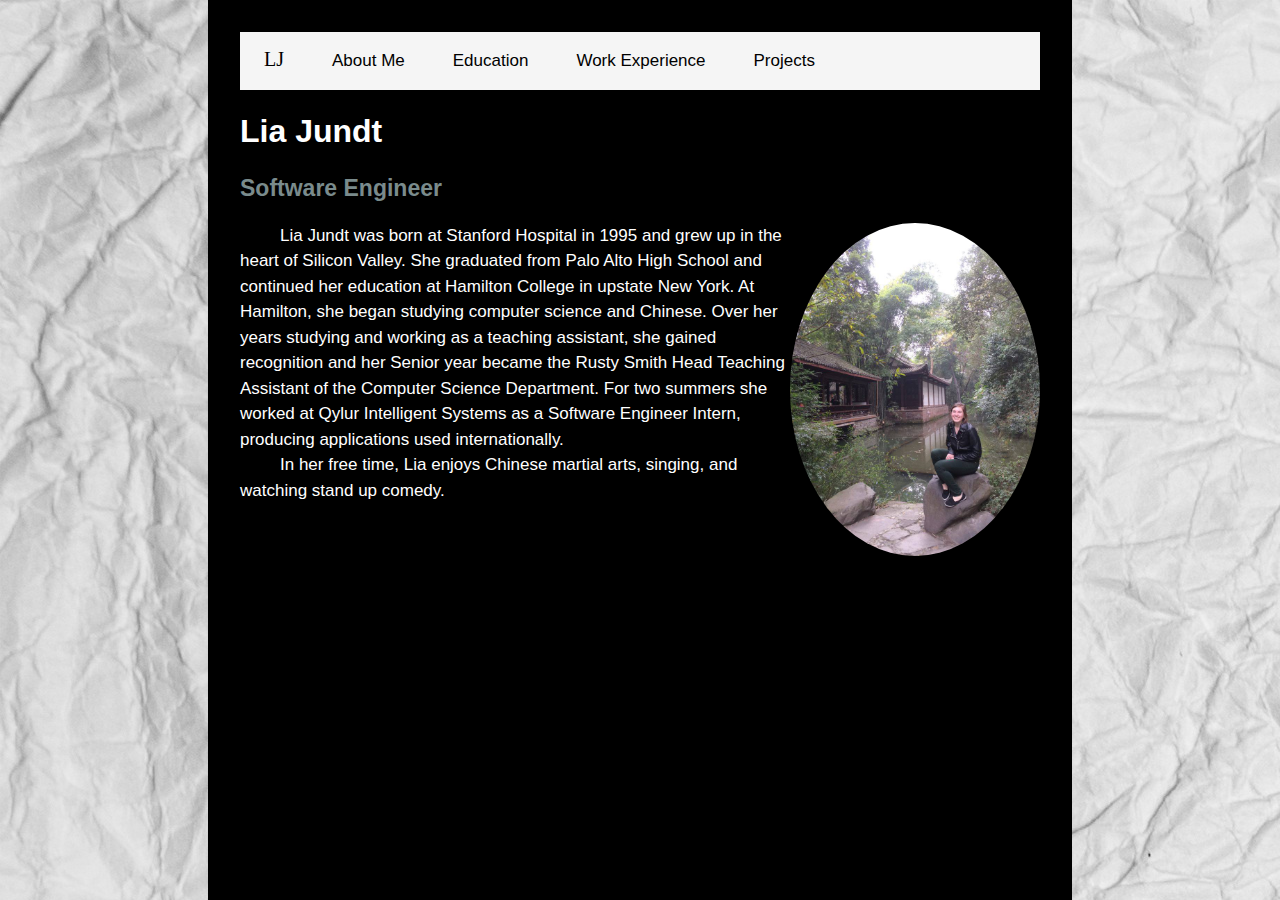
<file: index.html>
<html>    
    <head>
        <meta charset="utf-8">
        <meta http-equiv="X-UA-Compatible" content="IE=edge">
        <link rel="stylesheet" href="mine.css">
    </head>    
    <body>
        <div class="topnav">
            <nohover>LJ</nohover>
            <a href="index.html">About Me</a>
            <a href="education.html">Education</a>
            <a href="work.html">Work Experience</a>
            <a href="projects.html">Projects</a>
        </div>
        
        <h1>Lia Jundt</h1>
        <h2>Software Engineer</h2>
        <itemp>
        <div class="picture-holder" style="max-width:250px; float:right">
            <img class="mySlides" src="pond.jpg" style="width:100%">
            <img class="mySlides" src="monkey.jpg" style="width:100%">
            <img class="mySlides" src="dinosaur.jpeg" style="width:100%">
        </div>
        Lia Jundt was born at Stanford Hospital in 1995 and grew up in the heart of Silicon Valley. She graduated from Palo Alto High School and continued her education at Hamilton College in upstate New York. At Hamilton, she began studying computer science and Chinese. Over her years studying and working as a teaching assistant, she gained recognition and her Senior year became the Rusty Smith Head Teaching Assistant of the Computer Science Department. For two summers she worked at Qylur Intelligent Systems as a Software Engineer Intern, producing applications used internationally. 
        </itemp><br>
        <itemp>
        In her free time, Lia enjoys Chinese martial arts, singing, and watching stand up comedy.
        </itemp>
            <script>
    var myIndex=0;
    carousel();
    function carousel() {
        var i;
        var x = document.getElementsByClassName("mySlides");
        for(i = 0; i < x.length; i++){
            x[i].style.display = "none";
        }
        myIndex++;
        if(myIndex > x.length){myIndex = 1}
        x[myIndex-1].style.display = "inline";
        setTimeout(carousel, 5000);
    }
    </script>
    </body>
</html>
</file>
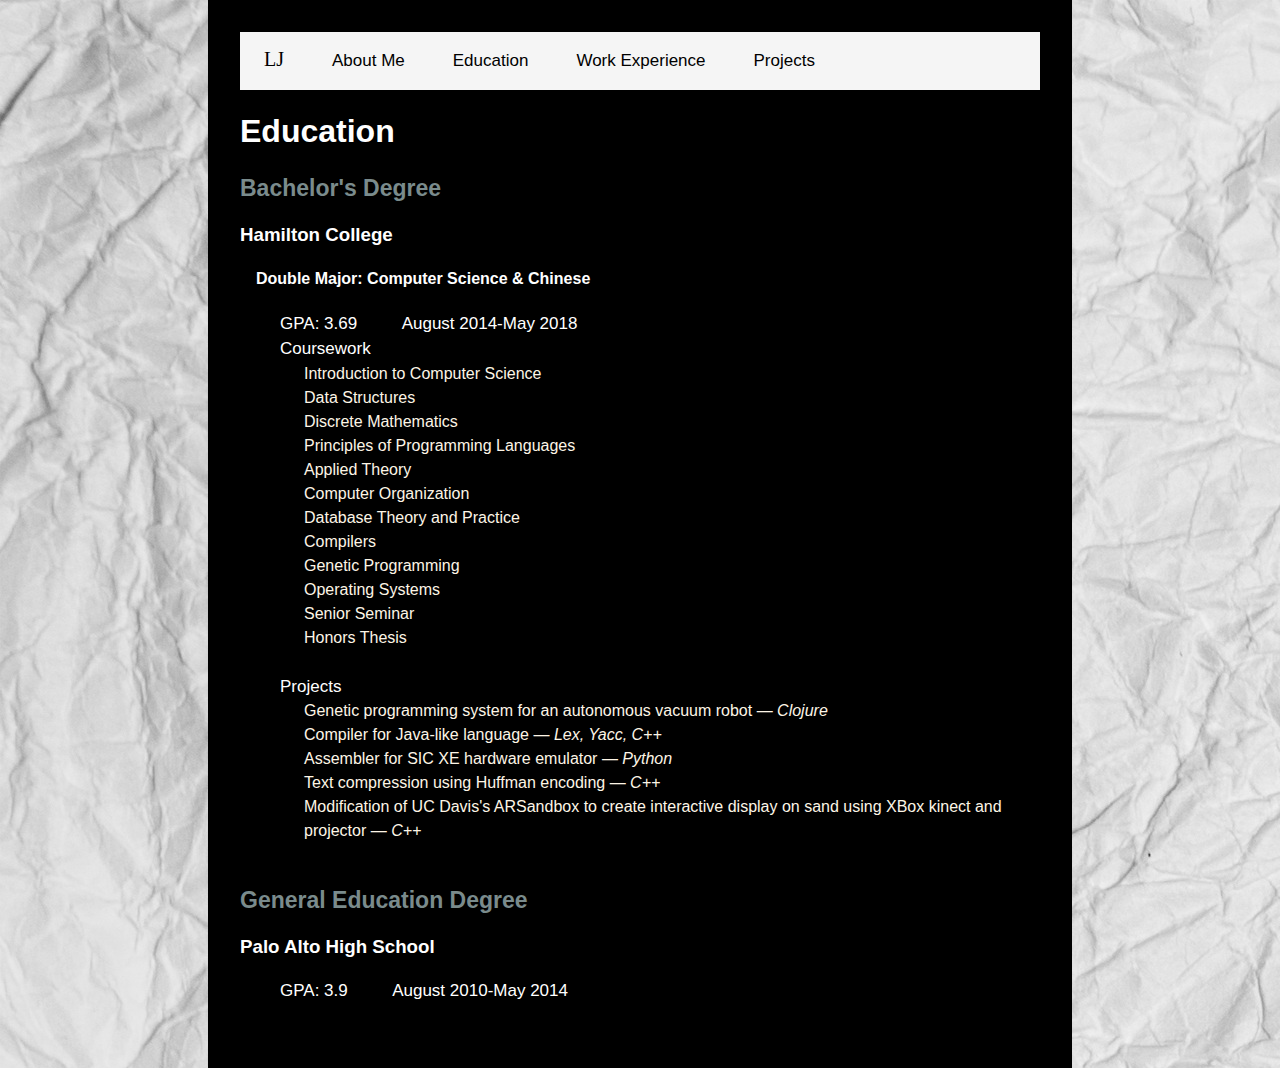
<file: education.html>
<html>    
    <head>
        <meta charset="utf-8">
        <meta http-equiv="X-UA-Compatible" content="IE=edge">
        <title>LJ Website</title>
        <meta name="description" content="Work work work">
        <link rel="stylesheet" href="mine.css">
    </head>
    <body>
        <div class="topnav">
            <nohover>LJ</nohover>
            <a href="index.html">About Me</a>
            <a href="education.html">Education</a>
            <a href="work.html">Work Experience</a>
            <a href="projects.html">Projects</a>
        </div>

        <h1>Education</h1>
        
        <h2>Bachelor's Degree</h2>
        <h3>Hamilton College</h3>
        <h4>Double Major: Computer Science & Chinese</h4>
        <itemp>GPA: 3.69</itemp> 
        <itemp>August 2014-May 2018</itemp> <br>
        <itemp>Coursework</itemp><br>
        <ul>
            <li><a>Introduction to Computer Science</a></li>
            <li><a>Data Structures</a></li>
            <li><a>Discrete Mathematics</a></li>
            <li><a>Principles of Programming Languages</a></li>
            <li><a>Applied Theory</a></li>
            <li><a>Computer Organization</a></li>
            <li><a>Database Theory and Practice</a></li>
            <li><a>Compilers</a></li>
            <li><a>Genetic Programming</a></li>
            <li><a>Operating Systems</a></li>
            <li><a>Senior Seminar</a></li>
            <li><a>Honors Thesis</a></li>
        </ul>
        <br>
        <itemp>Projects</itemp><br>
        <ul>
        <li><a>Genetic programming system for an autonomous vacuum robot — <i>  Clojure</i></a></li>
        <li><a>Compiler for Java-like language — <i>  Lex, Yacc, C++ </i></a></li>
        <li><a>Assembler for SIC XE hardware emulator — <i> Python</i></a></li>
        <li><a>Text compression using Huffman encoding — <i> C++</i></a></li>
        <li><a>Modification of UC Davis's ARSandbox to create interactive display on sand using XBox kinect and projector — <i> C++</i></a></li>
        </ul><br>
        <h2>General Education Degree</h2>
        <h3>Palo Alto High School</h3>
        <itemp>GPA: 3.9</itemp> <itemp>August 2010-May 2014</itemp>
    </body>
</html>
</file>
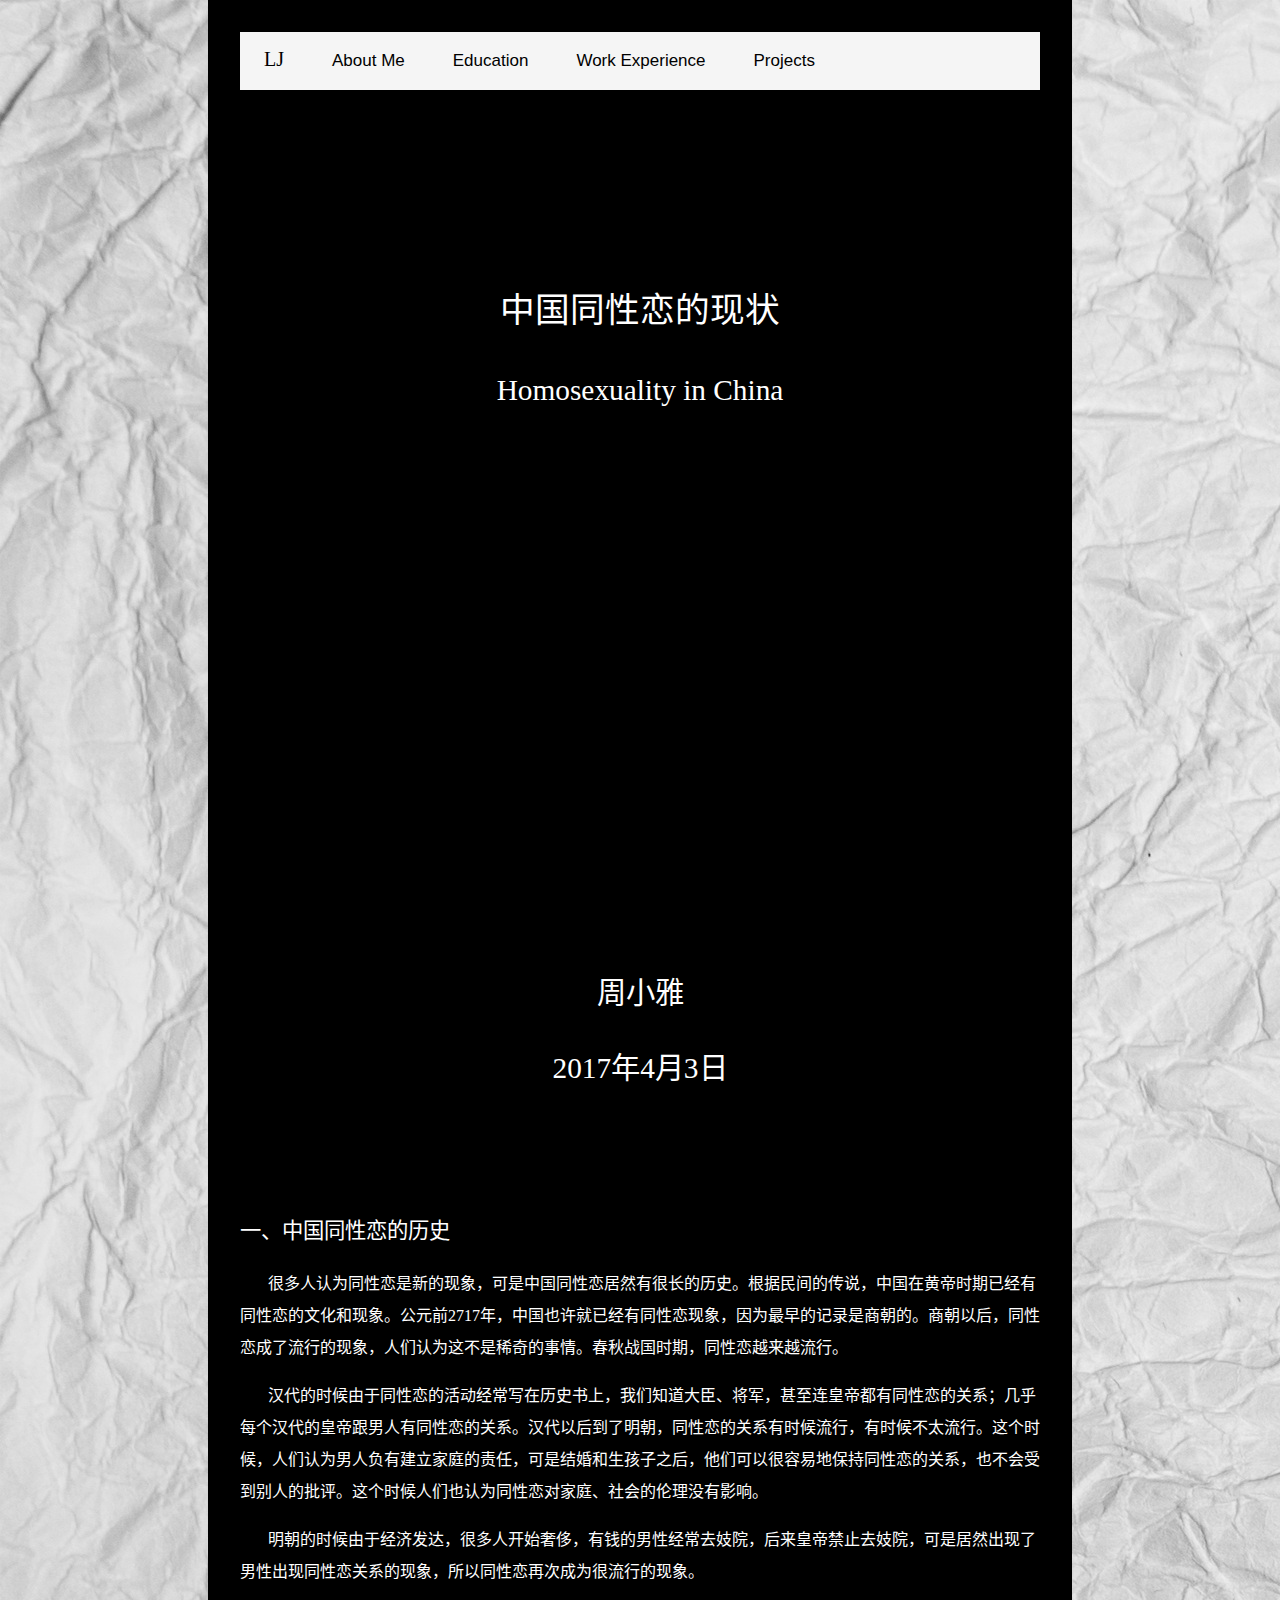
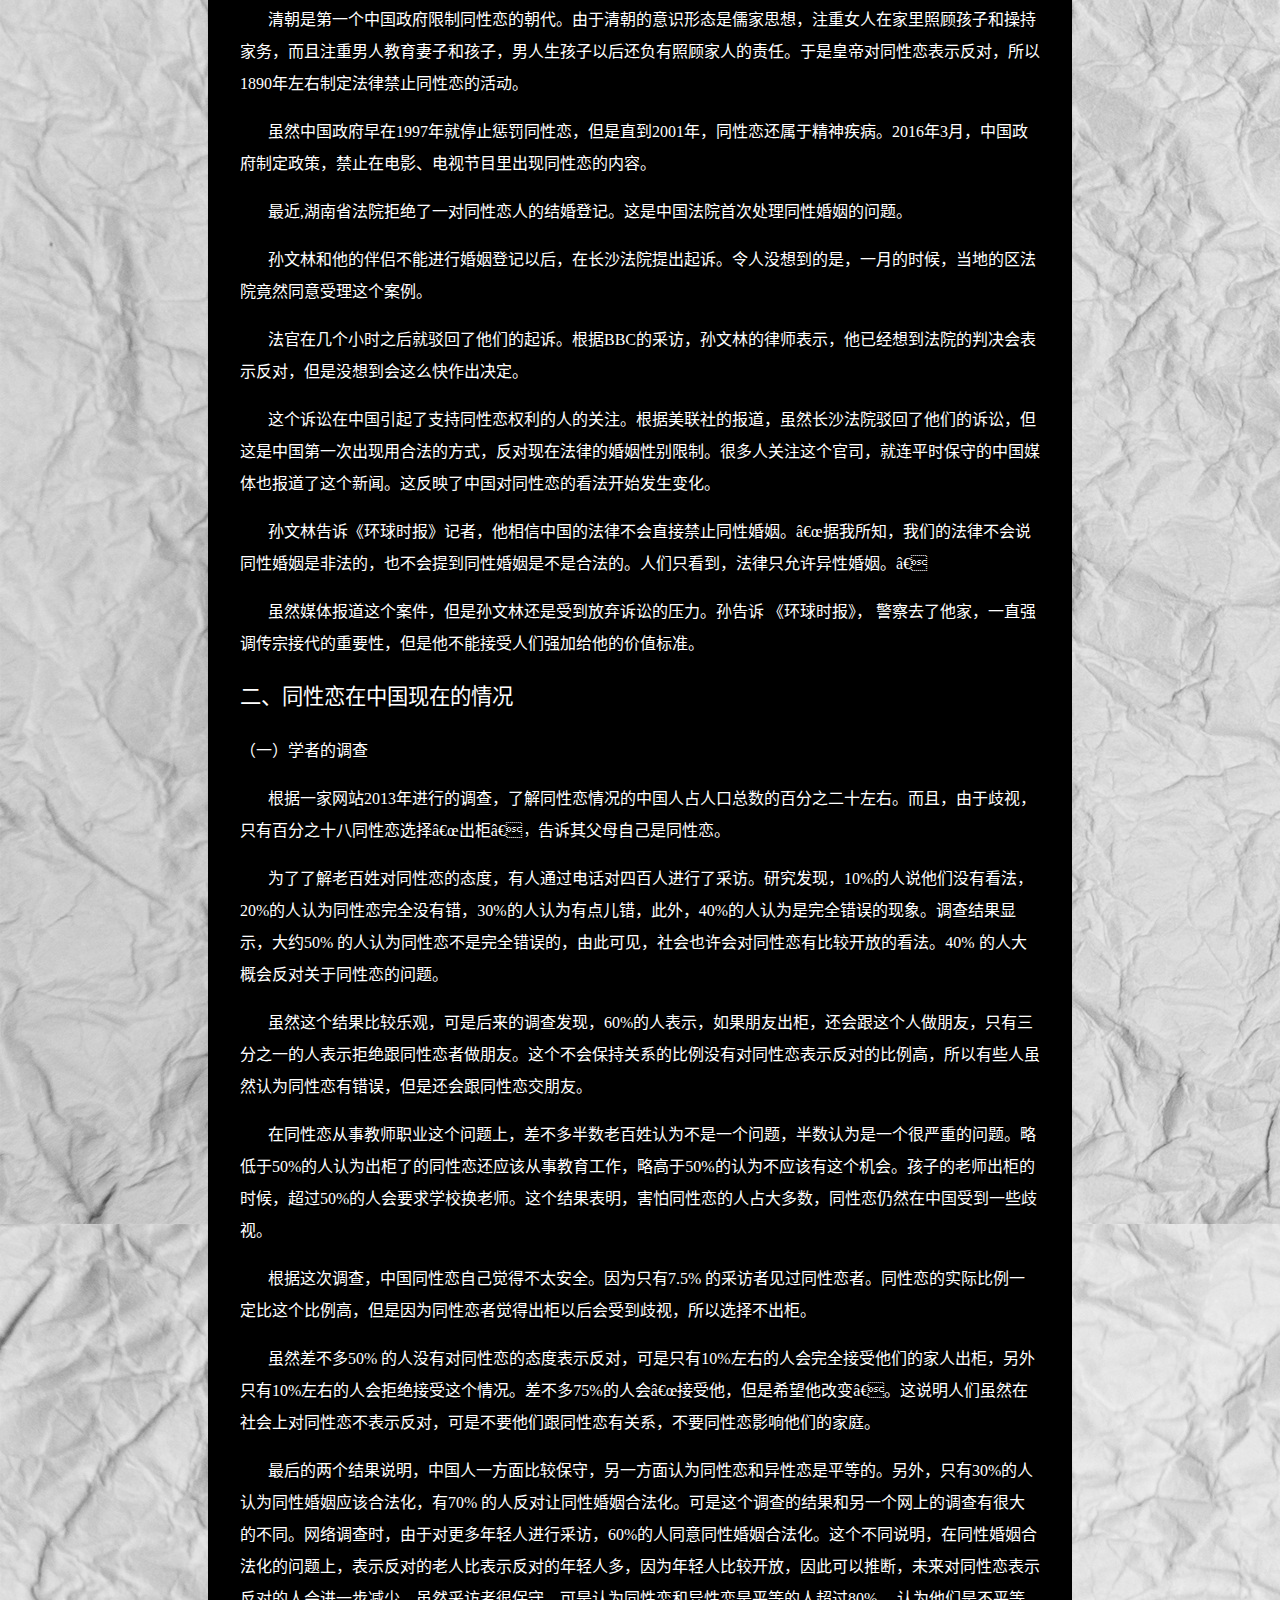
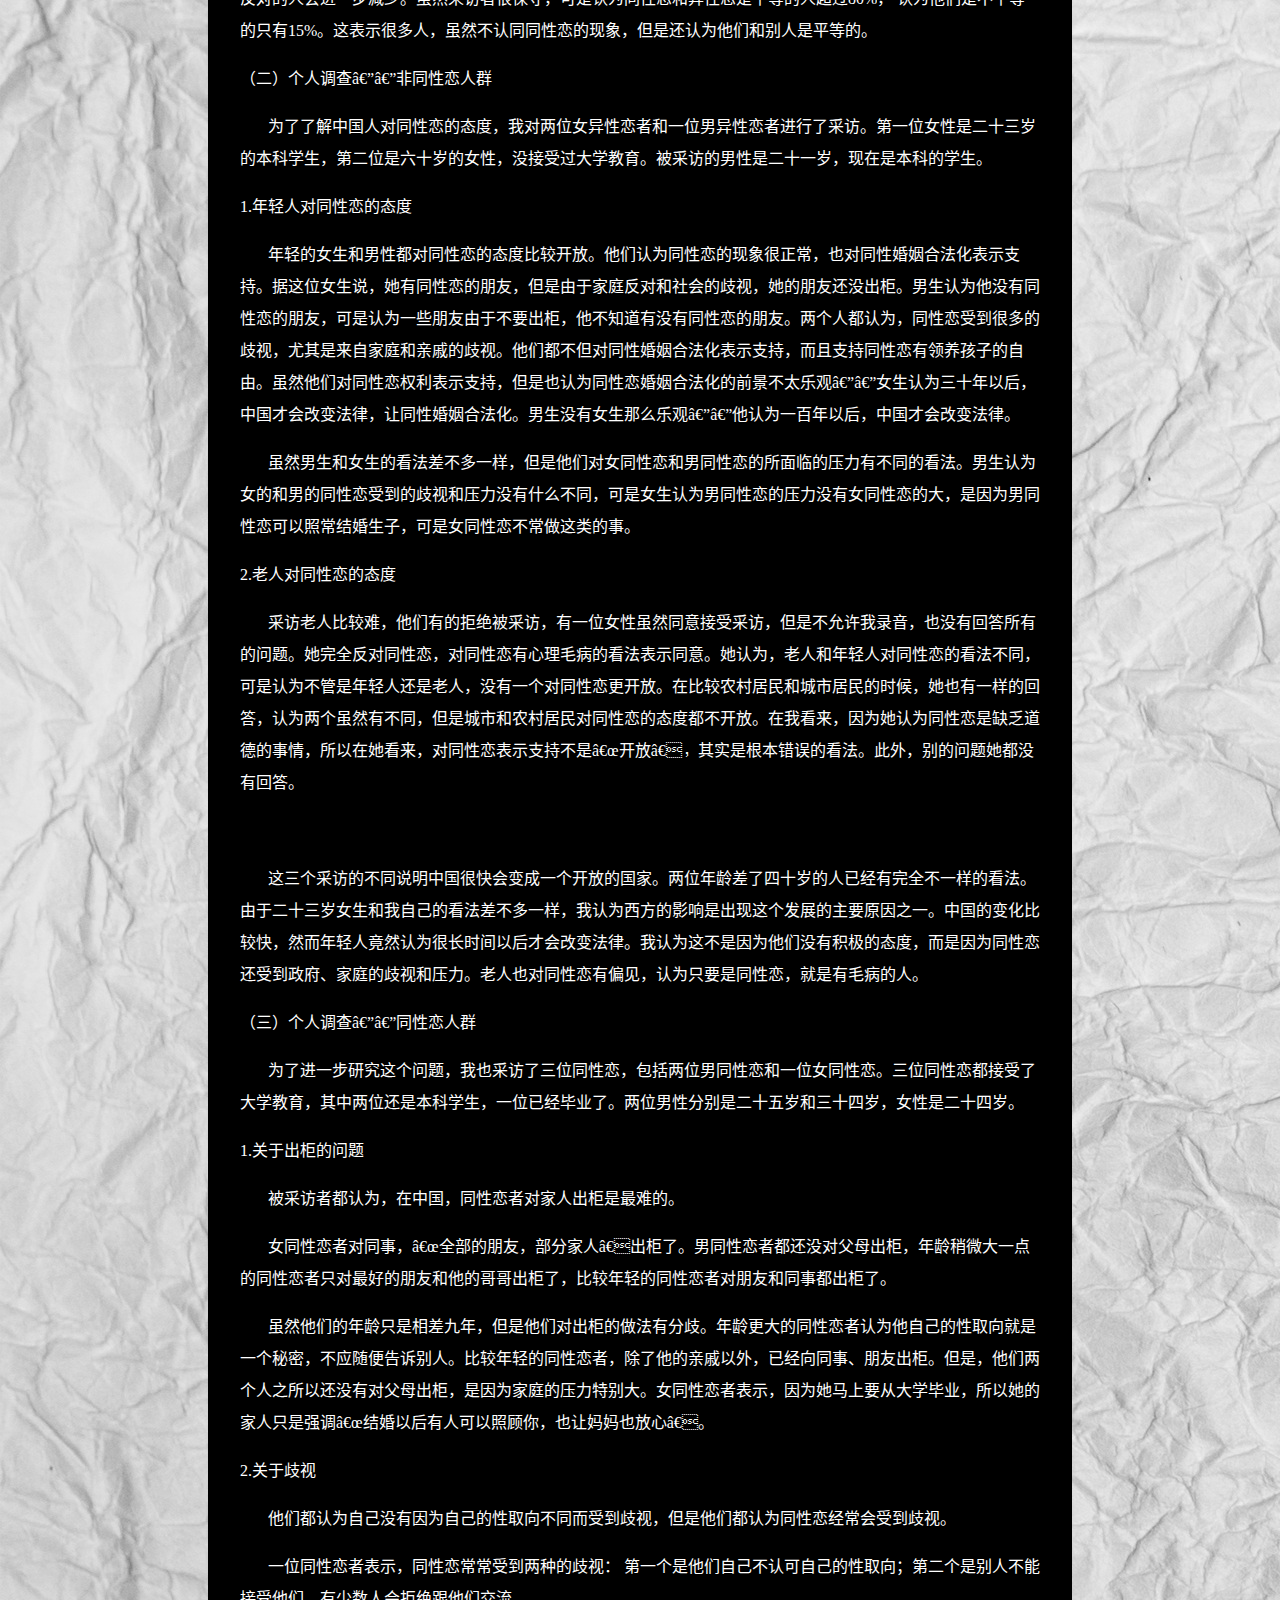
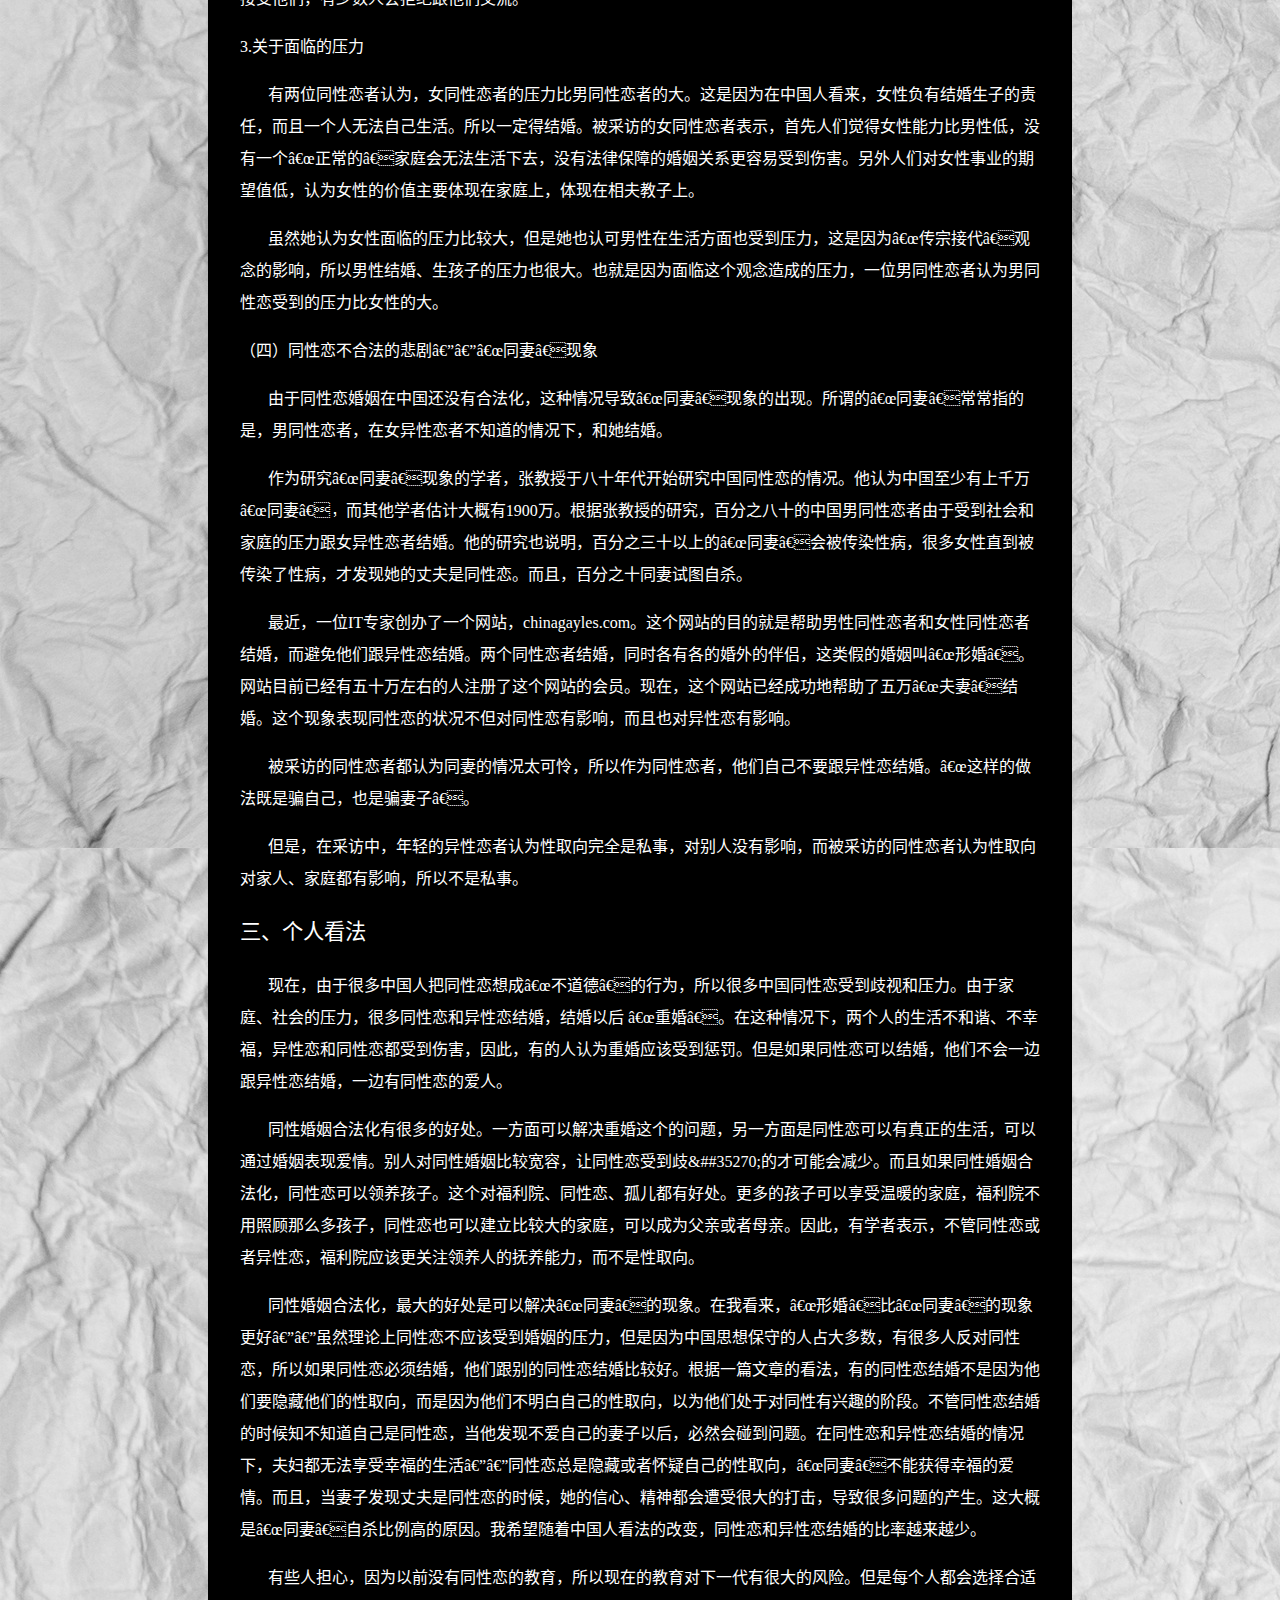
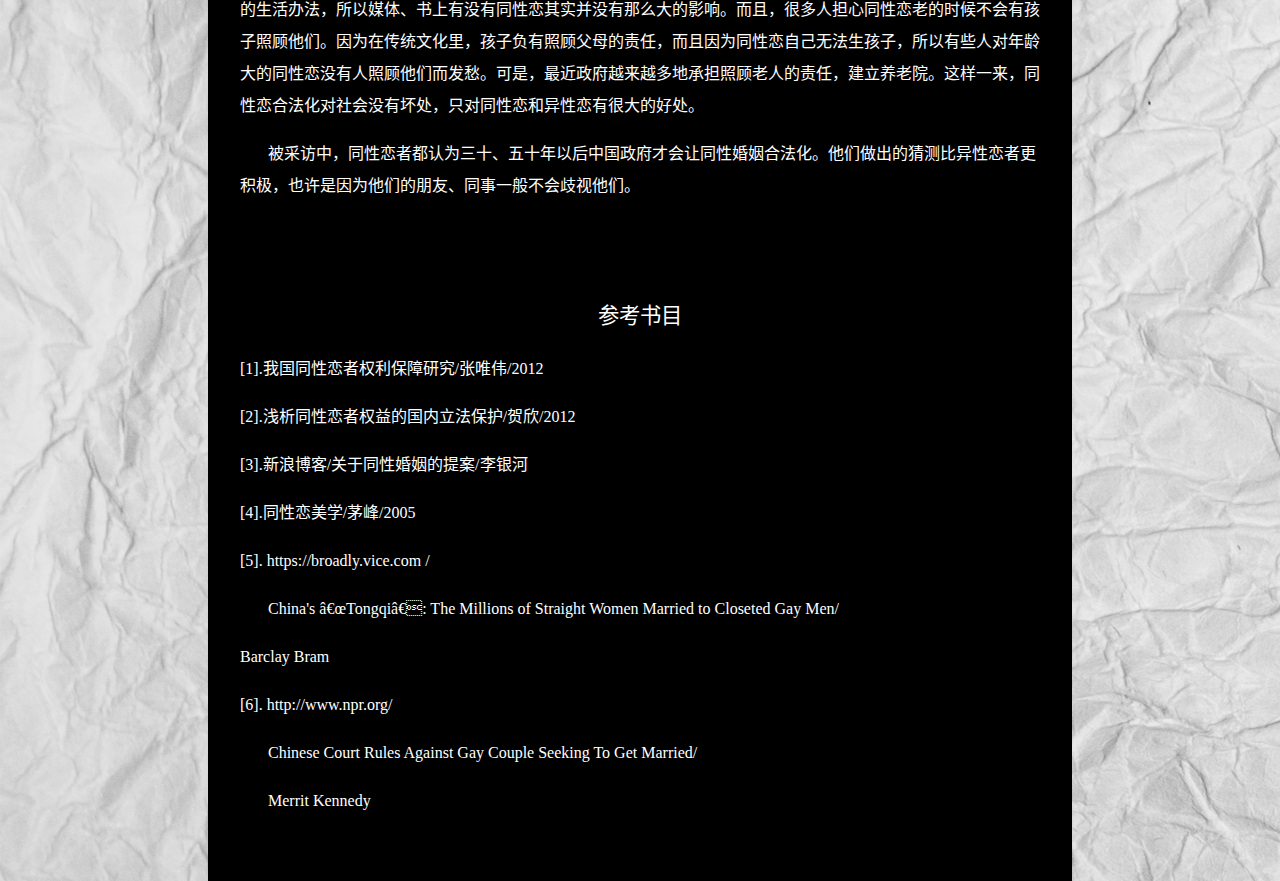
<file: Independent Proj.html>
<html>
<head>
    <link rel="stylesheet" href="mine.css">
<!--><![endif]-->
<style>
<!--
 /* Font Definitions */
@font-face
	{font-family:SimSun;
	panose-1:2 1 6 0 3 1 1 1 1 1;
	mso-font-alt:\5B8B\4F53;
	mso-font-charset:134;
	mso-generic-font-family:auto;
	mso-font-pitch:variable;
	mso-font-signature:3 680460288 22 0 262145 0;}
@font-face
	{font-family:SimHei;
	panose-1:2 1 6 9 6 1 1 1 1 1;
	mso-font-alt:\9ED1\4F53;
	mso-font-charset:134;
	mso-generic-font-family:modern;
	mso-font-pitch:fixed;
	mso-font-signature:-2147482945 953122042 22 0 262145 0;}
@font-face
	{font-family:"\@SimHei";
	panose-1:2 1 6 0 3 1 1 1 1 1;
	mso-font-charset:134;
	mso-generic-font-family:modern;
	mso-font-pitch:fixed;
	mso-font-signature:-2147482945 953122042 22 0 262145 0;}
@font-face
	{font-family:"\@SimSun";
	panose-1:2 1 6 0 3 1 1 1 1 1;
	mso-font-charset:134;
	mso-generic-font-family:auto;
	mso-font-pitch:variable;
	mso-font-signature:3 680460288 22 0 262145 0;}
</style>
</head>
<body lang=EN-US link="#0563C1" vlink="#954F72" style='tab-interval:21.0pt;
text-justify-trim:punctuation'>
    <div class="topnav">
        <nohover>LJ</nohover>
        <a href="index.html">About Me</a>
        <a href="education.html">Education</a>
        <a href="work.html">Work Experience</a>
        <a href="projects.html">Projects</a>
    </div>
<div class=WordSection1 style='layout-grid:15.6pt'>

<p class=MsoNormalCxSpFirst style='line-height:200%;mso-mirror-indents:yes'><span
style='font-size:26.0pt;line-height:200%;font-family:SimHei'><o:p>&nbsp;</o:p></span></p>

<p class=MsoNormalCxSpMiddle align=center style='text-align:center;line-height:
200%;mso-mirror-indents:yes'><span style='font-size:26.0pt;line-height:200%;
font-family:SimHei'><o:p>&nbsp;</o:p></span></p>

<p class=MsoNormalCxSpMiddle align=center style='text-align:center;line-height:
200%;mso-mirror-indents:yes'><span lang=ZH-CN style='font-size:26.0pt;
line-height:200%;font-family:SimHei'>&#20013;&#22269;&#21516;&#24615;&#24651;&#30340;&#29616;&#29366;</span><span
style='font-size:26.0pt;line-height:200%;font-family:SimHei'><o:p></o:p></span></p>

<p class=MsoNormalCxSpMiddle align=center style='text-align:center;line-height:
200%;mso-mirror-indents:yes'><span style='font-size:22.0pt;line-height:200%;
font-family:SimHei'>Homosexuality in China<o:p></o:p></span></p>

<p class=MsoNormalCxSpMiddle align=center style='text-align:center;line-height:
200%;mso-mirror-indents:yes'><span style='font-size:16.0pt;line-height:200%;
font-family:SimHei'><o:p>&nbsp;</o:p></span></p>

<p class=MsoNormalCxSpMiddle align=center style='text-align:center;line-height:
200%;mso-mirror-indents:yes'><span style='font-size:16.0pt;line-height:200%;
font-family:SimHei'><o:p>&nbsp;</o:p></span></p>

<p class=MsoNormalCxSpMiddle align=center style='text-align:center;line-height:
200%;mso-mirror-indents:yes'><span style='font-size:16.0pt;line-height:200%;
font-family:SimHei'><o:p>&nbsp;</o:p></span></p>

<p class=MsoNormalCxSpMiddle align=center style='text-align:center;line-height:
200%;mso-mirror-indents:yes'><span style='font-size:16.0pt;line-height:200%;
font-family:SimHei'><o:p>&nbsp;</o:p></span></p>

<p class=MsoNormalCxSpMiddle align=center style='text-align:center;line-height:
200%;mso-mirror-indents:yes'><span style='font-size:16.0pt;line-height:200%;
font-family:SimHei;mso-no-proof:yes'><v:shapetype id="_x0000_t75" coordsize="21600,21600"
 o:spt="75" o:preferrelative="t" path="m@4@5l@4@11@9@11@9@5xe" filled="f"
 stroked="f">
 <v:stroke joinstyle="miter"/>
 <v:formulas>
  <v:f eqn="if lineDrawn pixelLineWidth 0"/>
  <v:f eqn="sum @0 1 0"/>
  <v:f eqn="sum 0 0 @1"/>
  <v:f eqn="prod @2 1 2"/>
  <v:f eqn="prod @3 21600 pixelWidth"/>
  <v:f eqn="prod @3 21600 pixelHeight"/>
  <v:f eqn="sum @0 0 1"/>
  <v:f eqn="prod @6 1 2"/>
  <v:f eqn="prod @7 21600 pixelWidth"/>
  <v:f eqn="sum @8 21600 0"/>
  <v:f eqn="prod @7 21600 pixelHeight"/>
  <v:f eqn="sum @10 21600 0"/>
 </v:formulas>
 <v:path o:extrusionok="f" gradientshapeok="t" o:connecttype="rect"/>
 <o:lock v:ext="edit" aspectratio="t"/>
</v:shapetype><v:shape id="_x56fe__x7247__x0020_1" o:spid="_x0000_i1025"
 type="#_x0000_t75" style='width:137.5pt;height:122.5pt;visibility:visible;
 mso-wrap-style:square'>
 <v:imagedata src="independent%20proj%20-%20Copy_files/image001.jpg" o:title=""/>
</v:shape></span><span style='font-size:16.0pt;line-height:200%;font-family:
SimHei'><o:p></o:p></span></p>

<p class=MsoNormalCxSpMiddle align=center style='text-align:center;line-height:
200%;mso-mirror-indents:yes'><span style='font-size:16.0pt;line-height:200%;
font-family:SimHei'><o:p>&nbsp;</o:p></span></p>

<p class=MsoNormalCxSpMiddle align=center style='text-align:center;line-height:
200%;mso-mirror-indents:yes'><span style='font-size:16.0pt;line-height:200%;
font-family:SimHei'><o:p>&nbsp;</o:p></span></p>

<p class=MsoNormalCxSpMiddle align=center style='text-align:center;line-height:
200%;mso-mirror-indents:yes'><span style='font-size:16.0pt;line-height:200%;
font-family:SimHei'><o:p>&nbsp;</o:p></span></p>

<p class=MsoNormalCxSpMiddle align=center style='text-align:center;line-height:
200%;mso-mirror-indents:yes'><span style='font-size:16.0pt;line-height:200%;
font-family:SimHei'><o:p>&nbsp;</o:p></span></p>

<p class=MsoNormalCxSpMiddle align=center style='text-align:center;line-height:
200%;mso-mirror-indents:yes'><span style='font-size:16.0pt;line-height:200%;
font-family:SimHei'><o:p>&nbsp;</o:p></span></p>

<p class=MsoNormalCxSpMiddle align=center style='text-align:center;line-height:
200%;mso-mirror-indents:yes'><span lang=ZH-CN style='font-size:22.0pt;
line-height:200%;font-family:SimHei'>&#21608;&#23567;&#38597;</span><span
style='font-size:22.0pt;line-height:200%;font-family:SimHei'><o:p></o:p></span></p>

<p class=MsoNormalCxSpMiddle align=center style='text-align:center;line-height:
200%;mso-mirror-indents:yes'><span style='font-size:22.0pt;line-height:200%;
font-family:SimHei'>2017<span lang=ZH-CN>&#24180;</span>4<span lang=ZH-CN>&#26376;</span>3<span
lang=ZH-CN>&#26085;</span><o:p></o:p></span></p>

<span style='font-size:16.0pt;font-family:SimHei;mso-bidi-font-family:"Times New Roman";
mso-bidi-theme-font:minor-bidi;mso-ansi-language:EN-US;mso-fareast-language:
ZH-CN;mso-bidi-language:AR-SA'><br clear=all style='mso-special-character:line-break;
page-break-before:always'>
</span>

<p class=MsoNormal align=left style='text-align:left;mso-pagination:widow-orphan'><span
style='font-size:16.0pt;font-family:SimHei'><o:p>&nbsp;</o:p></span></p>

<p class=MsoNormalCxSpMiddle style='line-height:200%;mso-mirror-indents:yes'><span
lang=ZH-CN style='font-size:16.0pt;line-height:200%;font-family:SimHei'>&#19968;&#12289;&#20013;&#22269;&#21516;&#24615;&#24651;&#30340;&#21382;&#21490;</span><span
style='font-size:16.0pt;line-height:200%;font-family:SimHei'><o:p></o:p></span></p>

<p class=MsoNormalCxSpMiddle style='text-indent:21.0pt;mso-char-indent-count:
2.0;line-height:200%;mso-mirror-indents:yes'><span lang=ZH-CN style='mso-bidi-font-size:
10.5pt;line-height:200%;font-family:SimSun;mso-ascii-theme-font:minor-fareast;
mso-fareast-font-family:SimSun;mso-fareast-theme-font:minor-fareast;mso-hansi-theme-font:
minor-fareast'>&#24456;&#22810;&#20154;&#35748;&#20026;&#21516;&#24615;&#24651;&#26159;&#26032;&#30340;&#29616;&#35937;&#65292;&#21487;&#26159;&#20013;&#22269;&#21516;&#24615;&#24651;&#23621;&#28982;&#26377;&#24456;&#38271;&#30340;&#21382;&#21490;&#12290;&#26681;&#25454;&#27665;&#38388;&#30340;&#20256;&#35828;&#65292;&#20013;&#22269;&#22312;&#40644;&#24093;&#26102;&#26399;&#24050;&#32463;&#26377;&#21516;&#24615;&#24651;&#30340;&#25991;&#21270;&#21644;&#29616;&#35937;&#12290;&#20844;&#20803;&#21069;</span><span
style='mso-bidi-font-size:10.5pt;line-height:200%;font-family:SimSun;
mso-ascii-theme-font:minor-fareast;mso-fareast-font-family:SimSun;mso-fareast-theme-font:
minor-fareast;mso-hansi-theme-font:minor-fareast'>2717<span lang=ZH-CN>&#24180;&#65292;&#20013;&#22269;&#20063;&#35768;&#23601;&#24050;&#32463;&#26377;&#21516;&#24615;&#24651;&#29616;&#35937;&#65292;&#22240;&#20026;&#26368;&#26089;&#30340;&#35760;&#24405;&#26159;&#21830;&#26397;&#30340;&#12290;&#21830;&#26397;&#20197;&#21518;&#65292;&#21516;&#24615;&#24651;&#25104;&#20102;&#27969;&#34892;&#30340;&#29616;&#35937;&#65292;&#20154;&#20204;&#35748;&#20026;&#36825;&#19981;&#26159;&#31232;&#22855;&#30340;&#20107;&#24773;&#12290;&#26149;&#31179;&#25112;&#22269;&#26102;&#26399;&#65292;&#21516;&#24615;&#24651;&#36234;&#26469;&#36234;&#27969;&#34892;&#12290;
</span><o:p></o:p></span></p>

<p class=MsoNormalCxSpMiddle style='text-indent:21.0pt;mso-char-indent-count:
2.0;line-height:200%;mso-mirror-indents:yes'><span lang=ZH-CN style='mso-bidi-font-size:
10.5pt;line-height:200%;font-family:SimSun;mso-ascii-theme-font:minor-fareast;
mso-fareast-font-family:SimSun;mso-fareast-theme-font:minor-fareast;mso-hansi-theme-font:
minor-fareast'>&#27721;&#20195;&#30340;&#26102;&#20505;&#30001;&#20110;&#21516;&#24615;&#24651;&#30340;&#27963;&#21160;&#32463;&#24120;&#20889;&#22312;&#21382;&#21490;&#20070;&#19978;&#65292;&#25105;&#20204;&#30693;&#36947;&#22823;&#33251;&#12289;&#23558;&#20891;&#65292;&#29978;&#33267;&#36830;&#30343;&#24093;&#37117;&#26377;&#21516;&#24615;&#24651;&#30340;&#20851;&#31995;&#65307;&#20960;&#20046;&#27599;&#20010;&#27721;&#20195;&#30340;&#30343;&#24093;&#36319;&#30007;&#20154;&#26377;&#21516;&#24615;&#24651;&#30340;&#20851;&#31995;&#12290;&#27721;&#20195;&#20197;&#21518;&#21040;&#20102;&#26126;&#26397;&#65292;&#21516;&#24615;&#24651;&#30340;&#20851;&#31995;&#26377;&#26102;&#20505;&#27969;&#34892;&#65292;&#26377;&#26102;&#20505;&#19981;&#22826;&#27969;&#34892;&#12290;&#36825;&#20010;&#26102;&#20505;&#65292;&#20154;&#20204;&#35748;&#20026;&#30007;&#20154;&#36127;&#26377;&#24314;&#31435;&#23478;&#24237;&#30340;&#36131;&#20219;&#65292;&#21487;&#26159;&#32467;&#23130;&#21644;&#29983;&#23401;&#23376;&#20043;&#21518;&#65292;&#20182;&#20204;&#21487;&#20197;&#24456;&#23481;&#26131;&#22320;&#20445;&#25345;&#21516;&#24615;&#24651;&#30340;&#20851;&#31995;&#65292;&#20063;&#19981;&#20250;&#21463;&#21040;&#21035;&#20154;&#30340;&#25209;&#35780;&#12290;&#36825;&#20010;&#26102;&#20505;&#20154;&#20204;&#20063;&#35748;&#20026;&#21516;&#24615;&#24651;&#23545;&#23478;&#24237;&#12289;&#31038;&#20250;&#30340;&#20262;&#29702;&#27809;&#26377;&#24433;&#21709;&#12290;
</span><span style='mso-bidi-font-size:10.5pt;line-height:200%;font-family:
SimSun;mso-ascii-theme-font:minor-fareast;mso-fareast-font-family:SimSun;
mso-fareast-theme-font:minor-fareast;mso-hansi-theme-font:minor-fareast'><o:p></o:p></span></p>

<p class=MsoNormalCxSpMiddle style='text-indent:21.0pt;mso-char-indent-count:
2.0;line-height:200%;mso-mirror-indents:yes'><span lang=ZH-CN style='mso-bidi-font-size:
10.5pt;line-height:200%;font-family:SimSun;mso-ascii-theme-font:minor-fareast;
mso-fareast-font-family:SimSun;mso-fareast-theme-font:minor-fareast;mso-hansi-theme-font:
minor-fareast'>&#26126;&#26397;&#30340;&#26102;&#20505;&#30001;&#20110;&#32463;&#27982;&#21457;&#36798;&#65292;&#24456;&#22810;&#20154;&#24320;&#22987;&#22882;&#20360;&#65292;&#26377;&#38065;&#30340;&#30007;&#24615;&#32463;&#24120;&#21435;&#22931;&#38498;&#65292;&#21518;&#26469;&#30343;&#24093;&#31105;&#27490;&#21435;&#22931;&#38498;&#65292;&#21487;&#26159;&#23621;&#28982;&#20986;&#29616;&#20102;&#30007;&#24615;&#20986;&#29616;&#21516;&#24615;&#24651;&#20851;&#31995;&#30340;&#29616;&#35937;&#65292;&#25152;&#20197;&#21516;&#24615;&#24651;&#20877;&#27425;&#25104;&#20026;&#24456;&#27969;&#34892;&#30340;&#29616;&#35937;&#12290;
</span><span style='mso-bidi-font-size:10.5pt;line-height:200%;font-family:
SimSun;mso-ascii-theme-font:minor-fareast;mso-fareast-font-family:SimSun;
mso-fareast-theme-font:minor-fareast;mso-hansi-theme-font:minor-fareast'><o:p></o:p></span></p>

<p class=MsoNormalCxSpMiddle style='text-indent:21.0pt;mso-char-indent-count:
2.0;line-height:200%;mso-mirror-indents:yes'><span lang=ZH-CN style='mso-bidi-font-size:
10.5pt;line-height:200%;font-family:SimSun;mso-ascii-theme-font:minor-fareast;
mso-fareast-font-family:SimSun;mso-fareast-theme-font:minor-fareast;mso-hansi-theme-font:
minor-fareast'>&#28165;&#26397;&#26159;&#31532;&#19968;&#20010;&#20013;&#22269;&#25919;&#24220;&#38480;&#21046;&#21516;&#24615;&#24651;&#30340;&#26397;&#20195;&#12290;&#30001;&#20110;&#28165;&#26397;&#30340;&#24847;&#35782;&#24418;&#24577;&#26159;&#20754;&#23478;&#24605;&#24819;&#65292;&#27880;&#37325;&#22899;&#20154;&#22312;&#23478;&#37324;&#29031;&#39038;&#23401;&#23376;&#21644;&#25805;&#25345;&#23478;&#21153;&#65292;&#32780;&#19988;&#27880;&#37325;&#30007;&#20154;&#25945;&#32946;&#22971;&#23376;&#21644;&#23401;&#23376;&#65292;&#30007;&#20154;&#29983;&#23401;&#23376;&#20197;&#21518;&#36824;&#36127;&#26377;&#29031;&#39038;&#23478;&#20154;&#30340;&#36131;&#20219;&#12290;&#20110;&#26159;&#30343;&#24093;&#23545;&#21516;&#24615;&#24651;&#34920;&#31034;&#21453;&#23545;&#65292;&#25152;&#20197;</span><span
style='mso-bidi-font-size:10.5pt;line-height:200%;font-family:SimSun;
mso-ascii-theme-font:minor-fareast;mso-fareast-font-family:SimSun;mso-fareast-theme-font:
minor-fareast;mso-hansi-theme-font:minor-fareast'>1890<span lang=ZH-CN>&#24180;&#24038;&#21491;&#21046;&#23450;&#27861;&#24459;&#31105;&#27490;&#21516;&#24615;&#24651;&#30340;&#27963;&#21160;&#12290;</span><o:p></o:p></span></p>

<p class=MsoNormalCxSpMiddle style='text-indent:21.0pt;mso-char-indent-count:
2.0;line-height:200%;mso-mirror-indents:yes'><span lang=ZH-CN style='mso-bidi-font-size:
10.5pt;line-height:200%;font-family:SimSun;mso-ascii-theme-font:minor-fareast;
mso-fareast-font-family:SimSun;mso-fareast-theme-font:minor-fareast;mso-hansi-theme-font:
minor-fareast'>&#34429;&#28982;&#20013;&#22269;&#25919;&#24220;&#26089;&#22312;</span><span
style='mso-bidi-font-size:10.5pt;line-height:200%;font-family:SimSun;
mso-ascii-theme-font:minor-fareast;mso-fareast-font-family:SimSun;mso-fareast-theme-font:
minor-fareast;mso-hansi-theme-font:minor-fareast'>1997<span lang=ZH-CN>&#24180;&#23601;&#20572;&#27490;&#24809;&#32602;&#21516;&#24615;&#24651;&#65292;&#20294;&#26159;&#30452;&#21040;</span>2001<span
lang=ZH-CN>&#24180;&#65292;&#21516;&#24615;&#24651;&#36824;&#23646;&#20110;&#31934;&#31070;&#30142;&#30149;&#12290;</span>2016<span
lang=ZH-CN>&#24180;</span>3<span lang=ZH-CN>&#26376;&#65292;&#20013;&#22269;&#25919;&#24220;&#21046;&#23450;&#25919;&#31574;&#65292;&#31105;&#27490;&#22312;&#30005;&#24433;&#12289;&#30005;&#35270;&#33410;&#30446;&#37324;&#20986;&#29616;&#21516;&#24615;&#24651;&#30340;&#20869;&#23481;&#12290;</span><o:p></o:p></span></p>

<p class=MsoNormalCxSpMiddle style='text-indent:21.0pt;mso-char-indent-count:
2.0;line-height:200%;mso-mirror-indents:yes'><span lang=ZH-CN style='mso-bidi-font-size:
10.5pt;line-height:200%;font-family:SimSun;mso-ascii-theme-font:minor-fareast;
mso-fareast-font-family:SimSun;mso-fareast-theme-font:minor-fareast;mso-hansi-theme-font:
minor-fareast'>&#26368;&#36817;</span><span style='mso-bidi-font-size:10.5pt;
line-height:200%;font-family:SimSun;mso-ascii-theme-font:minor-fareast;
mso-fareast-font-family:SimSun;mso-fareast-theme-font:minor-fareast;mso-hansi-theme-font:
minor-fareast'>,<span lang=ZH-CN>&#28246;&#21335;&#30465;&#27861;&#38498;&#25298;&#32477;&#20102;&#19968;&#23545;&#21516;&#24615;&#24651;&#20154;&#30340;&#32467;&#23130;&#30331;&#35760;&#12290;&#36825;&#26159;&#20013;&#22269;&#27861;&#38498;&#39318;&#27425;&#22788;&#29702;&#21516;&#24615;&#23130;&#23035;&#30340;&#38382;&#39064;&#12290;</span><o:p></o:p></span></p>

<p class=MsoNormalCxSpMiddle style='text-indent:21.0pt;mso-char-indent-count:
2.0;line-height:200%;mso-mirror-indents:yes'><span style='mso-bidi-font-size:
10.5pt;line-height:200%;font-family:SimSun;mso-ascii-theme-font:minor-fareast;
mso-fareast-font-family:SimSun;mso-fareast-theme-font:minor-fareast;mso-hansi-theme-font:
minor-fareast'><span style='mso-tab-count:1'>   </span><span lang=ZH-CN>&#23385;&#25991;&#26519;&#21644;&#20182;&#30340;&#20276;&#20387;&#19981;&#33021;&#36827;&#34892;&#23130;&#23035;&#30331;&#35760;&#20197;&#21518;&#65292;&#22312;&#38271;&#27801;&#27861;&#38498;&#25552;&#20986;&#36215;&#35785;&#12290;&#20196;&#20154;&#27809;&#24819;&#21040;&#30340;&#26159;&#65292;&#19968;&#26376;&#30340;&#26102;&#20505;&#65292;&#24403;&#22320;&#30340;&#21306;&#27861;&#38498;&#31455;&#28982;&#21516;&#24847;&#21463;&#29702;&#36825;&#20010;&#26696;&#20363;&#12290;</span><o:p></o:p></span></p>

<p class=MsoNormalCxSpMiddle style='text-indent:21.0pt;mso-char-indent-count:
2.0;line-height:200%;mso-mirror-indents:yes'><span style='mso-bidi-font-size:
10.5pt;line-height:200%;font-family:SimSun;mso-ascii-theme-font:minor-fareast;
mso-fareast-font-family:SimSun;mso-fareast-theme-font:minor-fareast;mso-hansi-theme-font:
minor-fareast'><span style='mso-tab-count:1'>    </span><span lang=ZH-CN>&#27861;&#23448;&#22312;&#20960;&#20010;&#23567;&#26102;&#20043;&#21518;&#23601;&#39539;&#22238;&#20102;&#20182;&#20204;&#30340;&#36215;&#35785;&#12290;&#26681;&#25454;</span>BBC<span
lang=ZH-CN>&#30340;&#37319;&#35775;&#65292;&#23385;&#25991;&#26519;&#30340;&#24459;&#24072;&#34920;&#31034;&#65292;&#20182;&#24050;&#32463;&#24819;&#21040;&#27861;&#38498;&#30340;&#21028;&#20915;&#20250;&#34920;&#31034;&#21453;&#23545;&#65292;&#20294;&#26159;&#27809;&#24819;&#21040;&#20250;&#36825;&#20040;&#24555;&#20316;&#20986;&#20915;&#23450;&#12290;</span><o:p></o:p></span></p>

<p class=MsoNormalCxSpMiddle style='text-indent:21.0pt;mso-char-indent-count:
2.0;line-height:200%;mso-mirror-indents:yes'><span lang=ZH-CN style='mso-bidi-font-size:
10.5pt;line-height:200%;font-family:SimSun;mso-ascii-theme-font:minor-fareast;
mso-fareast-font-family:SimSun;mso-fareast-theme-font:minor-fareast;mso-hansi-theme-font:
minor-fareast'>&#36825;&#20010;&#35785;&#35772;&#22312;&#20013;&#22269;&#24341;&#36215;&#20102;&#25903;&#25345;&#21516;&#24615;&#24651;&#26435;&#21033;&#30340;&#20154;&#30340;&#20851;&#27880;&#12290;&#26681;&#25454;&#32654;&#32852;&#31038;&#30340;&#25253;&#36947;&#65292;&#34429;&#28982;&#38271;&#27801;&#27861;&#38498;&#39539;&#22238;&#20102;&#20182;&#20204;&#30340;&#35785;&#35772;&#65292;&#20294;&#36825;&#26159;&#20013;&#22269;&#31532;&#19968;&#27425;&#20986;&#29616;&#29992;&#21512;&#27861;&#30340;&#26041;&#24335;&#65292;&#21453;&#23545;&#29616;&#22312;&#27861;&#24459;&#30340;&#23130;&#23035;&#24615;&#21035;&#38480;&#21046;&#12290;&#24456;&#22810;&#20154;&#20851;&#27880;&#36825;&#20010;&#23448;&#21496;&#65292;&#23601;&#36830;&#24179;&#26102;&#20445;&#23432;&#30340;&#20013;&#22269;&#23186;&#20307;&#20063;&#25253;&#36947;&#20102;&#36825;&#20010;&#26032;&#38395;&#12290;&#36825;&#21453;&#26144;&#20102;&#20013;&#22269;&#23545;&#21516;&#24615;&#24651;&#30340;&#30475;&#27861;&#24320;&#22987;&#21457;&#29983;&#21464;&#21270;&#12290;</span><span
style='mso-bidi-font-size:10.5pt;line-height:200%;font-family:SimSun;
mso-ascii-theme-font:minor-fareast;mso-fareast-font-family:SimSun;mso-fareast-theme-font:
minor-fareast;mso-hansi-theme-font:minor-fareast'><o:p></o:p></span></p>

<p class=MsoNormalCxSpMiddle style='text-indent:21.0pt;mso-char-indent-count:
2.0;line-height:200%;mso-mirror-indents:yes'><span lang=ZH-CN style='mso-bidi-font-size:
10.5pt;line-height:200%;font-family:SimSun;mso-ascii-theme-font:minor-fareast;
mso-fareast-font-family:SimSun;mso-fareast-theme-font:minor-fareast;mso-hansi-theme-font:
minor-fareast'>&#23385;&#25991;&#26519;&#21578;&#35785;&#12298;&#29615;&#29699;&#26102;&#25253;&#12299;&#35760;&#32773;&#65292;&#20182;&#30456;&#20449;&#20013;&#22269;&#30340;&#27861;&#24459;&#19981;&#20250;&#30452;&#25509;&#31105;&#27490;&#21516;&#24615;&#23130;&#23035;&#12290;“&#25454;&#25105;&#25152;&#30693;&#65292;&#25105;&#20204;&#30340;&#27861;&#24459;&#19981;&#20250;&#35828;&#21516;&#24615;&#23130;&#23035;&#26159;&#38750;&#27861;&#30340;&#65292;&#20063;&#19981;&#20250;&#25552;&#21040;&#21516;&#24615;&#23130;&#23035;&#26159;&#19981;&#26159;&#21512;&#27861;&#30340;&#12290;&#20154;&#20204;&#21482;&#30475;&#21040;&#65292;&#27861;&#24459;&#21482;&#20801;&#35768;&#24322;&#24615;&#23130;&#23035;&#12290;”</span><span
style='mso-bidi-font-size:10.5pt;line-height:200%;font-family:SimSun;
mso-ascii-theme-font:minor-fareast;mso-fareast-font-family:SimSun;mso-fareast-theme-font:
minor-fareast;mso-hansi-theme-font:minor-fareast'><o:p></o:p></span></p>

<p class=MsoNormalCxSpMiddle style='text-indent:21.0pt;mso-char-indent-count:
2.0;line-height:200%;mso-mirror-indents:yes'><span lang=ZH-CN style='mso-bidi-font-size:
10.5pt;line-height:200%;font-family:SimSun;mso-ascii-theme-font:minor-fareast;
mso-fareast-font-family:SimSun;mso-fareast-theme-font:minor-fareast;mso-hansi-theme-font:
minor-fareast'>&#34429;&#28982;&#23186;&#20307;&#25253;&#36947;&#36825;&#20010;&#26696;&#20214;&#65292;&#20294;&#26159;&#23385;&#25991;&#26519;&#36824;&#26159;&#21463;&#21040;&#25918;&#24323;&#35785;&#35772;&#30340;&#21387;&#21147;&#12290;&#23385;&#21578;&#35785;
&#12298;&#29615;&#29699;&#26102;&#25253;&#12299;&#65292; &#35686;&#23519;&#21435;&#20102;&#20182;&#23478;&#65292;&#19968;&#30452;&#24378;&#35843;&#20256;&#23447;&#25509;&#20195;&#30340;&#37325;&#35201;&#24615;&#65292;&#20294;&#26159;&#20182;&#19981;&#33021;&#25509;&#21463;&#20154;&#20204;&#24378;&#21152;&#32473;&#20182;&#30340;&#20215;&#20540;&#26631;&#20934;&#12290;</span><span
style='mso-bidi-font-size:10.5pt;line-height:200%;font-family:SimSun;
mso-ascii-theme-font:minor-fareast;mso-fareast-font-family:SimSun;mso-fareast-theme-font:
minor-fareast;mso-hansi-theme-font:minor-fareast'><o:p></o:p></span></p>

<p class=MsoNormalCxSpMiddle style='line-height:200%;mso-mirror-indents:yes'><span
lang=ZH-CN style='font-size:16.0pt;line-height:200%;font-family:SimHei'>&#20108;&#12289;&#21516;&#24615;&#24651;&#22312;&#20013;&#22269;&#29616;&#22312;&#30340;&#24773;&#20917;</span><span
style='font-size:16.0pt;line-height:200%;font-family:SimHei'><o:p></o:p></span></p>

<p class=MsoNormalCxSpMiddle style='line-height:200%;mso-mirror-indents:yes'><span
lang=ZH-CN style='font-size:12.0pt;line-height:200%;font-family:SimHei'>&#65288;&#19968;&#65289;&#23398;&#32773;&#30340;&#35843;&#26597;</span><span
style='font-size:12.0pt;line-height:200%;font-family:SimHei'><o:p></o:p></span></p>

<p class=MsoNormalCxSpMiddle style='text-indent:21.0pt;mso-char-indent-count:
2.0;line-height:200%;mso-mirror-indents:yes'><span lang=ZH-CN style='mso-bidi-font-size:
10.5pt;line-height:200%;font-family:SimSun;mso-ascii-theme-font:minor-fareast;
mso-fareast-font-family:SimSun;mso-fareast-theme-font:minor-fareast;mso-hansi-theme-font:
minor-fareast'>&#26681;&#25454;&#19968;&#23478;&#32593;&#31449;</span><span
style='mso-bidi-font-size:10.5pt;line-height:200%;font-family:SimSun;
mso-ascii-theme-font:minor-fareast;mso-fareast-font-family:SimSun;mso-fareast-theme-font:
minor-fareast;mso-hansi-theme-font:minor-fareast'>2013<span lang=ZH-CN>&#24180;&#36827;&#34892;&#30340;&#35843;&#26597;&#65292;&#20102;&#35299;&#21516;&#24615;&#24651;&#24773;&#20917;&#30340;&#20013;&#22269;&#20154;&#21344;&#20154;&#21475;&#24635;&#25968;&#30340;&#30334;&#20998;&#20043;&#20108;&#21313;&#24038;&#21491;&#12290;&#32780;&#19988;&#65292;&#30001;&#20110;&#27495;&#35270;&#65292;&#21482;&#26377;&#30334;&#20998;&#20043;&#21313;&#20843;&#21516;&#24615;&#24651;&#36873;&#25321;“&#20986;&#26588;”&#65292;&#21578;&#35785;&#20854;&#29238;&#27597;&#33258;&#24049;&#26159;&#21516;&#24615;&#24651;&#12290;</span><o:p></o:p></span></p>

<p class=MsoNormalCxSpMiddle style='text-indent:21.0pt;mso-char-indent-count:
2.0;line-height:200%;mso-mirror-indents:yes'><span lang=ZH-CN style='mso-bidi-font-size:
10.5pt;line-height:200%;font-family:SimSun;mso-ascii-theme-font:minor-fareast;
mso-fareast-font-family:SimSun;mso-fareast-theme-font:minor-fareast;mso-hansi-theme-font:
minor-fareast'>&#20026;&#20102;&#20102;&#35299;&#32769;&#30334;&#22995;&#23545;&#21516;&#24615;&#24651;&#30340;&#24577;&#24230;&#65292;&#26377;&#20154;&#36890;&#36807;&#30005;&#35805;&#23545;&#22235;&#30334;&#20154;&#36827;&#34892;&#20102;&#37319;&#35775;&#12290;&#30740;&#31350;&#21457;&#29616;&#65292;</span><span
style='mso-bidi-font-size:10.5pt;line-height:200%;font-family:SimSun;
mso-ascii-theme-font:minor-fareast;mso-fareast-font-family:SimSun;mso-fareast-theme-font:
minor-fareast;mso-hansi-theme-font:minor-fareast'>10%<span lang=ZH-CN>&#30340;&#20154;&#35828;&#20182;&#20204;&#27809;&#26377;&#30475;&#27861;&#65292;</span>20%<span
lang=ZH-CN>&#30340;&#20154;&#35748;&#20026;&#21516;&#24615;&#24651;&#23436;&#20840;&#27809;&#26377;&#38169;&#65292;</span>30%<span
lang=ZH-CN>&#30340;&#20154;&#35748;&#20026;&#26377;&#28857;&#20799;&#38169;&#65292;&#27492;&#22806;&#65292;</span>40%<span
lang=ZH-CN>&#30340;&#20154;&#35748;&#20026;&#26159;&#23436;&#20840;&#38169;&#35823;&#30340;&#29616;&#35937;&#12290;&#35843;&#26597;&#32467;&#26524;&#26174;&#31034;&#65292;&#22823;&#32422;</span>50%
<span lang=ZH-CN>&#30340;&#20154;&#35748;&#20026;&#21516;&#24615;&#24651;&#19981;&#26159;&#23436;&#20840;&#38169;&#35823;&#30340;&#65292;&#30001;&#27492;&#21487;&#35265;&#65292;&#31038;&#20250;&#20063;&#35768;&#20250;&#23545;&#21516;&#24615;&#24651;&#26377;&#27604;&#36739;&#24320;&#25918;&#30340;&#30475;&#27861;&#12290;</span>40%
<span lang=ZH-CN>&#30340;&#20154;&#22823;&#27010;&#20250;&#21453;&#23545;&#20851;&#20110;&#21516;&#24615;&#24651;&#30340;&#38382;&#39064;&#12290;</span><o:p></o:p></span></p>

<p class=MsoNormalCxSpMiddle style='text-indent:21.0pt;mso-char-indent-count:
2.0;line-height:200%;mso-mirror-indents:yes'><span lang=ZH-CN style='mso-bidi-font-size:
10.5pt;line-height:200%;font-family:SimSun;mso-ascii-theme-font:minor-fareast;
mso-fareast-font-family:SimSun;mso-fareast-theme-font:minor-fareast;mso-hansi-theme-font:
minor-fareast'>&#34429;&#28982;&#36825;&#20010;&#32467;&#26524;&#27604;&#36739;&#20048;&#35266;&#65292;&#21487;&#26159;&#21518;&#26469;&#30340;&#35843;&#26597;&#21457;&#29616;&#65292;</span><span
style='mso-bidi-font-size:10.5pt;line-height:200%;font-family:SimSun;
mso-ascii-theme-font:minor-fareast;mso-fareast-font-family:SimSun;mso-fareast-theme-font:
minor-fareast;mso-hansi-theme-font:minor-fareast'>60%<span lang=ZH-CN>&#30340;&#20154;&#34920;&#31034;&#65292;&#22914;&#26524;&#26379;&#21451;&#20986;&#26588;&#65292;&#36824;&#20250;&#36319;&#36825;&#20010;&#20154;&#20570;&#26379;&#21451;&#65292;&#21482;&#26377;&#19977;&#20998;&#20043;&#19968;&#30340;&#20154;&#34920;&#31034;&#25298;&#32477;&#36319;&#21516;&#24615;&#24651;&#32773;&#20570;&#26379;&#21451;&#12290;&#36825;&#20010;&#19981;&#20250;&#20445;&#25345;&#20851;&#31995;&#30340;&#27604;&#20363;&#27809;&#26377;&#23545;&#21516;&#24615;&#24651;&#34920;&#31034;&#21453;&#23545;&#30340;&#27604;&#20363;&#39640;&#65292;&#25152;&#20197;&#26377;&#20123;&#20154;&#34429;&#28982;&#35748;&#20026;&#21516;&#24615;&#24651;&#26377;&#38169;&#35823;&#65292;&#20294;&#26159;&#36824;&#20250;&#36319;&#21516;&#24615;&#24651;&#20132;&#26379;&#21451;&#12290;</span><o:p></o:p></span></p>

<p class=MsoNormalCxSpMiddle style='text-indent:21.0pt;mso-char-indent-count:
2.0;line-height:200%;mso-mirror-indents:yes'><span lang=ZH-CN style='mso-bidi-font-size:
10.5pt;line-height:200%;font-family:SimSun;mso-ascii-theme-font:minor-fareast;
mso-fareast-font-family:SimSun;mso-fareast-theme-font:minor-fareast;mso-hansi-theme-font:
minor-fareast'>&#22312;&#21516;&#24615;&#24651;&#20174;&#20107;&#25945;&#24072;&#32844;&#19994;&#36825;&#20010;&#38382;&#39064;&#19978;&#65292;&#24046;&#19981;&#22810;&#21322;&#25968;&#32769;&#30334;&#22995;&#35748;&#20026;&#19981;&#26159;&#19968;&#20010;&#38382;&#39064;&#65292;&#21322;&#25968;&#35748;&#20026;&#26159;&#19968;&#20010;&#24456;&#20005;&#37325;&#30340;&#38382;&#39064;&#12290;&#30053;&#20302;&#20110;</span><span
style='mso-bidi-font-size:10.5pt;line-height:200%;font-family:SimSun;
mso-ascii-theme-font:minor-fareast;mso-fareast-font-family:SimSun;mso-fareast-theme-font:
minor-fareast;mso-hansi-theme-font:minor-fareast'>50%<span lang=ZH-CN>&#30340;&#20154;&#35748;&#20026;&#20986;&#26588;&#20102;&#30340;&#21516;&#24615;&#24651;&#36824;&#24212;&#35813;&#20174;&#20107;&#25945;&#32946;&#24037;&#20316;&#65292;&#30053;&#39640;&#20110;</span>50%<span
lang=ZH-CN>&#30340;&#35748;&#20026;&#19981;&#24212;&#35813;&#26377;&#36825;&#20010;&#26426;&#20250;&#12290;&#23401;&#23376;&#30340;&#32769;&#24072;&#20986;&#26588;&#30340;&#26102;&#20505;&#65292;&#36229;&#36807;</span>50%<span
lang=ZH-CN>&#30340;&#20154;&#20250;&#35201;&#27714;&#23398;&#26657;&#25442;&#32769;&#24072;&#12290;&#36825;&#20010;&#32467;&#26524;&#34920;&#26126;&#65292;&#23475;&#24597;&#21516;&#24615;&#24651;&#30340;&#20154;&#21344;&#22823;&#22810;&#25968;&#65292;&#21516;&#24615;&#24651;&#20173;&#28982;&#22312;&#20013;&#22269;&#21463;&#21040;&#19968;&#20123;&#27495;&#35270;&#12290;</span><o:p></o:p></span></p>

<p class=MsoNormalCxSpMiddle style='text-indent:21.0pt;mso-char-indent-count:
2.0;line-height:200%;mso-mirror-indents:yes'><span lang=ZH-CN style='mso-bidi-font-size:
10.5pt;line-height:200%;font-family:SimSun;mso-ascii-theme-font:minor-fareast;
mso-fareast-font-family:SimSun;mso-fareast-theme-font:minor-fareast;mso-hansi-theme-font:
minor-fareast'>&#26681;&#25454;&#36825;&#27425;&#35843;&#26597;&#65292;&#20013;&#22269;&#21516;&#24615;&#24651;&#33258;&#24049;&#35273;&#24471;&#19981;&#22826;&#23433;&#20840;&#12290;&#22240;&#20026;&#21482;&#26377;</span><span
style='mso-bidi-font-size:10.5pt;line-height:200%;font-family:SimSun;
mso-ascii-theme-font:minor-fareast;mso-fareast-font-family:SimSun;mso-fareast-theme-font:
minor-fareast;mso-hansi-theme-font:minor-fareast'>7.5% <span lang=ZH-CN>&#30340;&#37319;&#35775;&#32773;&#35265;&#36807;&#21516;&#24615;&#24651;&#32773;&#12290;&#21516;&#24615;&#24651;&#30340;&#23454;&#38469;&#27604;&#20363;&#19968;&#23450;&#27604;&#36825;&#20010;&#27604;&#20363;&#39640;&#65292;&#20294;&#26159;&#22240;&#20026;&#21516;&#24615;&#24651;&#32773;&#35273;&#24471;&#20986;&#26588;&#20197;&#21518;&#20250;&#21463;&#21040;&#27495;&#35270;&#65292;&#25152;&#20197;&#36873;&#25321;&#19981;&#20986;&#26588;&#12290;</span><o:p></o:p></span></p>

<p class=MsoNormalCxSpMiddle style='text-indent:21.0pt;mso-char-indent-count:
2.0;line-height:200%;mso-mirror-indents:yes'><span lang=ZH-CN style='mso-bidi-font-size:
10.5pt;line-height:200%;font-family:SimSun;mso-ascii-theme-font:minor-fareast;
mso-fareast-font-family:SimSun;mso-fareast-theme-font:minor-fareast;mso-hansi-theme-font:
minor-fareast'>&#34429;&#28982;&#24046;&#19981;&#22810;</span><span
style='mso-bidi-font-size:10.5pt;line-height:200%;font-family:SimSun;
mso-ascii-theme-font:minor-fareast;mso-fareast-font-family:SimSun;mso-fareast-theme-font:
minor-fareast;mso-hansi-theme-font:minor-fareast'>50% <span lang=ZH-CN>&#30340;&#20154;&#27809;&#26377;&#23545;&#21516;&#24615;&#24651;&#30340;&#24577;&#24230;&#34920;&#31034;&#21453;&#23545;&#65292;&#21487;&#26159;&#21482;&#26377;</span>10%<span
lang=ZH-CN>&#24038;&#21491;&#30340;&#20154;&#20250;&#23436;&#20840;&#25509;&#21463;&#20182;&#20204;&#30340;&#23478;&#20154;&#20986;&#26588;&#65292;&#21478;&#22806;&#21482;&#26377;</span>10%<span
lang=ZH-CN>&#24038;&#21491;&#30340;&#20154;&#20250;&#25298;&#32477;&#25509;&#21463;&#36825;&#20010;&#24773;&#20917;&#12290;&#24046;&#19981;&#22810;</span>75%<span
lang=ZH-CN>&#30340;&#20154;&#20250;“&#25509;&#21463;&#20182;&#65292;&#20294;&#26159;&#24076;&#26395;&#20182;&#25913;&#21464;”&#12290;&#36825;&#35828;&#26126;&#20154;&#20204;&#34429;&#28982;&#22312;&#31038;&#20250;&#19978;&#23545;&#21516;&#24615;&#24651;&#19981;&#34920;&#31034;&#21453;&#23545;&#65292;&#21487;&#26159;&#19981;&#35201;&#20182;&#20204;&#36319;&#21516;&#24615;&#24651;&#26377;&#20851;&#31995;&#65292;&#19981;&#35201;&#21516;&#24615;&#24651;&#24433;&#21709;&#20182;&#20204;&#30340;&#23478;&#24237;&#12290;</span><o:p></o:p></span></p>

<p class=MsoNormalCxSpMiddle style='text-indent:21.0pt;mso-char-indent-count:
2.0;line-height:200%;mso-mirror-indents:yes'><span lang=ZH-CN style='mso-bidi-font-size:
10.5pt;line-height:200%;font-family:SimSun;mso-ascii-theme-font:minor-fareast;
mso-fareast-font-family:SimSun;mso-fareast-theme-font:minor-fareast;mso-hansi-theme-font:
minor-fareast'>&#26368;&#21518;&#30340;&#20004;&#20010;&#32467;&#26524;&#35828;&#26126;&#65292;&#20013;&#22269;&#20154;&#19968;&#26041;&#38754;&#27604;&#36739;&#20445;&#23432;&#65292;&#21478;&#19968;&#26041;&#38754;&#35748;&#20026;&#21516;&#24615;&#24651;&#21644;&#24322;&#24615;&#24651;&#26159;&#24179;&#31561;&#30340;&#12290;&#21478;&#22806;&#65292;&#21482;&#26377;</span><span
style='mso-bidi-font-size:10.5pt;line-height:200%;font-family:SimSun;
mso-ascii-theme-font:minor-fareast;mso-fareast-font-family:SimSun;mso-fareast-theme-font:
minor-fareast;mso-hansi-theme-font:minor-fareast'>30%<span lang=ZH-CN>&#30340;&#20154;&#35748;&#20026;&#21516;&#24615;&#23130;&#23035;&#24212;&#35813;&#21512;&#27861;&#21270;&#65292;&#26377;</span>70%
<span lang=ZH-CN>&#30340;&#20154;&#21453;&#23545;&#35753;&#21516;&#24615;&#23130;&#23035;&#21512;&#27861;&#21270;&#12290;&#21487;&#26159;&#36825;&#20010;&#35843;&#26597;&#30340;&#32467;&#26524;&#21644;&#21478;&#19968;&#20010;&#32593;&#19978;&#30340;&#35843;&#26597;&#26377;&#24456;&#22823;&#30340;&#19981;&#21516;&#12290;&#32593;&#32476;&#35843;&#26597;&#26102;&#65292;&#30001;&#20110;&#23545;&#26356;&#22810;&#24180;&#36731;&#20154;&#36827;&#34892;&#37319;&#35775;&#65292;</span>60%<span
lang=ZH-CN>&#30340;&#20154;&#21516;&#24847;&#21516;&#24615;&#23130;&#23035;&#21512;&#27861;&#21270;&#12290;&#36825;&#20010;&#19981;&#21516;&#35828;&#26126;&#65292;&#22312;&#21516;&#24615;&#23130;&#23035;&#21512;&#27861;&#21270;&#30340;&#38382;&#39064;&#19978;&#65292;&#34920;&#31034;&#21453;&#23545;&#30340;&#32769;&#20154;&#27604;&#34920;&#31034;&#21453;&#23545;&#30340;&#24180;&#36731;&#20154;&#22810;&#65292;&#22240;&#20026;&#24180;&#36731;&#20154;&#27604;&#36739;&#24320;&#25918;&#65292;&#22240;&#27492;&#21487;&#20197;&#25512;&#26029;&#65292;&#26410;&#26469;&#23545;&#21516;&#24615;&#24651;&#34920;&#31034;&#21453;&#23545;&#30340;&#20154;&#20250;&#36827;&#19968;&#27493;&#20943;&#23569;&#12290;&#34429;&#28982;&#37319;&#35775;&#32773;&#24456;&#20445;&#23432;&#65292;&#21487;&#26159;&#35748;&#20026;&#21516;&#24615;&#24651;&#21644;&#24322;&#24615;&#24651;&#26159;&#24179;&#31561;&#30340;&#20154;&#36229;&#36807;</span>80%<span
lang=ZH-CN>&#65292; &#35748;&#20026;&#20182;&#20204;&#26159;&#19981;&#24179;&#31561;&#30340;&#21482;&#26377;</span>15%<span
lang=ZH-CN>&#12290;&#36825;&#34920;&#31034;&#24456;&#22810;&#20154;&#65292;&#34429;&#28982;&#19981;&#35748;&#21516;&#21516;&#24615;&#24651;&#30340;&#29616;&#35937;&#65292;&#20294;&#26159;&#36824;&#35748;&#20026;&#20182;&#20204;&#21644;&#21035;&#20154;&#26159;&#24179;&#31561;&#30340;&#12290;</span><o:p></o:p></span></p>

<p class=MsoNormalCxSpMiddle style='line-height:200%;mso-mirror-indents:yes'><span
lang=ZH-CN style='font-size:12.0pt;line-height:200%;font-family:SimHei'>&#65288;&#20108;&#65289;&#20010;&#20154;&#35843;&#26597;——&#38750;&#21516;&#24615;&#24651;&#20154;&#32676;</span><span
style='font-size:12.0pt;line-height:200%;font-family:SimHei'><o:p></o:p></span></p>

<p class=MsoNormalCxSpMiddle style='text-indent:21.0pt;mso-char-indent-count:
2.0;line-height:200%;mso-mirror-indents:yes'><span lang=ZH-CN style='mso-bidi-font-size:
10.5pt;line-height:200%;font-family:SimSun;mso-ascii-theme-font:minor-fareast;
mso-fareast-font-family:SimSun;mso-fareast-theme-font:minor-fareast;mso-hansi-theme-font:
minor-fareast'>&#20026;&#20102;&#20102;&#35299;&#20013;&#22269;&#20154;&#23545;&#21516;&#24615;&#24651;&#30340;&#24577;&#24230;&#65292;&#25105;&#23545;&#20004;&#20301;&#22899;&#24322;&#24615;&#24651;&#32773;&#21644;&#19968;&#20301;&#30007;&#24322;&#24615;&#24651;&#32773;&#36827;&#34892;&#20102;&#37319;&#35775;&#12290;&#31532;&#19968;&#20301;&#22899;&#24615;&#26159;&#20108;&#21313;&#19977;&#23681;&#30340;&#26412;&#31185;&#23398;&#29983;&#65292;&#31532;&#20108;&#20301;&#26159;&#20845;&#21313;&#23681;&#30340;&#22899;&#24615;&#65292;&#27809;&#25509;&#21463;&#36807;&#22823;&#23398;&#25945;&#32946;&#12290;&#34987;&#37319;&#35775;&#30340;&#30007;&#24615;&#26159;&#20108;&#21313;&#19968;&#23681;&#65292;&#29616;&#22312;&#26159;&#26412;&#31185;&#30340;&#23398;&#29983;&#12290;</span><span
style='mso-bidi-font-size:10.5pt;line-height:200%;font-family:SimSun;
mso-ascii-theme-font:minor-fareast;mso-fareast-font-family:SimSun;mso-fareast-theme-font:
minor-fareast;mso-hansi-theme-font:minor-fareast'><o:p></o:p></span></p>

<p class=MsoNormalCxSpMiddle style='line-height:200%;mso-mirror-indents:yes'><span
style='font-size:12.0pt;line-height:200%;font-family:SimHei'>1.<span
lang=ZH-CN>&#24180;&#36731;&#20154;&#23545;&#21516;&#24615;&#24651;&#30340;&#24577;&#24230;</span><o:p></o:p></span></p>

<p class=MsoNormalCxSpMiddle style='text-indent:21.0pt;mso-char-indent-count:
2.0;line-height:200%;mso-mirror-indents:yes'><span lang=ZH-CN style='mso-bidi-font-size:
10.5pt;line-height:200%;font-family:SimSun;mso-ascii-theme-font:minor-fareast;
mso-fareast-font-family:SimSun;mso-fareast-theme-font:minor-fareast;mso-hansi-theme-font:
minor-fareast'>&#24180;&#36731;&#30340;&#22899;&#29983;&#21644;&#30007;&#24615;&#37117;&#23545;&#21516;&#24615;&#24651;&#30340;&#24577;&#24230;&#27604;&#36739;&#24320;&#25918;&#12290;&#20182;&#20204;&#35748;&#20026;&#21516;&#24615;&#24651;&#30340;&#29616;&#35937;&#24456;&#27491;&#24120;&#65292;&#20063;&#23545;&#21516;&#24615;&#23130;&#23035;&#21512;&#27861;&#21270;&#34920;&#31034;&#25903;&#25345;&#12290;&#25454;&#36825;&#20301;&#22899;&#29983;&#35828;&#65292;&#22905;&#26377;&#21516;&#24615;&#24651;&#30340;&#26379;&#21451;&#65292;&#20294;&#26159;&#30001;&#20110;&#23478;&#24237;&#21453;&#23545;&#21644;&#31038;&#20250;&#30340;&#27495;&#35270;&#65292;&#22905;&#30340;&#26379;&#21451;&#36824;&#27809;&#20986;&#26588;&#12290;&#30007;&#29983;&#35748;&#20026;&#20182;&#27809;&#26377;&#21516;&#24615;&#24651;&#30340;&#26379;&#21451;&#65292;&#21487;&#26159;&#35748;&#20026;&#19968;&#20123;&#26379;&#21451;&#30001;&#20110;&#19981;&#35201;&#20986;&#26588;&#65292;&#20182;&#19981;&#30693;&#36947;&#26377;&#27809;&#26377;&#21516;&#24615;&#24651;&#30340;&#26379;&#21451;&#12290;&#20004;&#20010;&#20154;&#37117;&#35748;&#20026;&#65292;&#21516;&#24615;&#24651;&#21463;&#21040;&#24456;&#22810;&#30340;&#27495;&#35270;&#65292;&#23588;&#20854;&#26159;&#26469;&#33258;&#23478;&#24237;&#21644;&#20146;&#25114;&#30340;&#27495;&#35270;&#12290;&#20182;&#20204;&#37117;&#19981;&#20294;&#23545;&#21516;&#24615;&#23130;&#23035;&#21512;&#27861;&#21270;&#34920;&#31034;&#25903;&#25345;&#65292;&#32780;&#19988;&#25903;&#25345;&#21516;&#24615;&#24651;&#26377;&#39046;&#20859;&#23401;&#23376;&#30340;&#33258;&#30001;&#12290;&#34429;&#28982;&#20182;&#20204;&#23545;&#21516;&#24615;&#24651;&#26435;&#21033;&#34920;&#31034;&#25903;&#25345;&#65292;&#20294;&#26159;&#20063;&#35748;&#20026;&#21516;&#24615;&#24651;&#23130;&#23035;&#21512;&#27861;&#21270;&#30340;&#21069;&#26223;&#19981;&#22826;&#20048;&#35266;——&#22899;&#29983;&#35748;&#20026;&#19977;&#21313;&#24180;&#20197;&#21518;&#65292;&#20013;&#22269;&#25165;&#20250;&#25913;&#21464;&#27861;&#24459;&#65292;&#35753;&#21516;&#24615;&#23130;&#23035;&#21512;&#27861;&#21270;&#12290;&#30007;&#29983;&#27809;&#26377;&#22899;&#29983;&#37027;&#20040;&#20048;&#35266;——&#20182;&#35748;&#20026;&#19968;&#30334;&#24180;&#20197;&#21518;&#65292;&#20013;&#22269;&#25165;&#20250;&#25913;&#21464;&#27861;&#24459;&#12290;</span><span
style='mso-bidi-font-size:10.5pt;line-height:200%;font-family:SimSun;
mso-ascii-theme-font:minor-fareast;mso-fareast-font-family:SimSun;mso-fareast-theme-font:
minor-fareast;mso-hansi-theme-font:minor-fareast'><o:p></o:p></span></p>

<p class=MsoNormalCxSpMiddle style='text-indent:21.0pt;mso-char-indent-count:
2.0;line-height:200%;mso-mirror-indents:yes'><span lang=ZH-CN style='mso-bidi-font-size:
10.5pt;line-height:200%;font-family:SimSun;mso-ascii-theme-font:minor-fareast;
mso-fareast-font-family:SimSun;mso-fareast-theme-font:minor-fareast;mso-hansi-theme-font:
minor-fareast'>&#34429;&#28982;&#30007;&#29983;&#21644;&#22899;&#29983;&#30340;&#30475;&#27861;&#24046;&#19981;&#22810;&#19968;&#26679;&#65292;&#20294;&#26159;&#20182;&#20204;&#23545;&#22899;&#21516;&#24615;&#24651;&#21644;&#30007;&#21516;&#24615;&#24651;&#30340;&#25152;&#38754;&#20020;&#30340;&#21387;&#21147;&#26377;&#19981;&#21516;&#30340;&#30475;&#27861;&#12290;&#30007;&#29983;&#35748;&#20026;&#22899;&#30340;&#21644;&#30007;&#30340;&#21516;&#24615;&#24651;&#21463;&#21040;&#30340;&#27495;&#35270;&#21644;&#21387;&#21147;&#27809;&#26377;&#20160;&#20040;&#19981;&#21516;&#65292;&#21487;&#26159;&#22899;&#29983;&#35748;&#20026;&#30007;&#21516;&#24615;&#24651;&#30340;&#21387;&#21147;&#27809;&#26377;&#22899;&#21516;&#24615;&#24651;&#30340;&#22823;&#65292;&#26159;&#22240;&#20026;&#30007;&#21516;&#24615;&#24651;&#21487;&#20197;&#29031;&#24120;&#32467;&#23130;&#29983;&#23376;&#65292;&#21487;&#26159;&#22899;&#21516;&#24615;&#24651;&#19981;&#24120;&#20570;&#36825;&#31867;&#30340;&#20107;&#12290;</span><span
style='mso-bidi-font-size:10.5pt;line-height:200%;font-family:SimSun;
mso-ascii-theme-font:minor-fareast;mso-fareast-font-family:SimSun;mso-fareast-theme-font:
minor-fareast;mso-hansi-theme-font:minor-fareast'><o:p></o:p></span></p>

<p class=MsoNormalCxSpMiddle style='line-height:200%;mso-mirror-indents:yes'><span
style='font-size:12.0pt;line-height:200%;font-family:SimHei'>2.<span
lang=ZH-CN>&#32769;&#20154;&#23545;&#21516;&#24615;&#24651;&#30340;&#24577;&#24230;</span><o:p></o:p></span></p>

<p class=MsoNormalCxSpMiddle style='text-indent:21.0pt;mso-char-indent-count:
2.0;line-height:200%;mso-mirror-indents:yes'><span lang=ZH-CN style='mso-bidi-font-size:
10.5pt;line-height:200%;font-family:SimSun;mso-ascii-theme-font:minor-fareast;
mso-fareast-font-family:SimSun;mso-fareast-theme-font:minor-fareast;mso-hansi-theme-font:
minor-fareast'>&#37319;&#35775;&#32769;&#20154;&#27604;&#36739;&#38590;&#65292;&#20182;&#20204;&#26377;&#30340;&#25298;&#32477;&#34987;&#37319;&#35775;&#65292;&#26377;&#19968;&#20301;&#22899;&#24615;&#34429;&#28982;&#21516;&#24847;&#25509;&#21463;&#37319;&#35775;&#65292;&#20294;&#26159;&#19981;&#20801;&#35768;&#25105;&#24405;&#38899;&#65292;&#20063;&#27809;&#26377;&#22238;&#31572;&#25152;&#26377;&#30340;&#38382;&#39064;&#12290;&#22905;&#23436;&#20840;&#21453;&#23545;&#21516;&#24615;&#24651;&#65292;&#23545;&#21516;&#24615;&#24651;&#26377;&#24515;&#29702;&#27611;&#30149;&#30340;&#30475;&#27861;&#34920;&#31034;&#21516;&#24847;&#12290;&#22905;&#35748;&#20026;&#65292;&#32769;&#20154;&#21644;&#24180;&#36731;&#20154;&#23545;&#21516;&#24615;&#24651;&#30340;&#30475;&#27861;&#19981;&#21516;&#65292;&#21487;&#26159;&#35748;&#20026;&#19981;&#31649;&#26159;&#24180;&#36731;&#20154;&#36824;&#26159;&#32769;&#20154;&#65292;&#27809;&#26377;&#19968;&#20010;&#23545;&#21516;&#24615;&#24651;&#26356;&#24320;&#25918;&#12290;&#22312;&#27604;&#36739;&#20892;&#26449;&#23621;&#27665;&#21644;&#22478;&#24066;&#23621;&#27665;&#30340;&#26102;&#20505;&#65292;&#22905;&#20063;&#26377;&#19968;&#26679;&#30340;&#22238;&#31572;&#65292;&#35748;&#20026;&#20004;&#20010;&#34429;&#28982;&#26377;&#19981;&#21516;&#65292;&#20294;&#26159;&#22478;&#24066;&#21644;&#20892;&#26449;&#23621;&#27665;&#23545;&#21516;&#24615;&#24651;&#30340;&#24577;&#24230;&#37117;&#19981;&#24320;&#25918;&#12290;&#22312;&#25105;&#30475;&#26469;&#65292;&#22240;&#20026;&#22905;&#35748;&#20026;&#21516;&#24615;&#24651;&#26159;&#32570;&#20047;&#36947;&#24503;&#30340;&#20107;&#24773;&#65292;&#25152;&#20197;&#22312;&#22905;&#30475;&#26469;&#65292;&#23545;&#21516;&#24615;&#24651;&#34920;&#31034;&#25903;&#25345;&#19981;&#26159;“&#24320;&#25918;”&#65292;&#20854;&#23454;&#26159;&#26681;&#26412;&#38169;&#35823;&#30340;&#30475;&#27861;&#12290;&#27492;&#22806;&#65292;&#21035;&#30340;&#38382;&#39064;&#22905;&#37117;&#27809;&#26377;&#22238;&#31572;&#12290;</span><span
style='mso-bidi-font-size:10.5pt;line-height:200%;font-family:SimSun;
mso-ascii-theme-font:minor-fareast;mso-fareast-font-family:SimSun;mso-fareast-theme-font:
minor-fareast;mso-hansi-theme-font:minor-fareast'><o:p></o:p></span></p>

<p class=MsoNormalCxSpMiddle style='line-height:200%;mso-mirror-indents:yes'><span
style='mso-bidi-font-size:10.5pt;line-height:200%;font-family:SimSun;
mso-ascii-theme-font:minor-fareast;mso-fareast-font-family:SimSun;mso-fareast-theme-font:
minor-fareast;mso-hansi-theme-font:minor-fareast'><o:p>&nbsp;</o:p></span></p>

<p class=MsoNormalCxSpMiddle style='text-indent:21.0pt;mso-char-indent-count:
2.0;line-height:200%;mso-mirror-indents:yes'><span lang=ZH-CN style='mso-bidi-font-size:
10.5pt;line-height:200%;font-family:SimSun;mso-ascii-theme-font:minor-fareast;
mso-fareast-font-family:SimSun;mso-fareast-theme-font:minor-fareast;mso-hansi-theme-font:
minor-fareast'>&#36825;&#19977;&#20010;&#37319;&#35775;&#30340;&#19981;&#21516;&#35828;&#26126;&#20013;&#22269;&#24456;&#24555;&#20250;&#21464;&#25104;&#19968;&#20010;&#24320;&#25918;&#30340;&#22269;&#23478;&#12290;&#20004;&#20301;&#24180;&#40836;&#24046;&#20102;&#22235;&#21313;&#23681;&#30340;&#20154;&#24050;&#32463;&#26377;&#23436;&#20840;&#19981;&#19968;&#26679;&#30340;&#30475;&#27861;&#12290;&#30001;&#20110;&#20108;&#21313;&#19977;&#23681;&#22899;&#29983;&#21644;&#25105;&#33258;&#24049;&#30340;&#30475;&#27861;&#24046;&#19981;&#22810;&#19968;&#26679;&#65292;&#25105;&#35748;&#20026;&#35199;&#26041;&#30340;&#24433;&#21709;&#26159;&#20986;&#29616;&#36825;&#20010;&#21457;&#23637;&#30340;&#20027;&#35201;&#21407;&#22240;&#20043;&#19968;&#12290;&#20013;&#22269;&#30340;&#21464;&#21270;&#27604;&#36739;&#24555;&#65292;&#28982;&#32780;&#24180;&#36731;&#20154;&#31455;&#28982;&#35748;&#20026;&#24456;&#38271;&#26102;&#38388;&#20197;&#21518;&#25165;&#20250;&#25913;&#21464;&#27861;&#24459;&#12290;&#25105;&#35748;&#20026;&#36825;&#19981;&#26159;&#22240;&#20026;&#20182;&#20204;&#27809;&#26377;&#31215;&#26497;&#30340;&#24577;&#24230;&#65292;&#32780;&#26159;&#22240;&#20026;&#21516;&#24615;&#24651;&#36824;&#21463;&#21040;&#25919;&#24220;&#12289;&#23478;&#24237;&#30340;&#27495;&#35270;&#21644;&#21387;&#21147;&#12290;&#32769;&#20154;&#20063;&#23545;&#21516;&#24615;&#24651;&#26377;&#20559;&#35265;&#65292;&#35748;&#20026;&#21482;&#35201;&#26159;&#21516;&#24615;&#24651;&#65292;&#23601;&#26159;&#26377;&#27611;&#30149;&#30340;&#20154;&#12290;</span><span
style='mso-bidi-font-size:10.5pt;line-height:200%;font-family:SimSun;
mso-ascii-theme-font:minor-fareast;mso-fareast-font-family:SimSun;mso-fareast-theme-font:
minor-fareast;mso-hansi-theme-font:minor-fareast'><o:p></o:p></span></p>

<p class=MsoNormalCxSpMiddle style='line-height:200%;mso-mirror-indents:yes'><span
lang=ZH-CN style='font-size:12.0pt;line-height:200%;font-family:SimHei'>&#65288;&#19977;&#65289;&#20010;&#20154;&#35843;&#26597;——&#21516;&#24615;&#24651;&#20154;&#32676;</span><span
style='font-size:12.0pt;line-height:200%;font-family:SimHei'><o:p></o:p></span></p>

<p class=MsoNormalCxSpMiddle style='text-indent:21.0pt;mso-char-indent-count:
2.0;line-height:200%;mso-mirror-indents:yes'><span lang=ZH-CN style='mso-bidi-font-size:
10.5pt;line-height:200%;font-family:SimSun;mso-ascii-theme-font:minor-fareast;
mso-fareast-font-family:SimSun;mso-fareast-theme-font:minor-fareast;mso-hansi-theme-font:
minor-fareast'>&#20026;&#20102;&#36827;&#19968;&#27493;&#30740;&#31350;&#36825;&#20010;&#38382;&#39064;&#65292;&#25105;&#20063;&#37319;&#35775;&#20102;&#19977;&#20301;&#21516;&#24615;&#24651;&#65292;&#21253;&#25324;&#20004;&#20301;&#30007;&#21516;&#24615;&#24651;&#21644;&#19968;&#20301;&#22899;&#21516;&#24615;&#24651;&#12290;&#19977;&#20301;&#21516;&#24615;&#24651;&#37117;&#25509;&#21463;&#20102;&#22823;&#23398;&#25945;&#32946;&#65292;&#20854;&#20013;&#20004;&#20301;&#36824;&#26159;&#26412;&#31185;&#23398;&#29983;&#65292;&#19968;&#20301;&#24050;&#32463;&#27605;&#19994;&#20102;&#12290;&#20004;&#20301;&#30007;&#24615;&#20998;&#21035;&#26159;&#20108;&#21313;&#20116;&#23681;&#21644;&#19977;&#21313;&#22235;&#23681;&#65292;&#22899;&#24615;&#26159;&#20108;&#21313;&#22235;&#23681;&#12290;</span><span
style='mso-bidi-font-size:10.5pt;line-height:200%;font-family:SimSun;
mso-ascii-theme-font:minor-fareast;mso-fareast-font-family:SimSun;mso-fareast-theme-font:
minor-fareast;mso-hansi-theme-font:minor-fareast'><o:p></o:p></span></p>

<p class=MsoNormalCxSpMiddle style='line-height:200%;mso-mirror-indents:yes'><span
style='font-size:12.0pt;line-height:200%;font-family:SimHei'>1.<span
lang=ZH-CN>&#20851;&#20110;&#20986;&#26588;&#30340;&#38382;&#39064;</span></span><span
style='mso-bidi-font-size:10.5pt;line-height:200%;font-family:SimSun;
mso-ascii-theme-font:minor-fareast;mso-fareast-font-family:SimSun;mso-fareast-theme-font:
minor-fareast;mso-hansi-theme-font:minor-fareast'><o:p></o:p></span></p>

<p class=MsoNormalCxSpMiddle style='text-indent:21.0pt;mso-char-indent-count:
2.0;line-height:200%;mso-mirror-indents:yes'><span lang=ZH-CN style='mso-bidi-font-size:
10.5pt;line-height:200%;font-family:SimSun;mso-ascii-theme-font:minor-fareast;
mso-fareast-font-family:SimSun;mso-fareast-theme-font:minor-fareast;mso-hansi-theme-font:
minor-fareast'>&#34987;&#37319;&#35775;&#32773;&#37117;&#35748;&#20026;&#65292;&#22312;&#20013;&#22269;&#65292;&#21516;&#24615;&#24651;&#32773;&#23545;&#23478;&#20154;&#20986;&#26588;&#26159;&#26368;&#38590;&#30340;&#12290;
</span><span style='mso-bidi-font-size:10.5pt;line-height:200%;font-family:
SimSun;mso-ascii-theme-font:minor-fareast;mso-fareast-font-family:SimSun;
mso-fareast-theme-font:minor-fareast;mso-hansi-theme-font:minor-fareast'><o:p></o:p></span></p>

<p class=MsoNormalCxSpMiddle style='text-indent:21.0pt;mso-char-indent-count:
2.0;line-height:200%;mso-mirror-indents:yes'><span lang=ZH-CN style='mso-bidi-font-size:
10.5pt;line-height:200%;font-family:SimSun;mso-ascii-theme-font:minor-fareast;
mso-fareast-font-family:SimSun;mso-fareast-theme-font:minor-fareast;mso-hansi-theme-font:
minor-fareast'>&#22899;&#21516;&#24615;&#24651;&#32773;&#23545;&#21516;&#20107;&#65292;“&#20840;&#37096;&#30340;&#26379;&#21451;&#65292;&#37096;&#20998;&#23478;&#20154;”&#20986;&#26588;&#20102;&#12290;&#30007;&#21516;&#24615;&#24651;&#32773;&#37117;&#36824;&#27809;&#23545;&#29238;&#27597;&#20986;&#26588;&#65292;&#24180;&#40836;&#31245;&#24494;&#22823;&#19968;&#28857;&#30340;&#21516;&#24615;&#24651;&#32773;&#21482;&#23545;&#26368;&#22909;&#30340;&#26379;&#21451;&#21644;&#20182;&#30340;&#21733;&#21733;&#20986;&#26588;&#20102;&#65292;&#27604;&#36739;&#24180;&#36731;&#30340;&#21516;&#24615;&#24651;&#32773;&#23545;&#26379;&#21451;&#21644;&#21516;&#20107;&#37117;&#20986;&#26588;&#20102;&#12290;</span><span
style='mso-bidi-font-size:10.5pt;line-height:200%;font-family:SimSun;
mso-ascii-theme-font:minor-fareast;mso-fareast-font-family:SimSun;mso-fareast-theme-font:
minor-fareast;mso-hansi-theme-font:minor-fareast'><o:p></o:p></span></p>

<p class=MsoNormalCxSpMiddle style='text-indent:21.0pt;mso-char-indent-count:
2.0;line-height:200%;mso-mirror-indents:yes'><span lang=ZH-CN style='mso-bidi-font-size:
10.5pt;line-height:200%;font-family:SimSun;mso-ascii-theme-font:minor-fareast;
mso-fareast-font-family:SimSun;mso-fareast-theme-font:minor-fareast;mso-hansi-theme-font:
minor-fareast'>&#34429;&#28982;&#20182;&#20204;&#30340;&#24180;&#40836;&#21482;&#26159;&#30456;&#24046;&#20061;&#24180;&#65292;&#20294;&#26159;&#20182;&#20204;&#23545;&#20986;&#26588;&#30340;&#20570;&#27861;&#26377;&#20998;&#27495;&#12290;&#24180;&#40836;&#26356;&#22823;&#30340;&#21516;&#24615;&#24651;&#32773;&#35748;&#20026;&#20182;&#33258;&#24049;&#30340;&#24615;&#21462;&#21521;&#23601;&#26159;&#19968;&#20010;&#31192;&#23494;&#65292;&#19981;&#24212;&#38543;&#20415;&#21578;&#35785;&#21035;&#20154;&#12290;&#27604;&#36739;&#24180;&#36731;&#30340;&#21516;&#24615;&#24651;&#32773;&#65292;&#38500;&#20102;&#20182;&#30340;&#20146;&#25114;&#20197;&#22806;&#65292;&#24050;&#32463;&#21521;&#21516;&#20107;&#12289;&#26379;&#21451;&#20986;&#26588;&#12290;&#20294;&#26159;&#65292;&#20182;&#20204;&#20004;&#20010;&#20154;&#20043;&#25152;&#20197;&#36824;&#27809;&#26377;&#23545;&#29238;&#27597;&#20986;&#26588;&#65292;&#26159;&#22240;&#20026;&#23478;&#24237;&#30340;&#21387;&#21147;&#29305;&#21035;&#22823;&#12290;&#22899;&#21516;&#24615;&#24651;&#32773;&#34920;&#31034;&#65292;&#22240;&#20026;&#22905;&#39532;&#19978;&#35201;&#20174;&#22823;&#23398;&#27605;&#19994;&#65292;&#25152;&#20197;&#22905;&#30340;&#23478;&#20154;&#21482;&#26159;&#24378;&#35843;“&#32467;&#23130;&#20197;&#21518;&#26377;&#20154;&#21487;&#20197;&#29031;&#39038;&#20320;&#65292;&#20063;&#35753;&#22920;&#22920;&#20063;&#25918;&#24515;”&#12290;</span><span
style='mso-bidi-font-size:10.5pt;line-height:200%;font-family:SimSun;
mso-ascii-theme-font:minor-fareast;mso-fareast-font-family:SimSun;mso-fareast-theme-font:
minor-fareast;mso-hansi-theme-font:minor-fareast'><o:p></o:p></span></p>

<p class=MsoNormalCxSpMiddle style='line-height:200%;mso-mirror-indents:yes'><span
style='font-size:12.0pt;line-height:200%;font-family:SimHei'>2.<span
lang=ZH-CN>&#20851;&#20110;&#27495;&#35270;</span><o:p></o:p></span></p>

<p class=MsoNormalCxSpMiddle style='text-indent:21.0pt;mso-char-indent-count:
2.0;line-height:200%;mso-mirror-indents:yes'><span lang=ZH-CN style='mso-bidi-font-size:
10.5pt;line-height:200%;font-family:SimSun;mso-ascii-theme-font:minor-fareast;
mso-fareast-font-family:SimSun;mso-fareast-theme-font:minor-fareast;mso-hansi-theme-font:
minor-fareast'>&#20182;&#20204;&#37117;&#35748;&#20026;&#33258;&#24049;&#27809;&#26377;&#22240;&#20026;&#33258;&#24049;&#30340;&#24615;&#21462;&#21521;&#19981;&#21516;&#32780;&#21463;&#21040;&#27495;&#35270;&#65292;&#20294;&#26159;&#20182;&#20204;&#37117;&#35748;&#20026;&#21516;&#24615;&#24651;&#32463;&#24120;&#20250;&#21463;&#21040;&#27495;&#35270;&#12290;</span><span
style='mso-bidi-font-size:10.5pt;line-height:200%;font-family:SimSun;
mso-ascii-theme-font:minor-fareast;mso-fareast-font-family:SimSun;mso-fareast-theme-font:
minor-fareast;mso-hansi-theme-font:minor-fareast'><o:p></o:p></span></p>

<p class=MsoNormalCxSpMiddle style='text-indent:21.0pt;mso-char-indent-count:
2.0;line-height:200%;mso-mirror-indents:yes'><span lang=ZH-CN style='mso-bidi-font-size:
10.5pt;line-height:200%;font-family:SimSun;mso-ascii-theme-font:minor-fareast;
mso-fareast-font-family:SimSun;mso-fareast-theme-font:minor-fareast;mso-hansi-theme-font:
minor-fareast'>&#19968;&#20301;&#21516;&#24615;&#24651;&#32773;&#34920;&#31034;&#65292;&#21516;&#24615;&#24651;&#24120;&#24120;&#21463;&#21040;&#20004;&#31181;&#30340;&#27495;&#35270;&#65306;
&#31532;&#19968;&#20010;&#26159;&#20182;&#20204;&#33258;&#24049;&#19981;&#35748;&#21487;&#33258;&#24049;&#30340;&#24615;&#21462;&#21521;&#65307;&#31532;&#20108;&#20010;&#26159;&#21035;&#20154;&#19981;&#33021;&#25509;&#21463;&#20182;&#20204;&#65292;&#26377;&#23569;&#25968;&#20154;&#20250;&#25298;&#32477;&#36319;&#20182;&#20204;&#20132;&#27969;&#12290;
</span><span style='mso-bidi-font-size:10.5pt;line-height:200%;font-family:
SimSun;mso-ascii-theme-font:minor-fareast;mso-fareast-font-family:SimSun;
mso-fareast-theme-font:minor-fareast;mso-hansi-theme-font:minor-fareast'><o:p></o:p></span></p>

<p class=MsoNormalCxSpMiddle style='line-height:200%;mso-mirror-indents:yes'><span
style='font-size:12.0pt;line-height:200%;font-family:SimHei'>3.<span
lang=ZH-CN>&#20851;&#20110;&#38754;&#20020;&#30340;&#21387;&#21147;</span><o:p></o:p></span></p>

<p class=MsoNormalCxSpMiddle style='text-indent:21.0pt;mso-char-indent-count:
2.0;line-height:200%;mso-mirror-indents:yes'><span lang=ZH-CN style='mso-bidi-font-size:
10.5pt;line-height:200%;font-family:SimSun;mso-ascii-theme-font:minor-fareast;
mso-fareast-font-family:SimSun;mso-fareast-theme-font:minor-fareast;mso-hansi-theme-font:
minor-fareast'>&#26377;&#20004;&#20301;&#21516;&#24615;&#24651;&#32773;&#35748;&#20026;&#65292;&#22899;&#21516;&#24615;&#24651;&#32773;&#30340;&#21387;&#21147;&#27604;&#30007;&#21516;&#24615;&#24651;&#32773;&#30340;&#22823;&#12290;&#36825;&#26159;&#22240;&#20026;&#22312;&#20013;&#22269;&#20154;&#30475;&#26469;&#65292;&#22899;&#24615;&#36127;&#26377;&#32467;&#23130;&#29983;&#23376;&#30340;&#36131;&#20219;&#65292;&#32780;&#19988;&#19968;&#20010;&#20154;&#26080;&#27861;&#33258;&#24049;&#29983;&#27963;&#12290;&#25152;&#20197;&#19968;&#23450;&#24471;&#32467;&#23130;&#12290;&#34987;&#37319;&#35775;&#30340;&#22899;&#21516;&#24615;&#24651;&#32773;&#34920;&#31034;&#65292;&#39318;&#20808;&#20154;&#20204;&#35273;&#24471;&#22899;&#24615;&#33021;&#21147;&#27604;&#30007;&#24615;&#20302;&#65292;&#27809;&#26377;&#19968;&#20010;“&#27491;&#24120;&#30340;”&#23478;&#24237;&#20250;&#26080;&#27861;&#29983;&#27963;&#19979;&#21435;&#65292;&#27809;&#26377;&#27861;&#24459;&#20445;&#38556;&#30340;&#23130;&#23035;&#20851;&#31995;&#26356;&#23481;&#26131;&#21463;&#21040;&#20260;&#23475;&#12290;&#21478;&#22806;&#20154;&#20204;&#23545;&#22899;&#24615;&#20107;&#19994;&#30340;&#26399;&#26395;&#20540;&#20302;&#65292;&#35748;&#20026;&#22899;&#24615;&#30340;&#20215;&#20540;&#20027;&#35201;&#20307;&#29616;&#22312;&#23478;&#24237;&#19978;&#65292;&#20307;&#29616;&#22312;&#30456;&#22827;&#25945;&#23376;&#19978;&#12290;</span><span
style='mso-bidi-font-size:10.5pt;line-height:200%;font-family:SimSun;
mso-ascii-theme-font:minor-fareast;mso-fareast-font-family:SimSun;mso-fareast-theme-font:
minor-fareast;mso-hansi-theme-font:minor-fareast'><o:p></o:p></span></p>

<p class=MsoNormalCxSpMiddle style='text-indent:21.0pt;mso-char-indent-count:
2.0;line-height:200%;mso-mirror-indents:yes'><span lang=ZH-CN style='mso-bidi-font-size:
10.5pt;line-height:200%;font-family:SimSun;mso-ascii-theme-font:minor-fareast;
mso-fareast-font-family:SimSun;mso-fareast-theme-font:minor-fareast;mso-hansi-theme-font:
minor-fareast'>&#34429;&#28982;&#22905;&#35748;&#20026;&#22899;&#24615;&#38754;&#20020;&#30340;&#21387;&#21147;&#27604;&#36739;&#22823;&#65292;&#20294;&#26159;&#22905;&#20063;&#35748;&#21487;&#30007;&#24615;&#22312;&#29983;&#27963;&#26041;&#38754;&#20063;&#21463;&#21040;&#21387;&#21147;&#65292;&#36825;&#26159;&#22240;&#20026;“&#20256;&#23447;&#25509;&#20195;”&#35266;&#24565;&#30340;&#24433;&#21709;&#65292;&#25152;&#20197;&#30007;&#24615;&#32467;&#23130;&#12289;&#29983;&#23401;&#23376;&#30340;&#21387;&#21147;&#20063;&#24456;&#22823;&#12290;&#20063;&#23601;&#26159;&#22240;&#20026;&#38754;&#20020;&#36825;&#20010;&#35266;&#24565;&#36896;&#25104;&#30340;&#21387;&#21147;&#65292;&#19968;&#20301;&#30007;&#21516;&#24615;&#24651;&#32773;&#35748;&#20026;&#30007;&#21516;&#24615;&#24651;&#21463;&#21040;&#30340;&#21387;&#21147;&#27604;&#22899;&#24615;&#30340;&#22823;&#12290;</span><span
style='mso-bidi-font-size:10.5pt;line-height:200%;font-family:SimSun;
mso-ascii-theme-font:minor-fareast;mso-fareast-font-family:SimSun;mso-fareast-theme-font:
minor-fareast;mso-hansi-theme-font:minor-fareast'><o:p></o:p></span></p>

<p class=MsoNormalCxSpMiddle style='line-height:200%;mso-mirror-indents:yes'><span
lang=ZH-CN style='font-size:12.0pt;line-height:200%;font-family:SimHei'>&#65288;&#22235;&#65289;&#21516;&#24615;&#24651;&#19981;&#21512;&#27861;&#30340;&#24754;&#21095;——“&#21516;&#22971;”&#29616;&#35937;</span><span
style='font-size:12.0pt;line-height:200%;font-family:SimHei'><o:p></o:p></span></p>

<p class=MsoNormalCxSpMiddle style='text-indent:21.0pt;mso-char-indent-count:
2.0;line-height:200%;mso-mirror-indents:yes'><span lang=ZH-CN style='mso-bidi-font-size:
10.5pt;line-height:200%;font-family:SimSun;mso-ascii-theme-font:minor-fareast;
mso-fareast-font-family:SimSun;mso-fareast-theme-font:minor-fareast;mso-hansi-theme-font:
minor-fareast'>&#30001;&#20110;&#21516;&#24615;&#24651;&#23130;&#23035;&#22312;&#20013;&#22269;&#36824;&#27809;&#26377;&#21512;&#27861;&#21270;&#65292;&#36825;&#31181;&#24773;&#20917;&#23548;&#33268;“&#21516;&#22971;”&#29616;&#35937;&#30340;&#20986;&#29616;&#12290;&#25152;&#35859;&#30340;“&#21516;&#22971;”&#24120;&#24120;&#25351;&#30340;&#26159;&#65292;&#30007;&#21516;&#24615;&#24651;&#32773;&#65292;&#22312;&#22899;&#24322;&#24615;&#24651;&#32773;&#19981;&#30693;&#36947;&#30340;&#24773;&#20917;&#19979;&#65292;&#21644;&#22905;&#32467;&#23130;&#12290;</span><span
style='mso-bidi-font-size:10.5pt;line-height:200%;font-family:SimSun;
mso-ascii-theme-font:minor-fareast;mso-fareast-font-family:SimSun;mso-fareast-theme-font:
minor-fareast;mso-hansi-theme-font:minor-fareast'><o:p></o:p></span></p>

<p class=MsoNormalCxSpMiddle style='text-indent:21.0pt;mso-char-indent-count:
2.0;line-height:200%;mso-mirror-indents:yes'><span lang=ZH-CN style='mso-bidi-font-size:
10.5pt;line-height:200%;font-family:SimSun;mso-ascii-theme-font:minor-fareast;
mso-fareast-font-family:SimSun;mso-fareast-theme-font:minor-fareast;mso-hansi-theme-font:
minor-fareast'>&#20316;&#20026;&#30740;&#31350;“&#21516;&#22971;”&#29616;&#35937;&#30340;&#23398;&#32773;&#65292;&#24352;&#25945;&#25480;&#20110;&#20843;&#21313;&#24180;&#20195;&#24320;&#22987;&#30740;&#31350;&#20013;&#22269;&#21516;&#24615;&#24651;&#30340;&#24773;&#20917;&#12290;&#20182;&#35748;&#20026;&#20013;&#22269;&#33267;&#23569;&#26377;&#19978;&#21315;&#19975;“&#21516;&#22971;”&#65292;&#32780;&#20854;&#20182;&#23398;&#32773;&#20272;&#35745;&#22823;&#27010;&#26377;</span><span
style='mso-bidi-font-size:10.5pt;line-height:200%;font-family:SimSun;
mso-ascii-theme-font:minor-fareast;mso-fareast-font-family:SimSun;mso-fareast-theme-font:
minor-fareast;mso-hansi-theme-font:minor-fareast'>1900<span lang=ZH-CN>&#19975;&#12290;&#26681;&#25454;&#24352;&#25945;&#25480;&#30340;&#30740;&#31350;&#65292;&#30334;&#20998;&#20043;&#20843;&#21313;&#30340;&#20013;&#22269;&#30007;&#21516;&#24615;&#24651;&#32773;&#30001;&#20110;&#21463;&#21040;&#31038;&#20250;&#21644;&#23478;&#24237;&#30340;&#21387;&#21147;&#36319;&#22899;&#24322;&#24615;&#24651;&#32773;&#32467;&#23130;&#12290;&#20182;&#30340;&#30740;&#31350;&#20063;&#35828;&#26126;&#65292;&#30334;&#20998;&#20043;&#19977;&#21313;&#20197;&#19978;&#30340;“&#21516;&#22971;”&#20250;&#34987;&#20256;&#26579;&#24615;&#30149;&#65292;&#24456;&#22810;&#22899;&#24615;&#30452;&#21040;&#34987;&#20256;&#26579;&#20102;&#24615;&#30149;&#65292;&#25165;&#21457;&#29616;&#22905;&#30340;&#19976;&#22827;&#26159;&#21516;&#24615;&#24651;&#12290;&#32780;&#19988;&#65292;&#30334;&#20998;&#20043;&#21313;&#21516;&#22971;&#35797;&#22270;&#33258;&#26432;&#12290;</span><o:p></o:p></span></p>

<p class=MsoNormalCxSpMiddle style='text-indent:21.0pt;mso-char-indent-count:
2.0;line-height:200%;mso-mirror-indents:yes'><span lang=ZH-CN style='mso-bidi-font-size:
10.5pt;line-height:200%;font-family:SimSun;mso-ascii-theme-font:minor-fareast;
mso-fareast-font-family:SimSun;mso-fareast-theme-font:minor-fareast;mso-hansi-theme-font:
minor-fareast'>&#26368;&#36817;&#65292;&#19968;&#20301;</span><span
style='mso-bidi-font-size:10.5pt;line-height:200%;font-family:SimSun;
mso-ascii-theme-font:minor-fareast;mso-fareast-font-family:SimSun;mso-fareast-theme-font:
minor-fareast;mso-hansi-theme-font:minor-fareast'>IT<span lang=ZH-CN>&#19987;&#23478;&#21019;&#21150;&#20102;&#19968;&#20010;&#32593;&#31449;&#65292;</span>chinagayles.com<span
lang=ZH-CN>&#12290;&#36825;&#20010;&#32593;&#31449;&#30340;&#30446;&#30340;&#23601;&#26159;&#24110;&#21161;&#30007;&#24615;&#21516;&#24615;&#24651;&#32773;&#21644;&#22899;&#24615;&#21516;&#24615;&#24651;&#32773;&#32467;&#23130;&#65292;&#32780;&#36991;&#20813;&#20182;&#20204;&#36319;&#24322;&#24615;&#24651;&#32467;&#23130;&#12290;&#20004;&#20010;&#21516;&#24615;&#24651;&#32773;&#32467;&#23130;&#65292;&#21516;&#26102;&#21508;&#26377;&#21508;&#30340;&#23130;&#22806;&#30340;&#20276;&#20387;&#65292;&#36825;&#31867;&#20551;&#30340;&#23130;&#23035;&#21483;“&#24418;&#23130;”&#12290;&#32593;&#31449;&#30446;&#21069;&#24050;&#32463;&#26377;&#20116;&#21313;&#19975;&#24038;&#21491;&#30340;&#20154;&#27880;&#20876;&#20102;&#36825;&#20010;&#32593;&#31449;&#30340;&#20250;&#21592;&#12290;&#29616;&#22312;&#65292;&#36825;&#20010;&#32593;&#31449;&#24050;&#32463;&#25104;&#21151;&#22320;&#24110;&#21161;&#20102;&#20116;&#19975;“&#22827;&#22971;”&#32467;&#23130;&#12290;&#36825;&#20010;&#29616;&#35937;&#34920;&#29616;&#21516;&#24615;&#24651;&#30340;&#29366;&#20917;&#19981;&#20294;&#23545;&#21516;&#24615;&#24651;&#26377;&#24433;&#21709;&#65292;&#32780;&#19988;&#20063;&#23545;&#24322;&#24615;&#24651;&#26377;&#24433;&#21709;&#12290;</span><o:p></o:p></span></p>

<p class=MsoNormalCxSpMiddle style='text-indent:21.0pt;mso-char-indent-count:
2.0;line-height:200%;mso-mirror-indents:yes'><span lang=ZH-CN style='mso-bidi-font-size:
10.5pt;line-height:200%;font-family:SimSun;mso-ascii-theme-font:minor-fareast;
mso-fareast-font-family:SimSun;mso-fareast-theme-font:minor-fareast;mso-hansi-theme-font:
minor-fareast'>&#34987;&#37319;&#35775;&#30340;&#21516;&#24615;&#24651;&#32773;&#37117;&#35748;&#20026;&#21516;&#22971;&#30340;&#24773;&#20917;&#22826;&#21487;&#24604;&#65292;&#25152;&#20197;&#20316;&#20026;&#21516;&#24615;&#24651;&#32773;&#65292;&#20182;&#20204;&#33258;&#24049;&#19981;&#35201;&#36319;&#24322;&#24615;&#24651;&#32467;&#23130;&#12290;“&#36825;&#26679;&#30340;&#20570;&#27861;&#26082;&#26159;&#39575;&#33258;&#24049;&#65292;&#20063;&#26159;&#39575;&#22971;&#23376;”&#12290;</span><span
style='mso-bidi-font-size:10.5pt;line-height:200%;font-family:SimSun;
mso-ascii-theme-font:minor-fareast;mso-fareast-font-family:SimSun;mso-fareast-theme-font:
minor-fareast;mso-hansi-theme-font:minor-fareast'><o:p></o:p></span></p>

<p class=MsoNormalCxSpMiddle style='text-indent:21.0pt;mso-char-indent-count:
2.0;line-height:200%;mso-mirror-indents:yes'><span lang=ZH-CN style='mso-bidi-font-size:
10.5pt;line-height:200%;font-family:SimSun;mso-ascii-theme-font:minor-fareast;
mso-fareast-font-family:SimSun;mso-fareast-theme-font:minor-fareast;mso-hansi-theme-font:
minor-fareast'>&#20294;&#26159;&#65292;&#22312;&#37319;&#35775;&#20013;&#65292;&#24180;&#36731;&#30340;&#24322;&#24615;&#24651;&#32773;&#35748;&#20026;&#24615;&#21462;&#21521;&#23436;&#20840;&#26159;&#31169;&#20107;&#65292;&#23545;&#21035;&#20154;&#27809;&#26377;&#24433;&#21709;&#65292;&#32780;&#34987;&#37319;&#35775;&#30340;&#21516;&#24615;&#24651;&#32773;&#35748;&#20026;&#24615;&#21462;&#21521;&#23545;&#23478;&#20154;&#12289;&#23478;&#24237;&#37117;&#26377;&#24433;&#21709;&#65292;&#25152;&#20197;&#19981;&#26159;&#31169;&#20107;&#12290;</span><span
style='mso-bidi-font-size:10.5pt;line-height:200%;font-family:SimSun;
mso-ascii-theme-font:minor-fareast;mso-fareast-font-family:SimSun;mso-fareast-theme-font:
minor-fareast;mso-hansi-theme-font:minor-fareast'><o:p></o:p></span></p>

<p class=MsoNormalCxSpMiddle style='line-height:200%;mso-mirror-indents:yes'><span
lang=ZH-CN style='font-size:16.0pt;line-height:200%;font-family:SimHei'>&#19977;&#12289;&#20010;&#20154;&#30475;&#27861;</span><span
style='font-size:16.0pt;line-height:200%;font-family:SimHei'><o:p></o:p></span></p>

<p class=MsoNormalCxSpMiddle style='text-indent:21.0pt;mso-char-indent-count:
2.0;line-height:200%;mso-mirror-indents:yes'><span lang=ZH-CN style='mso-bidi-font-size:
10.5pt;line-height:200%;font-family:SimSun;mso-ascii-theme-font:minor-fareast;
mso-fareast-font-family:SimSun;mso-fareast-theme-font:minor-fareast;mso-hansi-theme-font:
minor-fareast'>&#29616;&#22312;&#65292;&#30001;&#20110;&#24456;&#22810;&#20013;&#22269;&#20154;&#25226;&#21516;&#24615;&#24651;&#24819;&#25104;</span><span
style='mso-bidi-font-size:10.5pt;line-height:200%;font-family:SimSun;
mso-ascii-theme-font:minor-fareast;mso-fareast-font-family:SimSun;mso-fareast-theme-font:
minor-fareast;mso-hansi-theme-font:minor-fareast'>“<span lang=ZH-CN>&#19981;&#36947;&#24503;</span>”<span
lang=ZH-CN>&#30340;&#34892;&#20026;&#65292;&#25152;&#20197;&#24456;&#22810;&#20013;&#22269;&#21516;&#24615;&#24651;&#21463;&#21040;&#27495;&#35270;&#21644;&#21387;&#21147;&#12290;&#30001;&#20110;&#23478;&#24237;&#12289;&#31038;&#20250;&#30340;&#21387;&#21147;&#65292;&#24456;&#22810;&#21516;&#24615;&#24651;&#21644;&#24322;&#24615;&#24651;&#32467;&#23130;&#65292;&#32467;&#23130;&#20197;&#21518;</span>
“<span lang=ZH-CN>&#37325;&#23130;</span>”<span lang=ZH-CN>&#12290;&#22312;&#36825;&#31181;&#24773;&#20917;&#19979;&#65292;&#20004;&#20010;&#20154;&#30340;&#29983;&#27963;&#19981;&#21644;&#35856;&#12289;&#19981;&#24184;&#31119;&#65292;&#24322;&#24615;&#24651;&#21644;&#21516;&#24615;&#24651;&#37117;&#21463;&#21040;&#20260;&#23475;&#65292;&#22240;&#27492;&#65292;&#26377;&#30340;&#20154;&#35748;&#20026;&#37325;&#23130;&#24212;&#35813;&#21463;&#21040;&#24809;&#32602;&#12290;&#20294;&#26159;&#22914;&#26524;&#21516;&#24615;&#24651;&#21487;&#20197;&#32467;&#23130;&#65292;&#20182;&#20204;&#19981;&#20250;&#19968;&#36793;&#36319;&#24322;&#24615;&#24651;&#32467;&#23130;&#65292;&#19968;&#36793;&#26377;&#21516;&#24615;&#24651;&#30340;&#29233;&#20154;&#12290;
</span><o:p></o:p></span></p>

<p class=MsoNormalCxSpMiddle style='text-indent:21.0pt;mso-char-indent-count:
2.0;line-height:200%;mso-mirror-indents:yes'><span lang=ZH-CN style='mso-bidi-font-size:
10.5pt;line-height:200%;font-family:SimSun;mso-ascii-theme-font:minor-fareast;
mso-fareast-font-family:SimSun;mso-fareast-theme-font:minor-fareast;mso-hansi-theme-font:
minor-fareast'>&#21516;&#24615;&#23130;&#23035;&#21512;&#27861;&#21270;&#26377;&#24456;&#22810;&#30340;&#22909;&#22788;&#12290;&#19968;&#26041;&#38754;&#21487;&#20197;&#35299;&#20915;&#37325;&#23130;&#36825;&#20010;&#30340;&#38382;&#39064;&#65292;&#21478;&#19968;&#26041;&#38754;&#26159;&#21516;&#24615;&#24651;&#21487;&#20197;&#26377;&#30495;&#27491;&#30340;&#29983;&#27963;&#65292;&#21487;&#20197;&#36890;&#36807;&#23130;&#23035;&#34920;&#29616;&#29233;&#24773;&#12290;&#21035;&#20154;&#23545;&#21516;&#24615;&#23130;&#23035;&#27604;&#36739;&#23485;&#23481;&#65292;&#35753;&#21516;&#24615;&#24651;&#21463;&#21040;&#27495;&##35270;&#30340;&#25165;&#21487;&#33021;&#20250;&#20943;&#23569;&#12290;&#32780;&#19988;&#22914;&#26524;&#21516;&#24615;&#23130;&#23035;&#21512;&#27861;&#21270;&#65292;&#21516;&#24615;&#24651;&#21487;&#20197;&#39046;&#20859;&#23401;&#23376;&#12290;&#36825;&#20010;&#23545;&#31119;&#21033;&#38498;&#12289;&#21516;&#24615;&#24651;&#12289;&#23396;&#20799;&#37117;&#26377;&#22909;&#22788;&#12290;&#26356;&#22810;&#30340;&#23401;&#23376;&#21487;&#20197;&#20139;&#21463;&#28201;&#26262;&#30340;&#23478;&#24237;&#65292;&#31119;&#21033;&#38498;&#19981;&#29992;&#29031;&#39038;&#37027;&#20040;&#22810;&#23401;&#23376;&#65292;&#21516;&#24615;&#24651;&#20063;&#21487;&#20197;&#24314;&#31435;&#27604;&#36739;&#22823;&#30340;&#23478;&#24237;&#65292;&#21487;&#20197;&#25104;&#20026;&#29238;&#20146;&#25110;&#32773;&#27597;&#20146;&#12290;&#22240;&#27492;&#65292;&#26377;&#23398;&#32773;&#34920;&#31034;&#65292;&#19981;&#31649;&#21516;&#24615;&#24651;&#25110;&#32773;&#24322;&#24615;&#24651;&#65292;&#31119;&#21033;&#38498;&#24212;&#35813;&#26356;&#20851;&#27880;&#39046;&#20859;&#20154;&#30340;&#25242;&#20859;&#33021;&#21147;&#65292;&#32780;&#19981;&#26159;&#24615;&#21462;&#21521;&#12290;
</span><span style='mso-bidi-font-size:10.5pt;line-height:200%;font-family:
SimSun;mso-ascii-theme-font:minor-fareast;mso-fareast-font-family:SimSun;
mso-fareast-theme-font:minor-fareast;mso-hansi-theme-font:minor-fareast'><o:p></o:p></span></p>

<p class=MsoNormalCxSpMiddle style='text-indent:21.0pt;mso-char-indent-count:
2.0;line-height:200%;mso-mirror-indents:yes'><span lang=ZH-CN style='mso-bidi-font-size:
10.5pt;line-height:200%;font-family:SimSun;mso-ascii-theme-font:minor-fareast;
mso-fareast-font-family:SimSun;mso-fareast-theme-font:minor-fareast;mso-hansi-theme-font:
minor-fareast'>&#21516;&#24615;&#23130;&#23035;&#21512;&#27861;&#21270;&#65292;&#26368;&#22823;&#30340;&#22909;&#22788;&#26159;&#21487;&#20197;&#35299;&#20915;“&#21516;&#22971;”&#30340;&#29616;&#35937;&#12290;&#22312;&#25105;&#30475;&#26469;&#65292;“&#24418;&#23130;”&#27604;“&#21516;&#22971;”&#30340;&#29616;&#35937;&#26356;&#22909;——&#34429;&#28982;&#29702;&#35770;&#19978;&#21516;&#24615;&#24651;&#19981;&#24212;&#35813;&#21463;&#21040;&#23130;&#23035;&#30340;&#21387;&#21147;&#65292;&#20294;&#26159;&#22240;&#20026;&#20013;&#22269;&#24605;&#24819;&#20445;&#23432;&#30340;&#20154;&#21344;&#22823;&#22810;&#25968;&#65292;&#26377;&#24456;&#22810;&#20154;&#21453;&#23545;&#21516;&#24615;&#24651;&#65292;&#25152;&#20197;&#22914;&#26524;&#21516;&#24615;&#24651;&#24517;&#39035;&#32467;&#23130;&#65292;&#20182;&#20204;&#36319;&#21035;&#30340;&#21516;&#24615;&#24651;&#32467;&#23130;&#27604;&#36739;&#22909;&#12290;&#26681;&#25454;&#19968;&#31687;&#25991;&#31456;&#30340;&#30475;&#27861;&#65292;&#26377;&#30340;&#21516;&#24615;&#24651;&#32467;&#23130;&#19981;&#26159;&#22240;&#20026;&#20182;&#20204;&#35201;&#38544;&#34255;&#20182;&#20204;&#30340;&#24615;&#21462;&#21521;&#65292;&#32780;&#26159;&#22240;&#20026;&#20182;&#20204;&#19981;&#26126;&#30333;&#33258;&#24049;&#30340;&#24615;&#21462;&#21521;&#65292;&#20197;&#20026;&#20182;&#20204;&#22788;&#20110;&#23545;&#21516;&#24615;&#26377;&#20852;&#36259;&#30340;&#38454;&#27573;&#12290;&#19981;&#31649;&#21516;&#24615;&#24651;&#32467;&#23130;&#30340;&#26102;&#20505;&#30693;&#19981;&#30693;&#36947;&#33258;&#24049;&#26159;&#21516;&#24615;&#24651;&#65292;&#24403;&#20182;&#21457;&#29616;&#19981;&#29233;&#33258;&#24049;&#30340;&#22971;&#23376;&#20197;&#21518;&#65292;&#24517;&#28982;&#20250;&#30896;&#21040;&#38382;&#39064;&#12290;&#22312;&#21516;&#24615;&#24651;&#21644;&#24322;&#24615;&#24651;&#32467;&#23130;&#30340;&#24773;&#20917;&#19979;&#65292;&#22827;&#22919;&#37117;&#26080;&#27861;&#20139;&#21463;&#24184;&#31119;&#30340;&#29983;&#27963;——&#21516;&#24615;&#24651;&#24635;&#26159;&#38544;&#34255;&#25110;&#32773;&#24576;&#30097;&#33258;&#24049;&#30340;&#24615;&#21462;&#21521;&#65292;“&#21516;&#22971;”&#19981;&#33021;&#33719;&#24471;&#24184;&#31119;&#30340;&#29233;&#24773;&#12290;&#32780;&#19988;&#65292;&#24403;&#22971;&#23376;&#21457;&#29616;&#19976;&#22827;&#26159;&#21516;&#24615;&#24651;&#30340;&#26102;&#20505;&#65292;&#22905;&#30340;&#20449;&#24515;&#12289;&#31934;&#31070;&#37117;&#20250;&#36973;&#21463;&#24456;&#22823;&#30340;&#25171;&#20987;&#65292;&#23548;&#33268;&#24456;&#22810;&#38382;&#39064;&#30340;&#20135;&#29983;&#12290;&#36825;&#22823;&#27010;&#26159;“&#21516;&#22971;”&#33258;&#26432;&#27604;&#20363;&#39640;&#30340;&#21407;&#22240;&#12290;&#25105;&#24076;&#26395;&#38543;&#30528;&#20013;&#22269;&#20154;&#30475;&#27861;&#30340;&#25913;&#21464;&#65292;&#21516;&#24615;&#24651;&#21644;&#24322;&#24615;&#24651;&#32467;&#23130;&#30340;&#27604;&#29575;&#36234;&#26469;&#36234;&#23569;&#12290;</span><span
style='mso-bidi-font-size:10.5pt;line-height:200%;font-family:SimSun;
mso-ascii-theme-font:minor-fareast;mso-fareast-font-family:SimSun;mso-fareast-theme-font:
minor-fareast;mso-hansi-theme-font:minor-fareast'><o:p></o:p></span></p>

<p class=MsoNormalCxSpMiddle style='text-indent:21.0pt;mso-char-indent-count:
2.0;line-height:200%;mso-mirror-indents:yes'><span lang=ZH-CN style='mso-bidi-font-size:
10.5pt;line-height:200%;font-family:SimSun;mso-ascii-theme-font:minor-fareast;
mso-fareast-font-family:SimSun;mso-fareast-theme-font:minor-fareast;mso-hansi-theme-font:
minor-fareast'>&#26377;&#20123;&#20154;&#25285;&#24515;&#65292;&#22240;&#20026;&#20197;&#21069;&#27809;&#26377;&#21516;&#24615;&#24651;&#30340;&#25945;&#32946;&#65292;&#25152;&#20197;&#29616;&#22312;&#30340;&#25945;&#32946;&#23545;&#19979;&#19968;&#20195;&#26377;&#24456;&#22823;&#30340;&#39118;&#38505;&#12290;&#20294;&#26159;&#27599;&#20010;&#20154;&#37117;&#20250;&#36873;&#25321;&#21512;&#36866;&#30340;&#29983;&#27963;&#21150;&#27861;&#65292;&#25152;&#20197;&#23186;&#20307;&#12289;&#20070;&#19978;&#26377;&#27809;&#26377;&#21516;&#24615;&#24651;&#20854;&#23454;&#24182;&#27809;&#26377;&#37027;&#20040;&#22823;&#30340;&#24433;&#21709;&#12290;&#32780;&#19988;&#65292;&#24456;&#22810;&#20154;&#25285;&#24515;&#21516;&#24615;&#24651;&#32769;&#30340;&#26102;&#20505;&#19981;&#20250;&#26377;&#23401;&#23376;&#29031;&#39038;&#20182;&#20204;&#12290;&#22240;&#20026;&#22312;&#20256;&#32479;&#25991;&#21270;&#37324;&#65292;&#23401;&#23376;&#36127;&#26377;&#29031;&#39038;&#29238;&#27597;&#30340;&#36131;&#20219;&#65292;&#32780;&#19988;&#22240;&#20026;&#21516;&#24615;&#24651;&#33258;&#24049;&#26080;&#27861;&#29983;&#23401;&#23376;&#65292;&#25152;&#20197;&#26377;&#20123;&#20154;&#23545;&#24180;&#40836;&#22823;&#30340;&#21516;&#24615;&#24651;&#27809;&#26377;&#20154;&#29031;&#39038;&#20182;&#20204;&#32780;&#21457;&#24833;&#12290;&#21487;&#26159;&#65292;&#26368;&#36817;&#25919;&#24220;&#36234;&#26469;&#36234;&#22810;&#22320;&#25215;&#25285;&#29031;&#39038;&#32769;&#20154;&#30340;&#36131;&#20219;&#65292;&#24314;&#31435;&#20859;&#32769;&#38498;&#12290;&#36825;&#26679;&#19968;&#26469;&#65292;&#21516;&#24615;&#24651;&#21512;&#27861;&#21270;&#23545;&#31038;&#20250;&#27809;&#26377;&#22351;&#22788;&#65292;&#21482;&#23545;&#21516;&#24615;&#24651;&#21644;&#24322;&#24615;&#24651;&#26377;&#24456;&#22823;&#30340;&#22909;&#22788;&#12290;</span><span
style='mso-bidi-font-size:10.5pt;line-height:200%;font-family:SimSun;
mso-ascii-theme-font:minor-fareast;mso-fareast-font-family:SimSun;mso-fareast-theme-font:
minor-fareast;mso-hansi-theme-font:minor-fareast'><o:p></o:p></span></p>

<p class=MsoNormalCxSpMiddle style='text-indent:21.0pt;mso-char-indent-count:
2.0;line-height:200%;mso-mirror-indents:yes'><span lang=ZH-CN style='mso-bidi-font-size:
10.5pt;line-height:200%;font-family:SimSun;mso-ascii-theme-font:minor-fareast;
mso-fareast-font-family:SimSun;mso-fareast-theme-font:minor-fareast;mso-hansi-theme-font:
minor-fareast'>&#34987;&#37319;&#35775;&#20013;&#65292;&#21516;&#24615;&#24651;&#32773;&#37117;&#35748;&#20026;&#19977;&#21313;&#12289;&#20116;&#21313;&#24180;&#20197;&#21518;&#20013;&#22269;&#25919;&#24220;&#25165;&#20250;&#35753;&#21516;&#24615;&#23130;&#23035;&#21512;&#27861;&#21270;&#12290;&#20182;&#20204;&#20570;&#20986;&#30340;&#29468;&#27979;&#27604;&#24322;&#24615;&#24651;&#32773;&#26356;&#31215;&#26497;&#65292;&#20063;&#35768;&#26159;&#22240;&#20026;&#20182;&#20204;&#30340;&#26379;&#21451;&#12289;&#21516;&#20107;&#19968;&#33324;&#19981;&#20250;&#27495;&#35270;&#20182;&#20204;&#12290;</span><span
style='mso-bidi-font-size:10.5pt;line-height:200%;font-family:SimSun;
mso-ascii-theme-font:minor-fareast;mso-fareast-font-family:SimSun;mso-fareast-theme-font:
minor-fareast;mso-hansi-theme-font:minor-fareast'><o:p></o:p></span></p>

<span style='font-size:10.5pt;font-family:SimSun;mso-ascii-theme-font:minor-fareast;
mso-fareast-theme-font:minor-fareast;mso-hansi-theme-font:minor-fareast;
mso-bidi-font-family:"Times New Roman";mso-bidi-theme-font:minor-bidi;
mso-ansi-language:EN-US;mso-fareast-language:ZH-CN;mso-bidi-language:AR-SA'><br
clear=all style='mso-special-character:line-break;page-break-before:always'>
</span>

<p class=MsoNormal align=left style='text-align:left;mso-pagination:widow-orphan'><span
style='mso-bidi-font-size:10.5pt;font-family:SimSun;mso-ascii-theme-font:minor-fareast;
mso-fareast-font-family:SimSun;mso-fareast-theme-font:minor-fareast;mso-hansi-theme-font:
minor-fareast'><o:p>&nbsp;</o:p></span></p>

<p class=MsoNormalCxSpMiddle align=center style='text-align:center;line-height:
200%;mso-mirror-indents:yes'><span lang=ZH-CN style='font-size:16.0pt;
line-height:200%;font-family:SimHei'>&#21442;&#32771;&#20070;&#30446;</span><span
style='font-size:16.0pt;line-height:200%;font-family:SimHei'><o:p></o:p></span></p>

<p class=MsoNormalCxSpMiddle align=left style='text-align:left;line-height:
200%;mso-mirror-indents:yes'><span style='mso-bidi-font-size:10.5pt;line-height:
200%;font-family:SimSun;mso-ascii-theme-font:minor-fareast;mso-fareast-font-family:
SimSun;mso-fareast-theme-font:minor-fareast;mso-hansi-theme-font:minor-fareast'>[1].<span
lang=ZH-CN>&#25105;&#22269;&#21516;&#24615;&#24651;&#32773;&#26435;&#21033;&#20445;&#38556;&#30740;&#31350;</span>/<span
lang=ZH-CN>&#24352;&#21807;&#20255;</span>/2012<o:p></o:p></span></p>

<p class=MsoNormalCxSpMiddle align=left style='text-align:left;line-height:
200%;mso-mirror-indents:yes'><span style='mso-bidi-font-size:10.5pt;line-height:
200%;font-family:SimSun;mso-ascii-theme-font:minor-fareast;mso-fareast-font-family:
SimSun;mso-fareast-theme-font:minor-fareast;mso-hansi-theme-font:minor-fareast'>[2].<span
lang=ZH-CN>&#27973;&#26512;&#21516;&#24615;&#24651;&#32773;&#26435;&#30410;&#30340;&#22269;&#20869;&#31435;&#27861;&#20445;&#25252;</span>/<span
lang=ZH-CN>&#36154;&#27427;</span>/2012<o:p></o:p></span></p>

<p class=MsoNormalCxSpMiddle align=left style='text-align:left;line-height:
200%;mso-mirror-indents:yes'><span style='mso-bidi-font-size:10.5pt;line-height:
200%;font-family:SimSun;mso-ascii-theme-font:minor-fareast;mso-fareast-font-family:
SimSun;mso-fareast-theme-font:minor-fareast;mso-hansi-theme-font:minor-fareast'>[3].<span
lang=ZH-CN>&#26032;&#28010;&#21338;&#23458;</span>/<span lang=ZH-CN>&#20851;&#20110;&#21516;&#24615;&#23130;&#23035;&#30340;&#25552;&#26696;</span>/<span
lang=ZH-CN>&#26446;&#38134;&#27827;</span><o:p></o:p></span></p>

<p class=MsoNormalCxSpMiddle align=left style='text-align:left;line-height:
200%;mso-mirror-indents:yes'><span style='mso-bidi-font-size:10.5pt;line-height:
200%;font-family:SimSun;mso-ascii-theme-font:minor-fareast;mso-fareast-font-family:
SimSun;mso-fareast-theme-font:minor-fareast;mso-hansi-theme-font:minor-fareast'>[4].<span
lang=ZH-CN>&#21516;&#24615;&#24651;&#32654;&#23398;</span>/<span lang=ZH-CN>&#33541;&#23792;</span>/2005<o:p></o:p></span></p>

<p class=MsoNormalCxSpMiddle align=left style='text-align:left;line-height:
200%;mso-mirror-indents:yes'><span style='mso-bidi-font-size:10.5pt;line-height:
200%;font-family:SimSun;mso-ascii-theme-font:minor-fareast;mso-fareast-font-family:
SimSun;mso-fareast-theme-font:minor-fareast;mso-hansi-theme-font:minor-fareast'>[5].</span><span
style='font-family:SimSun;mso-ascii-theme-font:minor-fareast;mso-fareast-font-family:
SimSun;mso-fareast-theme-font:minor-fareast;mso-hansi-theme-font:minor-fareast'>
https://broadly.vice.com /<o:p></o:p></span></p>

<p class=MsoNormalCxSpMiddle align=left style='text-align:left;text-indent:
21.0pt;line-height:200%;mso-mirror-indents:yes'><span style='mso-bidi-font-size:
10.5pt;line-height:200%;font-family:SimSun;mso-ascii-theme-font:minor-fareast;
mso-fareast-font-family:SimSun;mso-fareast-theme-font:minor-fareast;mso-hansi-theme-font:
minor-fareast'>China's <span lang=ZH-CN>“</span>Tongqi<span lang=ZH-CN>”</span>:
The Millions of Straight Women Married to Closeted Gay Men/<o:p></o:p></span></p>

<p class=MsoNormalCxSpMiddle align=left style='text-align:left;line-height:
200%;mso-mirror-indents:yes'><span style='mso-bidi-font-size:10.5pt;line-height:
200%;font-family:SimSun;mso-ascii-theme-font:minor-fareast;mso-fareast-font-family:
SimSun;mso-fareast-theme-font:minor-fareast;mso-hansi-theme-font:minor-fareast'><span
style='mso-tab-count:1'>    </span>Barclay Bram<o:p></o:p></span></p>

<p class=MsoNormalCxSpMiddle align=left style='text-align:left;line-height:
200%;mso-mirror-indents:yes'><span style='mso-bidi-font-size:10.5pt;line-height:
200%;font-family:SimSun;mso-ascii-theme-font:minor-fareast;mso-fareast-font-family:
SimSun;mso-fareast-theme-font:minor-fareast;mso-hansi-theme-font:minor-fareast'>[6].</span><span
style='font-family:SimSun;mso-ascii-theme-font:minor-fareast;mso-fareast-font-family:
SimSun;mso-fareast-theme-font:minor-fareast;mso-hansi-theme-font:minor-fareast'>
</span><span style='mso-bidi-font-size:10.5pt;line-height:200%;font-family:
SimSun;mso-ascii-theme-font:minor-fareast;mso-fareast-font-family:SimSun;
mso-fareast-theme-font:minor-fareast;mso-hansi-theme-font:minor-fareast'>http://www.npr.org/<o:p></o:p></span></p>

<p class=MsoNormalCxSpMiddle align=left style='text-align:left;text-indent:
21.0pt;line-height:200%;mso-mirror-indents:yes'><span style='mso-bidi-font-size:
10.5pt;line-height:200%;font-family:SimSun;mso-ascii-theme-font:minor-fareast;
mso-fareast-font-family:SimSun;mso-fareast-theme-font:minor-fareast;mso-hansi-theme-font:
minor-fareast'>Chinese Court Rules Against Gay Couple Seeking To Get Married/<o:p></o:p></span></p>

<p class=MsoNormalCxSpLast align=left style='text-align:left;text-indent:21.0pt;
line-height:200%;mso-mirror-indents:yes'><span lang=EN style='font-family:SimSun;
mso-ascii-theme-font:minor-fareast;mso-fareast-font-family:SimSun;mso-fareast-theme-font:
minor-fareast;mso-hansi-theme-font:minor-fareast;mso-ansi-language:EN'>Merrit
Kennedy</span><span style='mso-bidi-font-size:10.5pt;line-height:200%;
font-family:SimSun;mso-ascii-theme-font:minor-fareast;mso-fareast-font-family:
SimSun;mso-fareast-theme-font:minor-fareast;mso-hansi-theme-font:minor-fareast'><o:p></o:p></span></p>
</div>
</html>
</file>
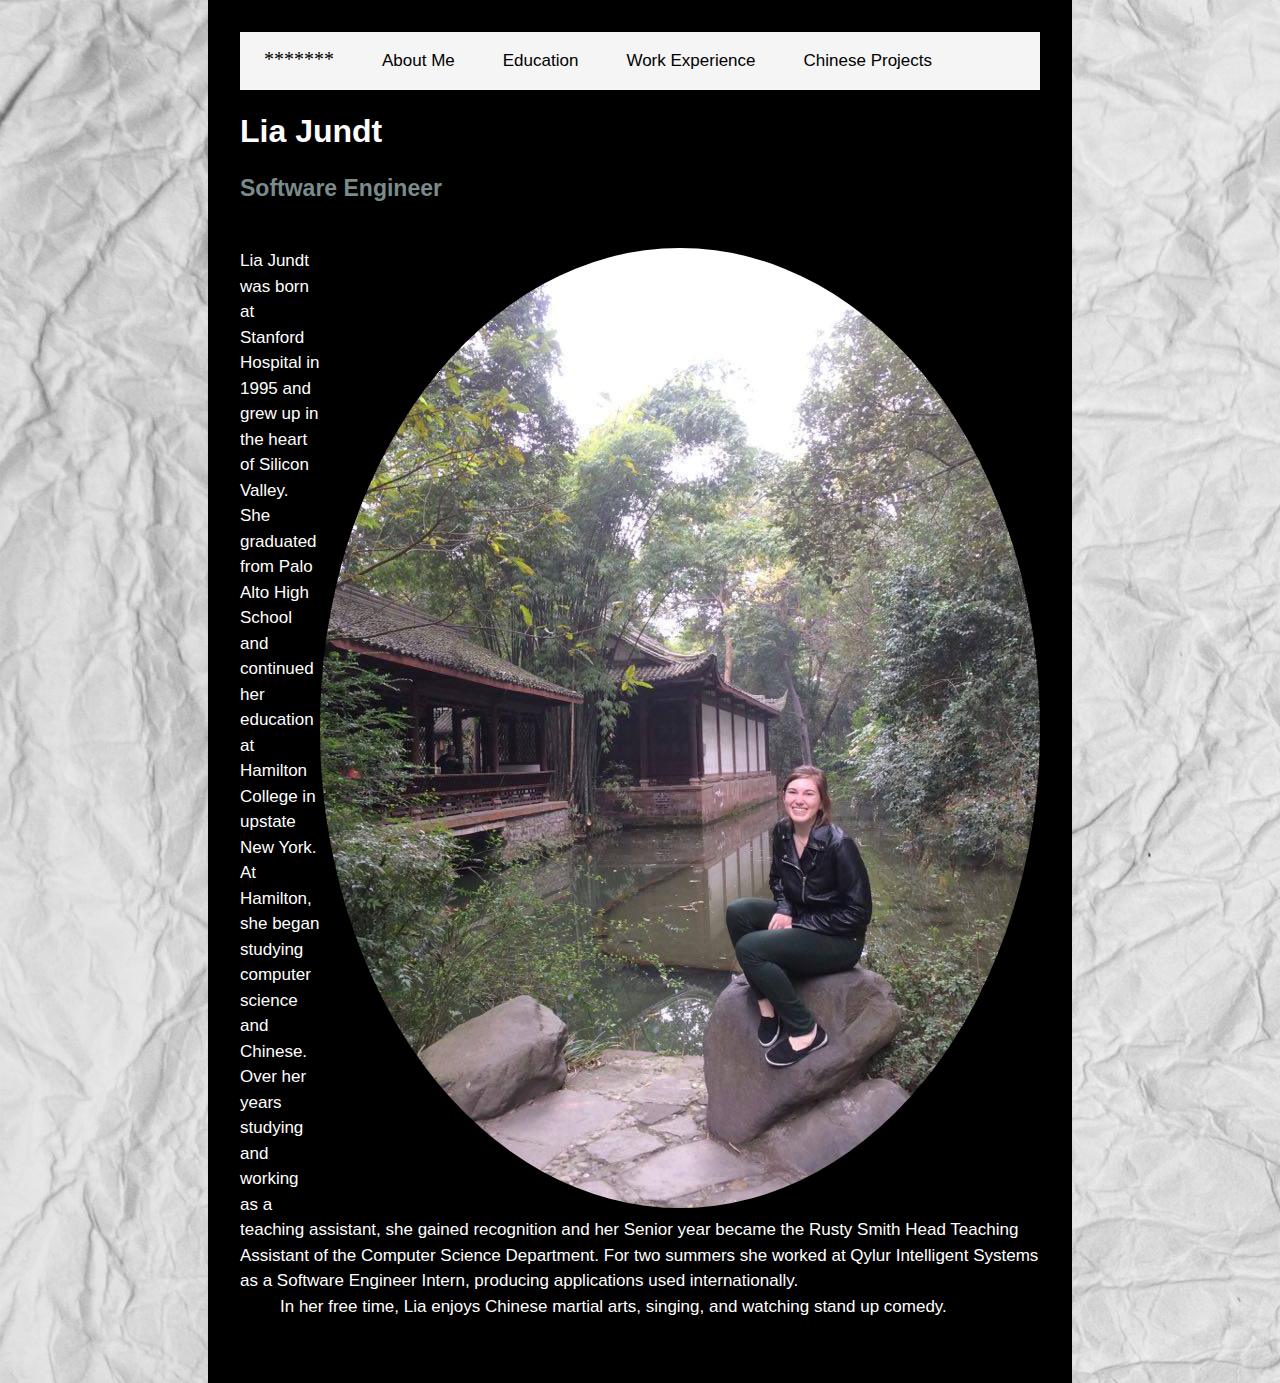
<file: mine.html>
<!DOCTYPE html>
<html>
    
    <head>
        <meta charset="utf-8">
        <meta http-equiv="X-UA-Compatible" content="IE=edge">
        <title>LJ Website</title>
        <meta name="description" content="Work work work">
        <link rel="stylesheet" href="mine.css">
    </head>
    <script type="text/javascript";>
    var picCount=0;
    var picArray=["pond.jpg", "monkey.jpg", "dinosaur.jpeg", "vantage.jpg"]
    function nextPic() {
        picCount= (picCount+1<picArray.length)? picCount+1 : 0;
        var build='<img src="'+picArray[picCount]+'">'; document.getElementById("imgHolder").innerHTML=build;
        setTimeout('nextPic()', 10000)
    }
    </script>
    <style>
        imgHolder{ position:absolute; top:50px; left:100px; text-align:right; }
    </style>
    <body onload="setTimeout('nextPic()',10000)">
        <div class="topnav">
            <nohover>*******</nohover>
            <a href="mine.html">About Me</a>
            <a href="education.html">Education</a>
            <a href="work.html">Work Experience</a>
            <a href="projects.html">Chinese Projects</a>
        </div>
        
        <h1>Lia Jundt</h1>
        <h2>Software Engineer</h2>
        <itemp>
        <div id="imgHolder"><img src="pond.jpg" style="float:right"></div>
        Lia Jundt was born at Stanford Hospital in 1995 and grew up in the heart of Silicon Valley. She graduated from Palo Alto High School and continued her education at Hamilton College in upstate New York. At Hamilton, she began studying computer science and Chinese. Over her years studying and working as a teaching assistant, she gained recognition and her Senior year became the Rusty Smith Head Teaching Assistant of the Computer Science Department. For two summers she worked at Qylur Intelligent Systems as a Software Engineer Intern, producing applications used internationally. 
        </itemp><br>
        <itemp>
        In her free time, Lia enjoys Chinese martial arts, singing, and watching stand up comedy.
        </itemp>
    </body>
</html>
</file>
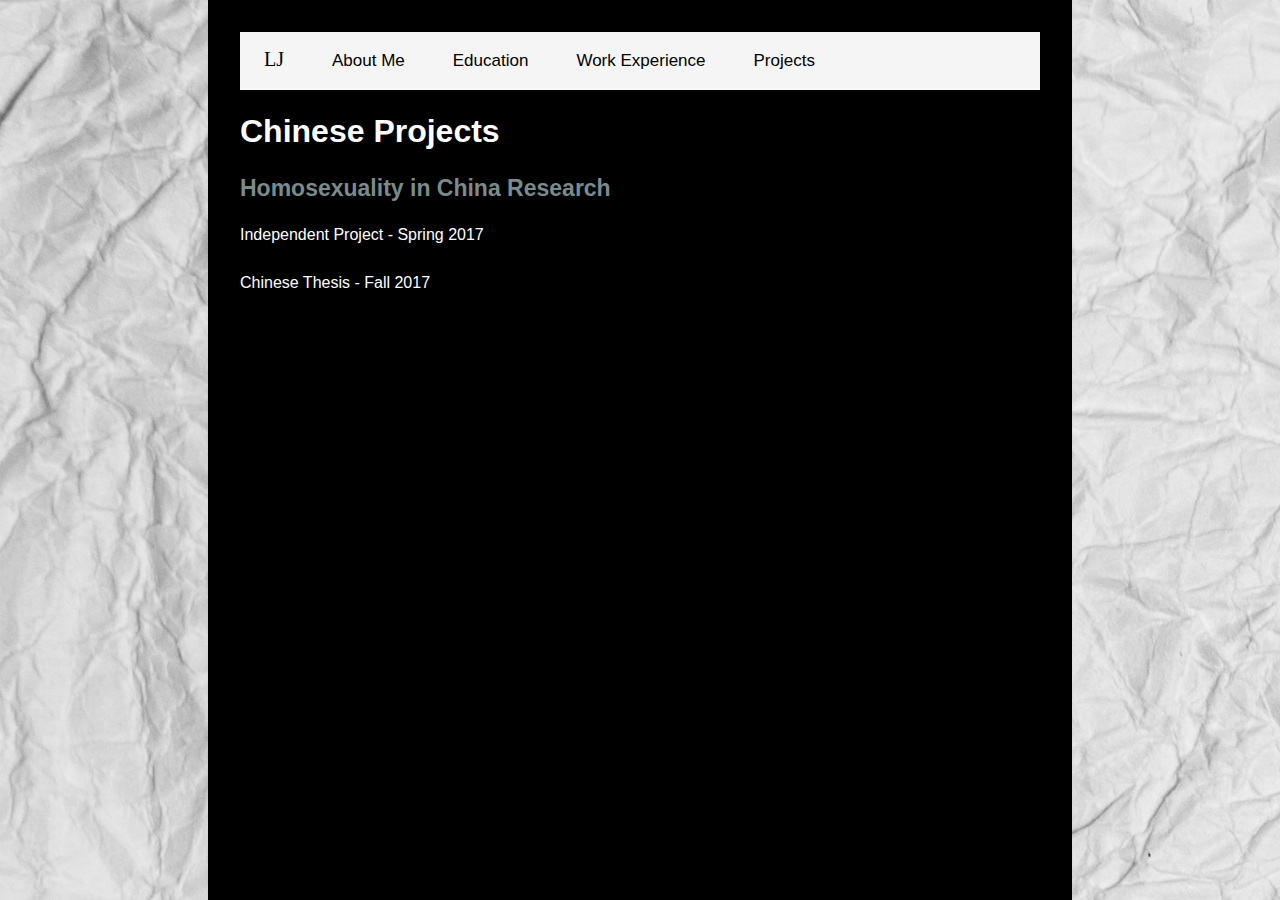
<file: projects.html>
<html>
    <head>
        <meta charset="utf-8">
        <meta http-equiv="X-UA-Compatible" content="IE=edge">
        <title>LJ Website</title>
        <meta name="description" content="Work work work">
        <link rel="stylesheet" href="mine.css">
    </head>
    <body>
        <div class="topnav">
            <nohover>LJ</nohover>
            <a href="index.html">About Me</a>
            <a href="education.html">Education</a>
            <a href="work.html">Work Experience</a>
            <a href="projects.html">Projects</a>
        </div>
        <h1>Chinese Projects</h1>
        <h2>Homosexuality in China Research </h2>
        <a href="Independent%20Proj.html" style="color:white; text-decoration:none;">Independent Project - Spring 2017</a><br><br>
        <a href="thesis.html" style="color:white; text-decoration:none;">Chinese Thesis - Fall 2017</a>
    </body>
</html>
</file>
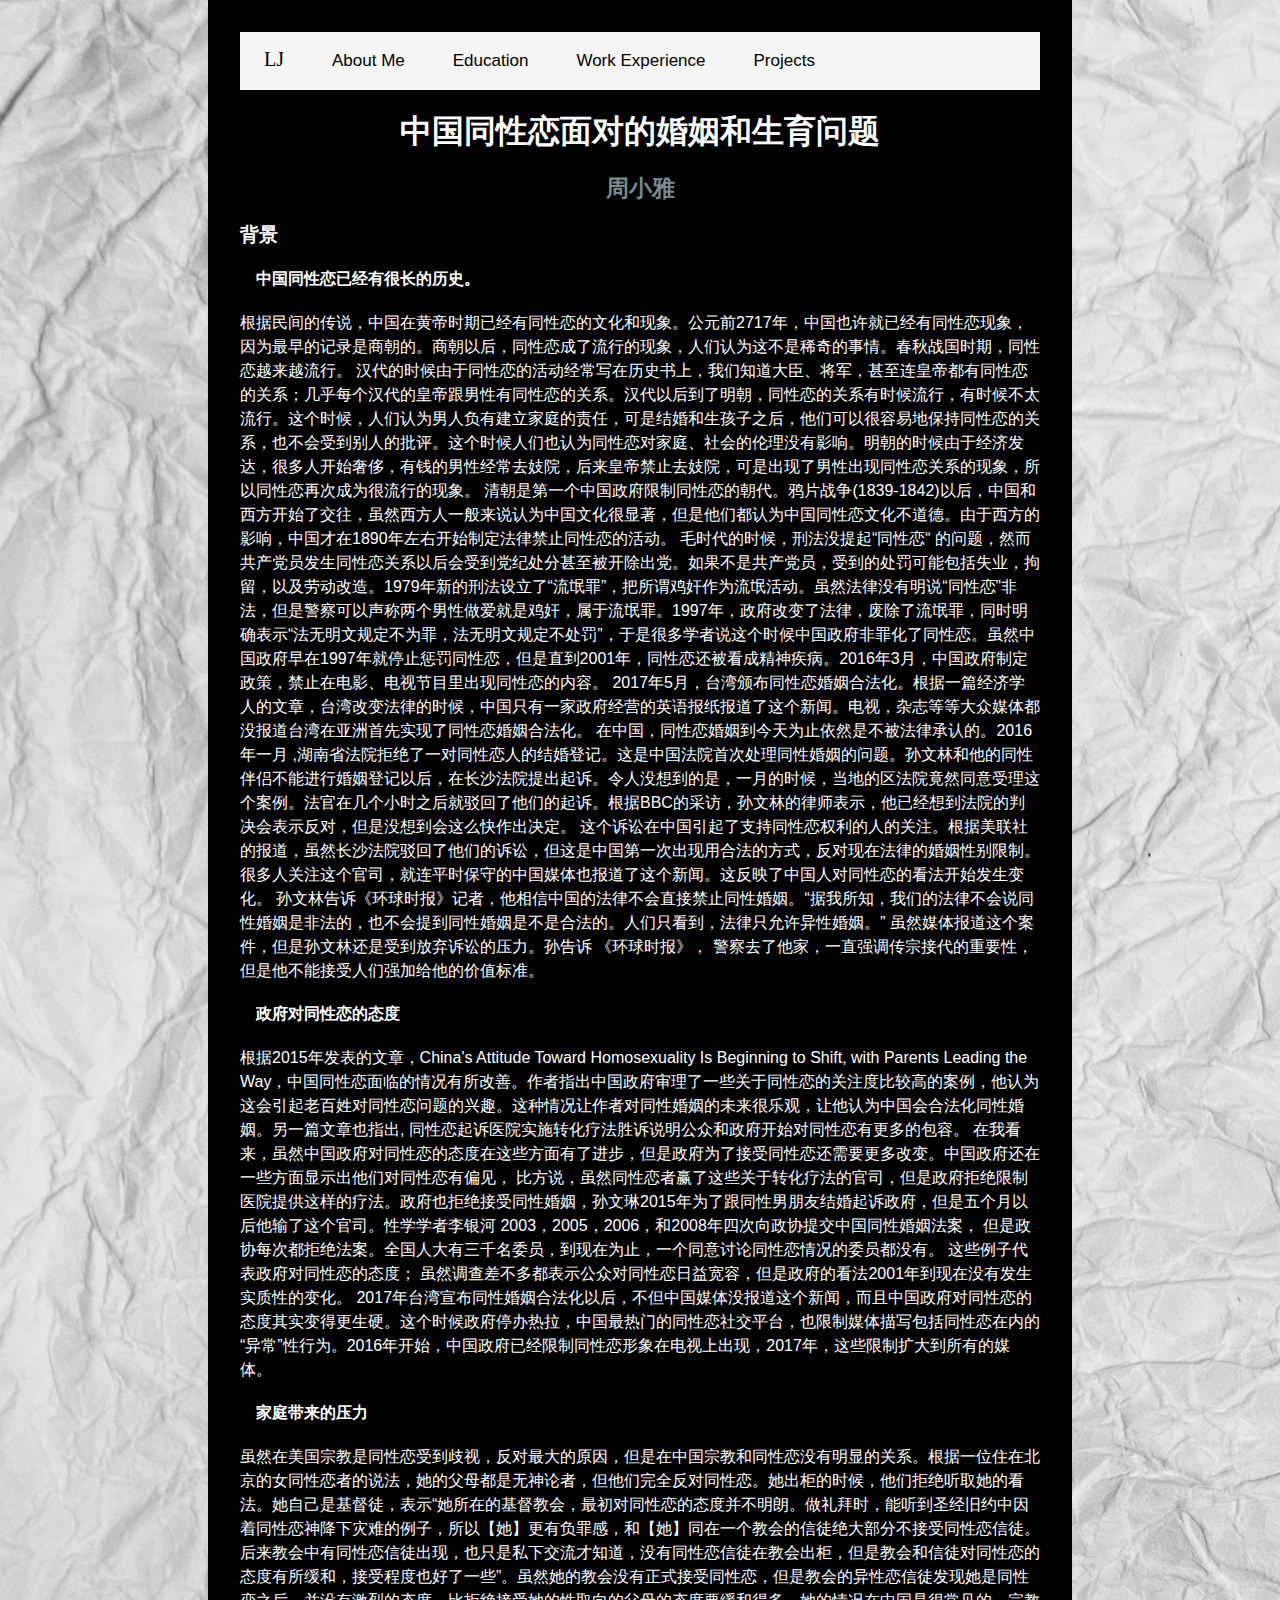
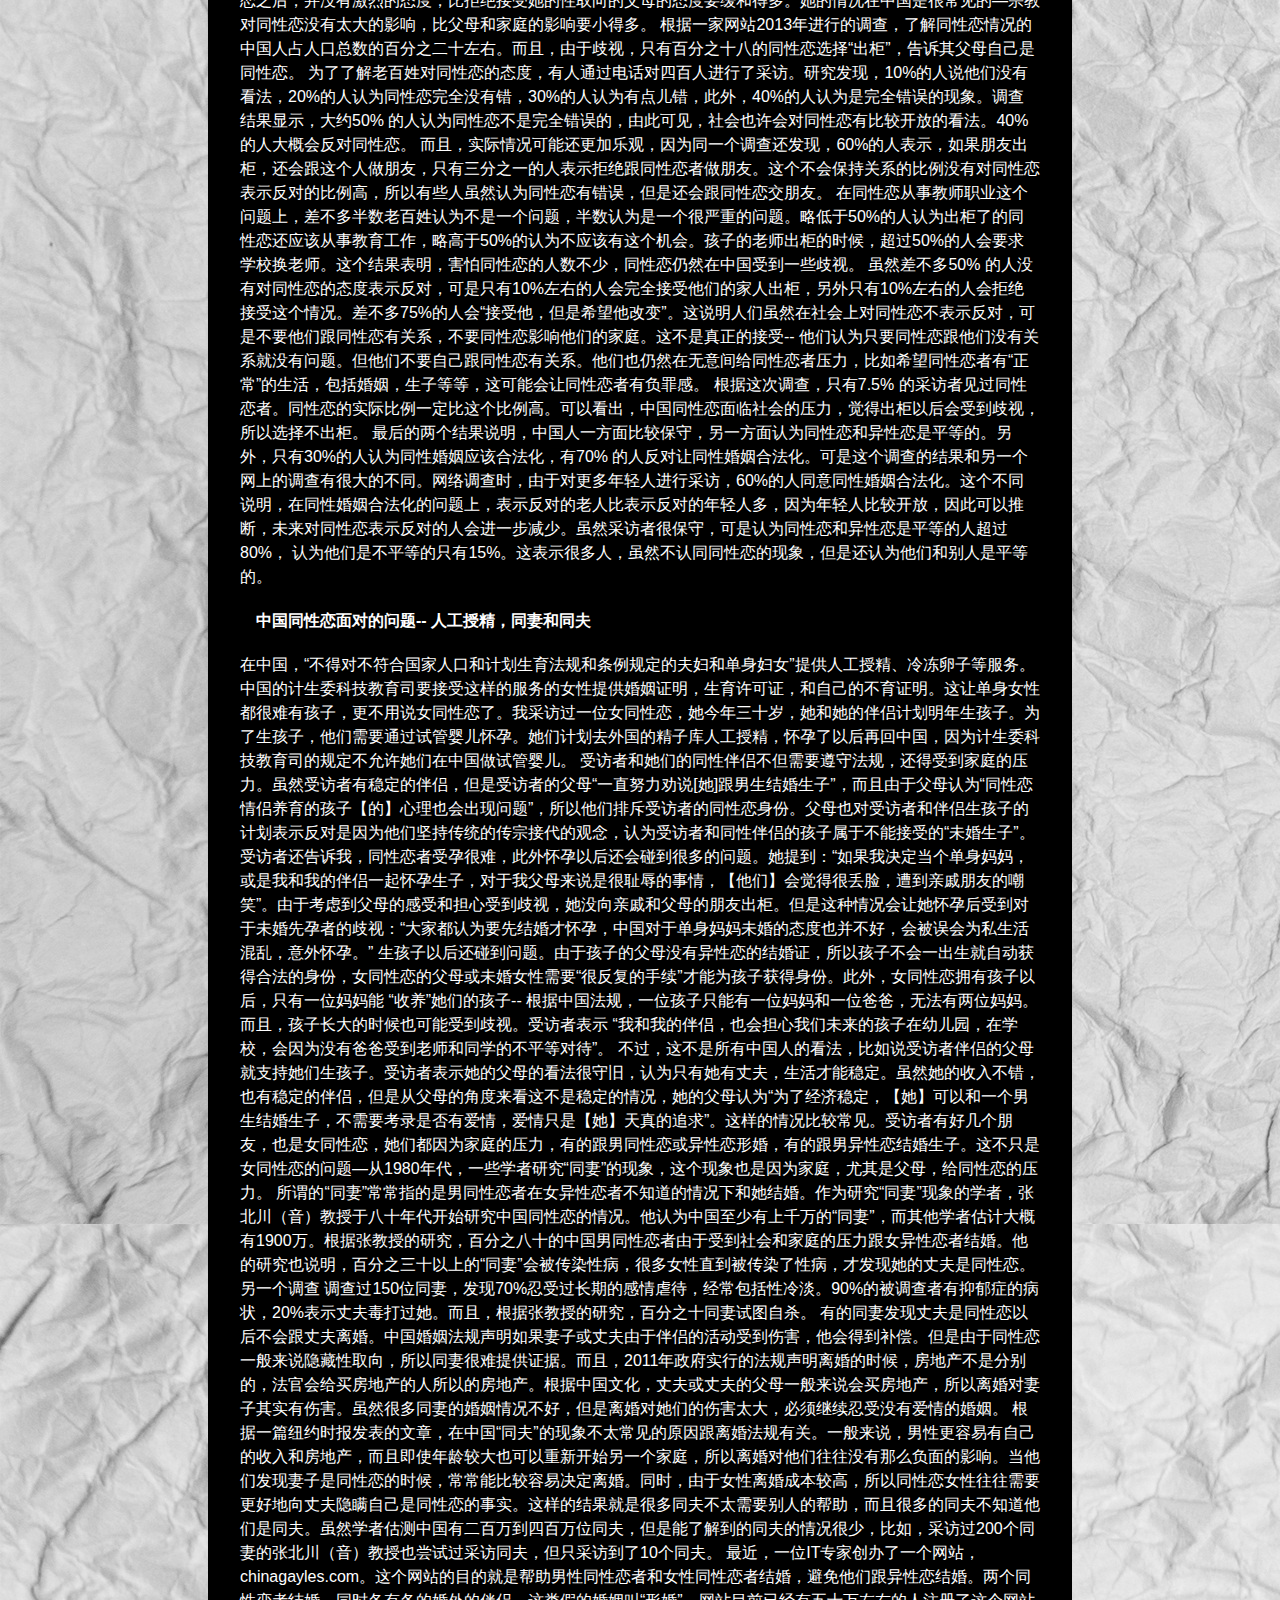
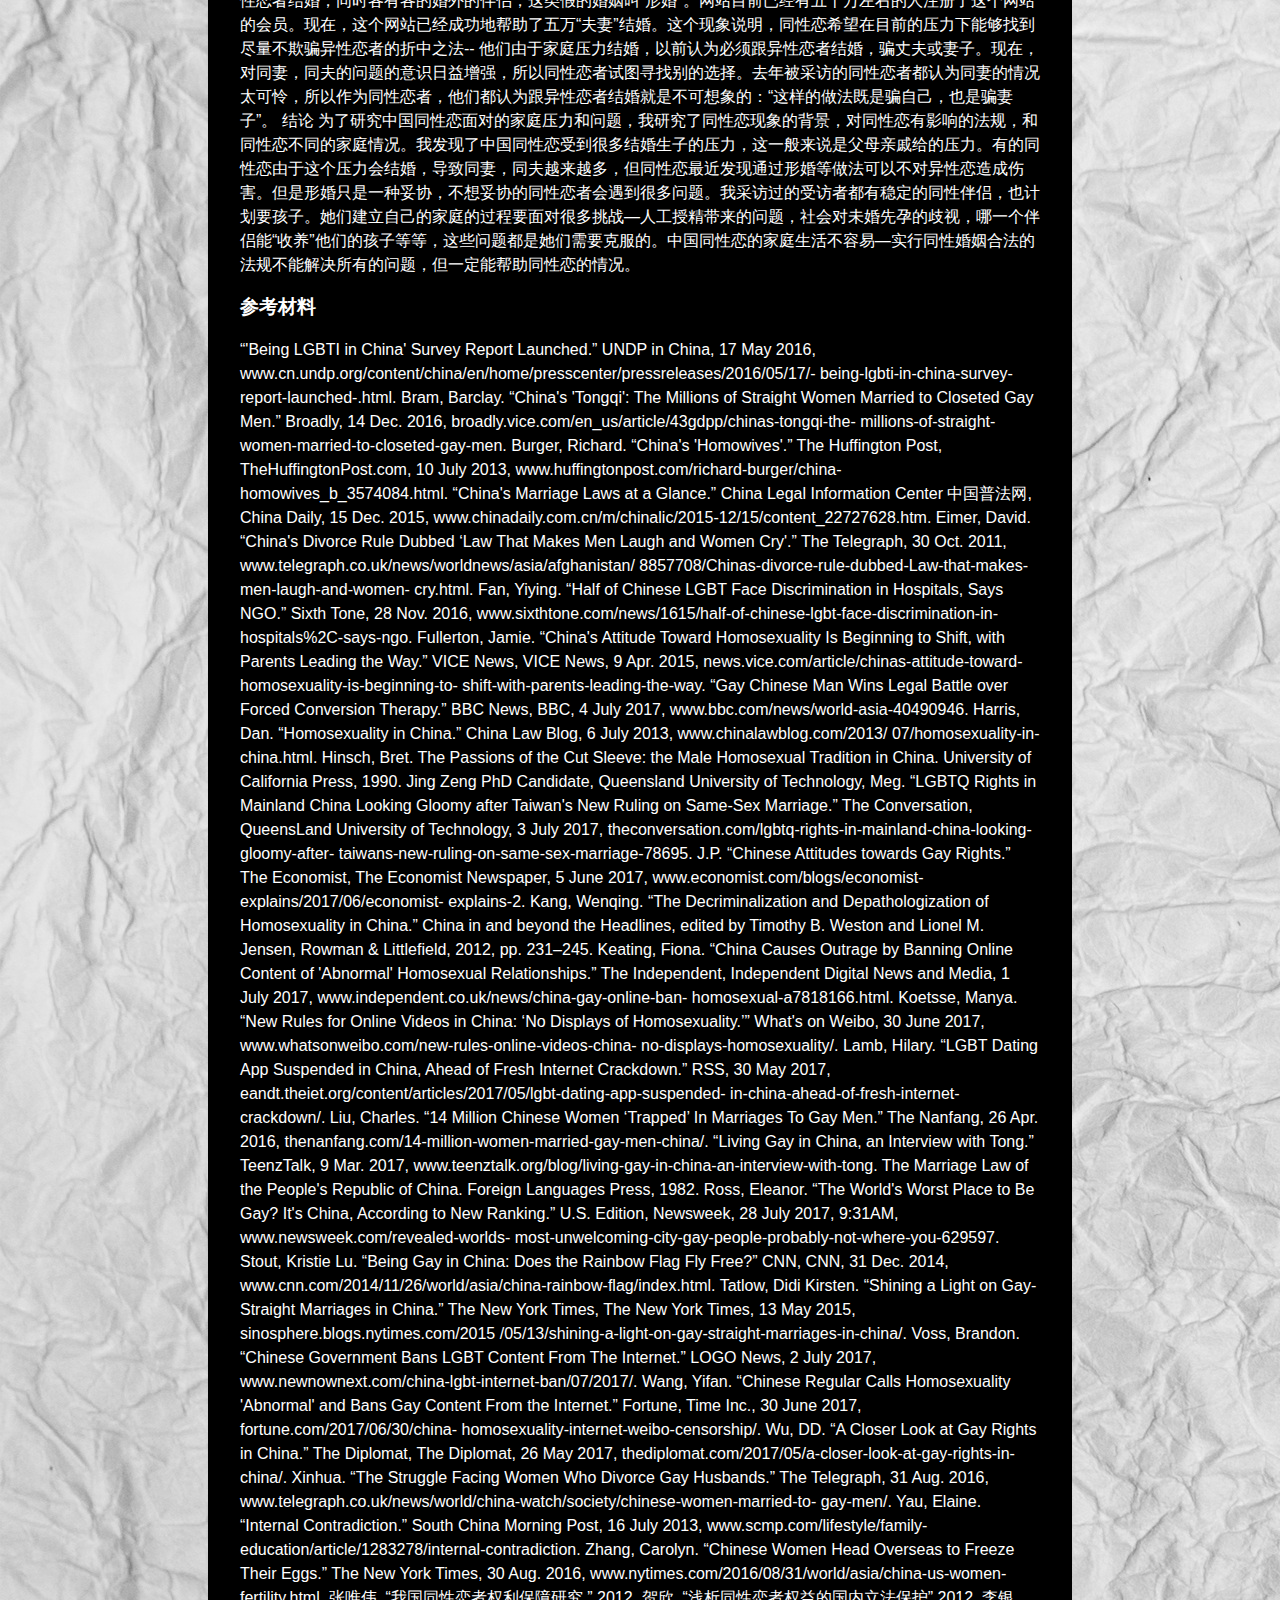
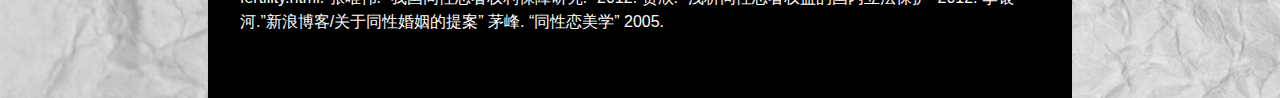
<file: thesis.html>
<html>
<header>
    <link rel="stylesheet" href="mine.css">
</header>
<body>
     <div class="topnav">
            <nohover>LJ</nohover>
            <a href="index.html">About Me</a>
            <a href="education.html">Education</a>
            <a href="work.html">Work Experience</a>
            <a href="projects.html">Projects</a>
        </div>
    <h1 style="text-align:center">中国同性恋面对的婚姻和生育问题</h1>
    <h2 style="text-align:center">周小雅</h2>
    <h3>背景</h3>
<h4>中国同性恋已经有很长的历史。</h4>
<p>根据民间的传说，中国在黄帝时期已经有同性恋的文化和现象。公元前2717年，中国也许就已经有同性恋现象，因为最早的记录是商朝的。商朝以后，同性恋成了流行的现象，人们认为这不是稀奇的事情。春秋战国时期，同性恋越来越流行。 汉代的时候由于同性恋的活动经常写在历史书上，我们知道大臣、将军，甚至连皇帝都有同性恋的关系；几乎每个汉代的皇帝跟男性有同性恋的关系。汉代以后到了明朝，同性恋的关系有时候流行，有时候不太流行。这个时候，人们认为男人负有建立家庭的责任，可是结婚和生孩子之后，他们可以很容易地保持同性恋的关系，也不会受到别人的批评。这个时候人们也认为同性恋对家庭、社会的伦理没有影响。明朝的时候由于经济发达，很多人开始奢侈，有钱的男性经常去妓院，后来皇帝禁止去妓院，可是出现了男性出现同性恋关系的现象，所以同性恋再次成为很流行的现象。
清朝是第一个中国政府限制同性恋的朝代。鸦片战争(1839-1842)以后，中国和西方开始了交往，虽然西方人一般来说认为中国文化很显著，但是他们都认为中国同性恋文化不道德。由于西方的影响，中国才在1890年左右开始制定法律禁止同性恋的活动。
毛时代的时候，刑法没提起“同性恋“ 的问题，然而共产党员发生同性恋关系以后会受到党纪处分甚至被开除出党。如果不是共产党员，受到的处罚可能包括失业，拘留，以及劳动改造。1979年新的刑法设立了“流氓罪”，把所谓鸡奸作为流氓活动。虽然法律没有明说“同性恋”非法，但是警察可以声称两个男性做爱就是鸡奸，属于流氓罪。1997年，政府改变了法律，废除了流氓罪，同时明确表示“法无明文规定不为罪，法无明文规定不处罚”，于是很多学者说这个时候中国政府非罪化了同性恋。虽然中国政府早在1997年就停止惩罚同性恋，但是直到2001年，同性恋还被看成精神疾病。2016年3月，中国政府制定政策，禁止在电影、电视节目里出现同性恋的内容。
2017年5月，台湾颁布同性恋婚姻合法化。根据一篇经济学人的文章，台湾改变法律的时候，中国只有一家政府经营的英语报纸报道了这个新闻。电视，杂志等等大众媒体都没报道台湾在亚洲首先实现了同性恋婚姻合法化。
在中国，同性恋婚姻到今天为止依然是不被法律承认的。2016年一月 ,湖南省法院拒绝了一对同性恋人的结婚登记。这是中国法院首次处理同性婚姻的问题。孙文林和他的同性伴侣不能进行婚姻登记以后，在长沙法院提出起诉。令人没想到的是，一月的时候，当地的区法院竟然同意受理这个案例。法官在几个小时之后就驳回了他们的起诉。根据BBC的采访，孙文林的律师表示，他已经想到法院的判决会表示反对，但是没想到会这么快作出决定。
这个诉讼在中国引起了支持同性恋权利的人的关注。根据美联社的报道，虽然长沙法院驳回了他们的诉讼，但这是中国第一次出现用合法的方式，反对现在法律的婚姻性别限制。很多人关注这个官司，就连平时保守的中国媒体也报道了这个新闻。这反映了中国人对同性恋的看法开始发生变化。
孙文林告诉《环球时报》记者，他相信中国的法律不会直接禁止同性婚姻。“据我所知，我们的法律不会说同性婚姻是非法的，也不会提到同性婚姻是不是合法的。人们只看到，法律只允许异性婚姻。”
    虽然媒体报道这个案件，但是孙文林还是受到放弃诉讼的压力。孙告诉 《环球时报》， 警察去了他家，一直强调传宗接代的重要性，但是他不能接受人们强加给他的价值标准。</p>
<h4>政府对同性恋的态度</h4>
<p>
根据2015年发表的文章，China's Attitude Toward Homosexuality Is Beginning to Shift, with Parents Leading the Way，中国同性恋面临的情况有所改善。作者指出中国政府审理了一些关于同性恋的关注度比较高的案例，他认为这会引起老百姓对同性恋问题的兴趣。这种情况让作者对同性婚姻的未来很乐观，让他认为中国会合法化同性婚姻。另一篇文章也指出, 同性恋起诉医院实施转化疗法胜诉说明公众和政府开始对同性恋有更多的包容。
在我看来，虽然中国政府对同性恋的态度在这些方面有了进步，但是政府为了接受同性恋还需要更多改变。中国政府还在一些方面显示出他们对同性恋有偏见， 比方说，虽然同性恋者赢了这些关于转化疗法的官司，但是政府拒绝限制医院提供这样的疗法。政府也拒绝接受同性婚姻，孙文琳2015年为了跟同性男朋友结婚起诉政府，但是五个月以后他输了这个官司。性学学者李银河 2003，2005，2006，和2008年四次向政协提交中国同性婚姻法案， 但是政协每次都拒绝法案。全国人大有三千名委员，到现在为止，一个同意讨论同性恋情况的委员都没有。 这些例子代表政府对同性恋的态度； 虽然调查差不多都表示公众对同性恋日益宽容，但是政府的看法2001年到现在没有发生实质性的变化。
2017年台湾宣布同性婚姻合法化以后，不但中国媒体没报道这个新闻，而且中国政府对同性恋的态度其实变得更生硬。这个时候政府停办热拉，中国最热门的同性恋社交平台，也限制媒体描写包括同性恋在内的“异常”性行为。2016年开始，中国政府已经限制同性恋形象在电视上出现，2017年，这些限制扩大到所有的媒体。 </p>
    <h4>家庭带来的压力</h4>
<p>虽然在美国宗教是同性恋受到歧视，反对最大的原因，但是在中国宗教和同性恋没有明显的关系。根据一位住在北京的女同性恋者的说法，她的父母都是无神论者，但他们完全反对同性恋。她出柜的时候，他们拒绝听取她的看法。她自己是基督徒，表示“她所在的基督教会，最初对同性恋的态度并不明朗。做礼拜时，能听到圣经旧约中因着同性恋神降下灾难的例子，所以【她】更有负罪感，和【她】同在一个教会的信徒绝大部分不接受同性恋信徒。后来教会中有同性恋信徒出现，也只是私下交流才知道，没有同性恋信徒在教会出柜，但是教会和信徒对同性恋的态度有所缓和，接受程度也好了一些”。虽然她的教会没有正式接受同性恋，但是教会的异性恋信徒发现她是同性恋之后，并没有激烈的态度，比拒绝接受她的性取向的父母的态度要缓和得多。她的情况在中国是很常见的—宗教对同性恋没有太大的影响，比父母和家庭的影响要小得多。
根据一家网站2013年进行的调查，了解同性恋情况的中国人占人口总数的百分之二十左右。而且，由于歧视，只有百分之十八的同性恋选择“出柜”，告诉其父母自己是同性恋。
为了了解老百姓对同性恋的态度，有人通过电话对四百人进行了采访。研究发现，10%的人说他们没有看法，20%的人认为同性恋完全没有错，30%的人认为有点儿错，此外，40%的人认为是完全错误的现象。调查结果显示，大约50% 的人认为同性恋不是完全错误的，由此可见，社会也许会对同性恋有比较开放的看法。40% 的人大概会反对同性恋。
而且，实际情况可能还更加乐观，因为同一个调查还发现，60%的人表示，如果朋友出柜，还会跟这个人做朋友，只有三分之一的人表示拒绝跟同性恋者做朋友。这个不会保持关系的比例没有对同性恋表示反对的比例高，所以有些人虽然认为同性恋有错误，但是还会跟同性恋交朋友。
在同性恋从事教师职业这个问题上，差不多半数老百姓认为不是一个问题，半数认为是一个很严重的问题。略低于50%的人认为出柜了的同性恋还应该从事教育工作，略高于50%的认为不应该有这个机会。孩子的老师出柜的时候，超过50%的人会要求学校换老师。这个结果表明，害怕同性恋的人数不少，同性恋仍然在中国受到一些歧视。
虽然差不多50% 的人没有对同性恋的态度表示反对，可是只有10%左右的人会完全接受他们的家人出柜，另外只有10%左右的人会拒绝接受这个情况。差不多75%的人会“接受他，但是希望他改变”。这说明人们虽然在社会上对同性恋不表示反对，可是不要他们跟同性恋有关系，不要同性恋影响他们的家庭。这不是真正的接受-- 他们认为只要同性恋跟他们没有关系就没有问题。但他们不要自己跟同性恋有关系。他们也仍然在无意间给同性恋者压力，比如希望同性恋者有“正常”的生活，包括婚姻，生子等等，这可能会让同性恋者有负罪感。
根据这次调查，只有7.5% 的采访者见过同性恋者。同性恋的实际比例一定比这个比例高。可以看出，中国同性恋面临社会的压力，觉得出柜以后会受到歧视，所以选择不出柜。
最后的两个结果说明，中国人一方面比较保守，另一方面认为同性恋和异性恋是平等的。另外，只有30%的人认为同性婚姻应该合法化，有70% 的人反对让同性婚姻合法化。可是这个调查的结果和另一个网上的调查有很大的不同。网络调查时，由于对更多年轻人进行采访，60%的人同意同性婚姻合法化。这个不同说明，在同性婚姻合法化的问题上，表示反对的老人比表示反对的年轻人多，因为年轻人比较开放，因此可以推断，未来对同性恋表示反对的人会进一步减少。虽然采访者很保守，可是认为同性恋和异性恋是平等的人超过80%， 认为他们是不平等的只有15%。这表示很多人，虽然不认同同性恋的现象，但是还认为他们和别人是平等的。</p>
    <h4>中国同性恋面对的问题-- 人工授精，同妻和同夫</h4>
<p>在中国，“不得对不符合国家人口和计划生育法规和条例规定的夫妇和单身妇女”提供人工授精、冷冻卵子等服务。中国的计生委科技教育司要接受这样的服务的女性提供婚姻证明，生育许可证，和自己的不育证明。这让单身女性都很难有孩子，更不用说女同性恋了。我采访过一位女同性恋，她今年三十岁，她和她的伴侣计划明年生孩子。为了生孩子，他们需要通过试管婴儿怀孕。她们计划去外国的精子库人工授精，怀孕了以后再回中国，因为计生委科技教育司的规定不允许她们在中国做试管婴儿。
受访者和她们的同性伴侣不但需要遵守法规，还得受到家庭的压力。虽然受访者有稳定的伴侣，但是受访者的父母“一直努力劝说[她]跟男生结婚生子”，而且由于父母认为“同性恋情侣养育的孩子【的】心理也会出现问题”，所以他们排斥受访者的同性恋身份。父母也对受访者和伴侣生孩子的计划表示反对是因为他们坚持传统的传宗接代的观念，认为受访者和同性伴侣的孩子属于不能接受的“未婚生子”。
受访者还告诉我，同性恋者受孕很难，此外怀孕以后还会碰到很多的问题。她提到：“如果我决定当个单身妈妈，或是我和我的伴侣一起怀孕生子，对于我父母来说是很耻辱的事情，【他们】会觉得很丢脸，遭到亲戚朋友的嘲笑”。由于考虑到父母的感受和担心受到歧视，她没向亲戚和父母的朋友出柜。但是这种情况会让她怀孕后受到对于未婚先孕者的歧视：“大家都认为要先结婚才怀孕，中国对于单身妈妈未婚的态度也并不好，会被误会为私生活混乱，意外怀孕。”
生孩子以后还碰到问题。由于孩子的父母没有异性恋的结婚证，所以孩子不会一出生就自动获得合法的身份，女同性恋的父母或未婚女性需要“很反复的手续”才能为孩子获得身份。此外，女同性恋拥有孩子以后，只有一位妈妈能 “收养”她们的孩子-- 根据中国法规，一位孩子只能有一位妈妈和一位爸爸，无法有两位妈妈。而且，孩子长大的时候也可能受到歧视。受访者表示 “我和我的伴侣，也会担心我们未来的孩子在幼儿园，在学校，会因为没有爸爸受到老师和同学的不平等对待”。
不过，这不是所有中国人的看法，比如说受访者伴侣的父母就支持她们生孩子。受访者表示她的父母的看法很守旧，认为只有她有丈夫，生活才能稳定。虽然她的收入不错，也有稳定的伴侣，但是从父母的角度来看这不是稳定的情况，她的父母认为“为了经济稳定，【她】可以和一个男生结婚生子，不需要考录是否有爱情，爱情只是【她】天真的追求”。这样的情况比较常见。受访者有好几个朋友，也是女同性恋，她们都因为家庭的压力，有的跟男同性恋或异性恋形婚，有的跟男异性恋结婚生子。这不只是女同性恋的问题—从1980年代，一些学者研究“同妻”的现象，这个现象也是因为家庭，尤其是父母，给同性恋的压力。
所谓的“同妻”常常指的是男同性恋者在女异性恋者不知道的情况下和她结婚。作为研究“同妻”现象的学者，张北川（音）教授于八十年代开始研究中国同性恋的情况。他认为中国至少有上千万的“同妻”，而其他学者估计大概有1900万。根据张教授的研究，百分之八十的中国男同性恋者由于受到社会和家庭的压力跟女异性恋者结婚。他的研究也说明，百分之三十以上的“同妻”会被传染性病，很多女性直到被传染了性病，才发现她的丈夫是同性恋。另一个调查 调查过150位同妻，发现70%忍受过长期的感情虐待，经常包括性冷淡。90%的被调查者有抑郁症的病状，20%表示丈夫毒打过她。而且，根据张教授的研究，百分之十同妻试图自杀。
有的同妻发现丈夫是同性恋以后不会跟丈夫离婚。中国婚姻法规声明如果妻子或丈夫由于伴侣的活动受到伤害，他会得到补偿。但是由于同性恋一般来说隐藏性取向，所以同妻很难提供证据。而且，2011年政府实行的法规声明离婚的时候，房地产不是分别的，法官会给买房地产的人所以的房地产。根据中国文化，丈夫或丈夫的父母一般来说会买房地产，所以离婚对妻子其实有伤害。虽然很多同妻的婚姻情况不好，但是离婚对她们的伤害太大，必须继续忍受没有爱情的婚姻。
根据一篇纽约时报发表的文章，在中国“同夫”的现象不太常见的原因跟离婚法规有关。一般来说，男性更容易有自己的收入和房地产，而且即使年龄较大也可以重新开始另一个家庭，所以离婚对他们往往没有那么负面的影响。当他们发现妻子是同性恋的时候，常常能比较容易决定离婚。同时，由于女性离婚成本较高，所以同性恋女性往往需要更好地向丈夫隐瞒自己是同性恋的事实。这样的结果就是很多同夫不太需要别人的帮助，而且很多的同夫不知道他们是同夫。虽然学者估测中国有二百万到四百万位同夫，但是能了解到的同夫的情况很少，比如，采访过200个同妻的张北川（音）教授也尝试过采访同夫，但只采访到了10个同夫。
最近，一位IT专家创办了一个网站，chinagayles.com。这个网站的目的就是帮助男性同性恋者和女性同性恋者结婚，避免他们跟异性恋结婚。两个同性恋者结婚，同时各有各的婚外的伴侣，这类假的婚姻叫“形婚”。网站目前已经有五十万左右的人注册了这个网站的会员。现在，这个网站已经成功地帮助了五万“夫妻”结婚。这个现象说明，同性恋希望在目前的压力下能够找到尽量不欺骗异性恋者的折中之法-- 他们由于家庭压力结婚，以前认为必须跟异性恋者结婚，骗丈夫或妻子。现在，对同妻，同夫的问题的意识日益增强，所以同性恋者试图寻找别的选择。去年被采访的同性恋者都认为同妻的情况太可怜，所以作为同性恋者，他们都认为跟异性恋者结婚就是不可想象的：“这样的做法既是骗自己，也是骗妻子”。
结论
为了研究中国同性恋面对的家庭压力和问题，我研究了同性恋现象的背景，对同性恋有影响的法规，和同性恋不同的家庭情况。我发现了中国同性恋受到很多结婚生子的压力，这一般来说是父母亲戚给的压力。有的同性恋由于这个压力会结婚，导致同妻，同夫越来越多，但同性恋最近发现通过形婚等做法可以不对异性恋造成伤害。但是形婚只是一种妥协，不想妥协的同性恋者会遇到很多问题。我采访过的受访者都有稳定的同性伴侣，也计划要孩子。她们建立自己的家庭的过程要面对很多挑战—人工授精带来的问题，社会对未婚先孕的歧视，哪一个伴侣能“收养”他们的孩子等等，这些问题都是她们需要克服的。中国同性恋的家庭生活不容易—实行同性婚姻合法的法规不能解决所有的问题，但一定能帮助同性恋的情况。 </p>
<h3>参考材料</h3>
<p>“'Being LGBTI in China' Survey Report Launched.” UNDP in China, 17 May 2016, 
www.cn.undp.org/content/china/en/home/presscenter/pressreleases/2016/05/17/-
being-lgbti-in-china-survey-report-launched-.html.

Bram, Barclay. “China's 'Tongqi': The Millions of Straight Women Married to Closeted Gay Men.” 
Broadly, 14 Dec. 2016, broadly.vice.com/en_us/article/43gdpp/chinas-tongqi-the-
millions-of-straight-women-married-to-closeted-gay-men.

Burger, Richard. “China's 'Homowives'.” The Huffington Post, TheHuffingtonPost.com, 10 July 2013, 
www.huffingtonpost.com/richard-burger/china-homowives_b_3574084.html.

“China's Marriage Laws at a Glance.” China Legal Information Center 中国普法网, China Daily, 15 
Dec. 2015, www.chinadaily.com.cn/m/chinalic/2015-12/15/content_22727628.htm.

Eimer, David. “China's Divorce Rule Dubbed ‘Law That Makes Men Laugh and Women Cry'.” The 
Telegraph, 30 Oct. 2011, www.telegraph.co.uk/news/worldnews/asia/afghanistan/
8857708/Chinas-divorce-rule-dubbed-Law-that-makes-men-laugh-and-women-
cry.html.

Fan, Yiying. “Half of Chinese LGBT Face Discrimination in Hospitals, Says NGO.” Sixth Tone, 28 Nov. 
2016, www.sixthtone.com/news/1615/half-of-chinese-lgbt-face-discrimination-in-
hospitals%2C-says-ngo.

Fullerton, Jamie. “China's Attitude Toward Homosexuality Is Beginning to Shift, with Parents 
Leading the Way.” VICE News, VICE News, 9 Apr. 2015, 
news.vice.com/article/chinas-attitude-toward-homosexuality-is-beginning-to-
shift-with-parents-leading-the-way.

“Gay Chinese Man Wins Legal Battle over Forced Conversion Therapy.” BBC News, BBC, 4 July 
2017, www.bbc.com/news/world-asia-40490946.

Harris, Dan. “Homosexuality in China.” China Law Blog, 6 July 2013, www.chinalawblog.com/2013/
07/homosexuality-in-china.html.

Hinsch, Bret. The Passions of the Cut Sleeve: the Male Homosexual Tradition in China.
 University of California Press, 1990.

Jing Zeng PhD Candidate, Queensland University of Technology, Meg. “LGBTQ Rights in Mainland 
China Looking Gloomy after Taiwan's New Ruling on Same-Sex Marriage.” The 
Conversation, QueensLand University of Technology, 3 July 2017, 
theconversation.com/lgbtq-rights-in-mainland-china-looking-gloomy-after-
taiwans-new-ruling-on-same-sex-marriage-78695.

J.P. “Chinese Attitudes towards Gay Rights.” The Economist, The Economist Newspaper, 5 June 
2017, www.economist.com/blogs/economist-explains/2017/06/economist-
explains-2.

Kang, Wenqing. “The Decriminalization and Depathologization of Homosexuality in China.” 
China in and beyond the Headlines, edited by Timothy B. Weston and Lionel M. 
Jensen, Rowman & Littlefield, 2012, pp. 231–245.

Keating, Fiona. “China Causes Outrage by Banning Online Content of 'Abnormal' Homosexual 
Relationships.” The Independent, Independent Digital News and Media, 1 
July 2017, www.independent.co.uk/news/china-gay-online-ban-
homosexual-a7818166.html.

Koetsse, Manya. “New Rules for Online Videos in China: ‘No Displays of Homosexuality.’” What's on 
Weibo, 30 June 2017, www.whatsonweibo.com/new-rules-online-videos-china-
no-displays-homosexuality/.

Lamb, Hilary. “LGBT Dating App Suspended in China, Ahead of Fresh Internet Crackdown.” RSS, 30 
May 2017, eandt.theiet.org/content/articles/2017/05/lgbt-dating-app-suspended-
in-china-ahead-of-fresh-internet-crackdown/.

Liu, Charles. “14 Million Chinese Women ‘Trapped’ In Marriages To Gay Men.” The Nanfang, 26 
Apr. 2016, thenanfang.com/14-million-women-married-gay-men-china/.

“Living Gay in China, an Interview with Tong.” TeenzTalk, 9 Mar. 2017, 
www.teenztalk.org/blog/living-gay-in-china-an-interview-with-tong.

The Marriage Law of the People's Republic of China. Foreign Languages Press, 1982.

Ross, Eleanor. “The World's Worst Place to Be Gay? It's China, According to New Ranking.” U.S. 
Edition, Newsweek, 28 July 2017, 9:31AM, www.newsweek.com/revealed-worlds-
most-unwelcoming-city-gay-people-probably-not-where-you-629597.

 Stout, Kristie Lu. “Being Gay in China: Does the Rainbow Flag Fly Free?” CNN, CNN, 31 Dec. 2014, 
www.cnn.com/2014/11/26/world/asia/china-rainbow-flag/index.html.

Tatlow, Didi Kirsten. “Shining a Light on Gay-Straight Marriages in China.” The New York Times, 
The New York Times, 13 May 2015, sinosphere.blogs.nytimes.com/2015
/05/13/shining-a-light-on-gay-straight-marriages-in-china/.

Voss, Brandon. “Chinese Government Bans LGBT Content From The Internet.” LOGO News, 2 July 
2017, www.newnownext.com/china-lgbt-internet-ban/07/2017/.

 Wang, Yifan. “Chinese Regular Calls Homosexuality 'Abnormal' and Bans Gay Content From the 
Internet.” Fortune, Time Inc., 30 June 2017, fortune.com/2017/06/30/china-
homosexuality-internet-weibo-censorship/.

Wu, DD. “A Closer Look at Gay Rights in China.” The Diplomat, The Diplomat, 26 May 2017, 
thediplomat.com/2017/05/a-closer-look-at-gay-rights-in-china/.

Xinhua. “The Struggle Facing Women Who Divorce Gay Husbands.” The Telegraph, 31 Aug. 2016, 
www.telegraph.co.uk/news/world/china-watch/society/chinese-women-married-to-
gay-men/.

Yau, Elaine. “Internal Contradiction.” South China Morning Post, 16 July 2013, 
www.scmp.com/lifestyle/family-education/article/1283278/internal-contradiction.

Zhang, Carolyn. “Chinese Women Head Overseas to Freeze Their Eggs.” The New York Times, 30 
Aug. 2016, www.nytimes.com/2016/08/31/world/asia/china-us-women-fertility.html.

张唯伟. “我国同性恋者权利保障研究.” 2012.

贺欣. “浅析同性恋者权益的国内立法保护” 2012.

李银河.”新浪博客/关于同性婚姻的提案”

茅峰. “同性恋美学” 2005.
    </p>
    </body>
</html>
</file>
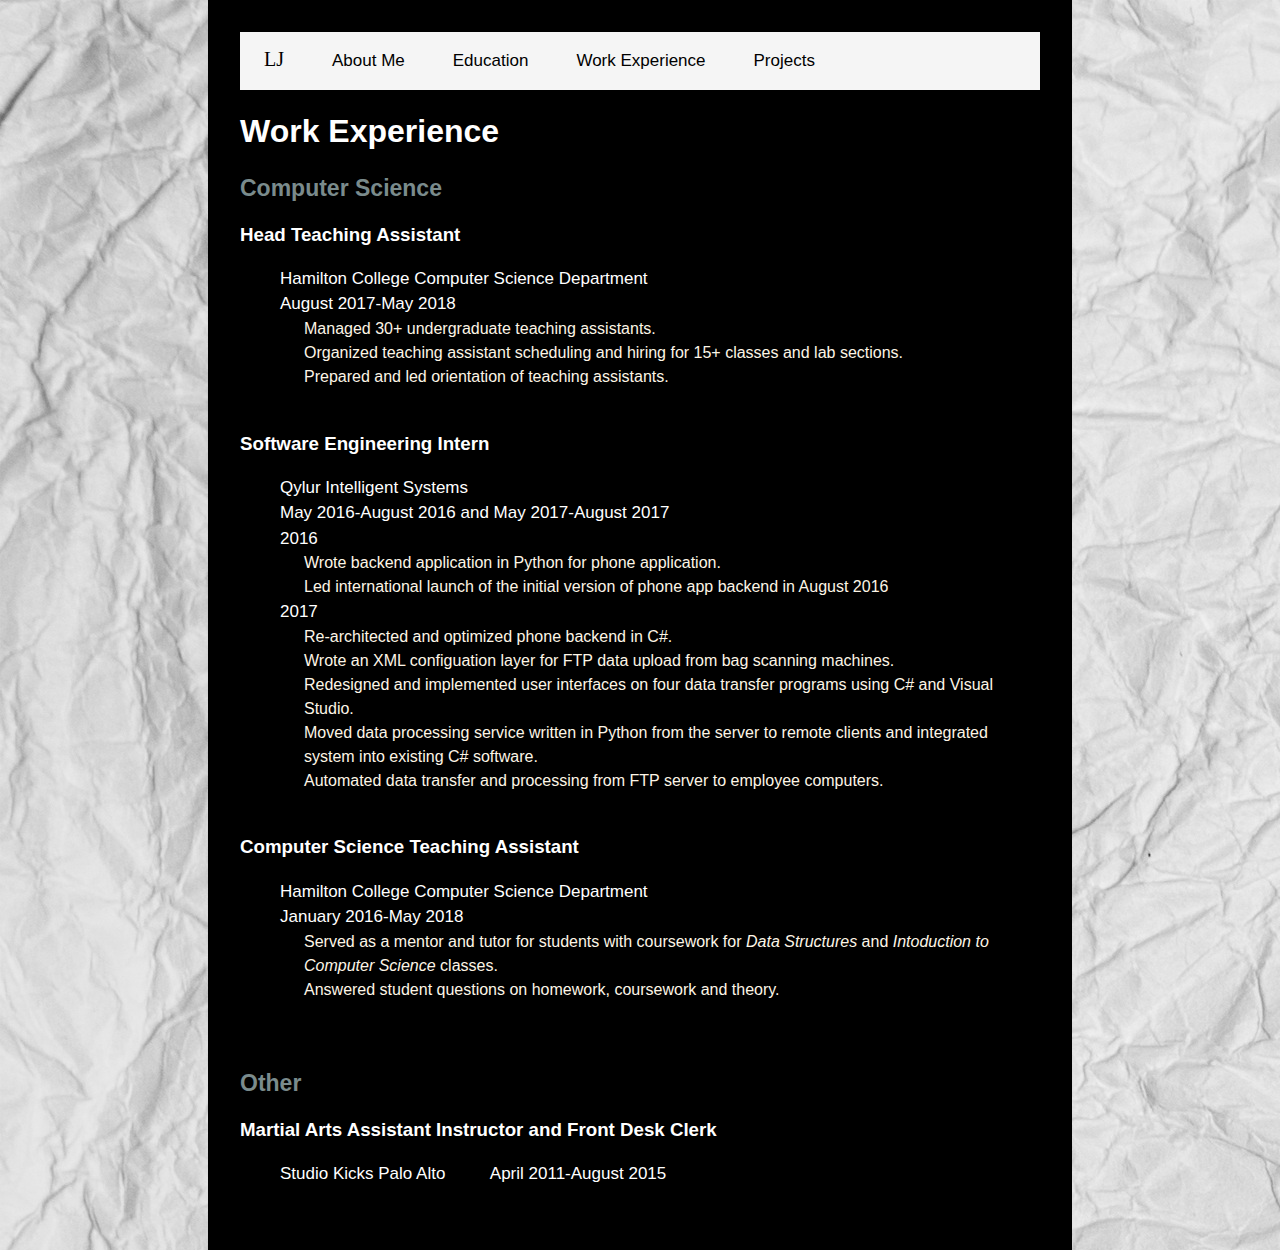
<file: work.html>
<html>
    
    <head>
        <meta charset="utf-8">
        <meta http-equiv="X-UA-Compatible" content="IE=edge">
        <title>LJ Website</title>
        <meta name="description" content="Work work work">
        <link rel="stylesheet" href="mine.css">
    </head>
    <body>
        <div class="topnav">
            <nohover>LJ</nohover>
            <a href="index.html">About Me</a>
            <a href="education.html">Education</a>
            <a href="work.html">Work Experience</a>
            <a href="projects.html">Projects</a>
        </div>

        <h1>Work Experience</h1>
        <h2>Computer Science</h2>
        
        <h3>Head Teaching Assistant</h3>
        <itemp>Hamilton College Computer Science Department</itemp><br>
        <itemp>August 2017-May 2018</itemp> <br>
        <ul>
            <li><a>Managed 30+ undergraduate teaching assistants.</a></li>
            <li><a>Organized teaching assistant scheduling and hiring for 15+ classes and lab sections.</a></li>
            <li><a>Prepared and led orientation of teaching assistants.</a></li>
        </ul><br>
        <h3>Software Engineering Intern</h3>
        <itemp>Qylur Intelligent Systems</itemp> <br>
        <itemp>May 2016-August 2016 and May 2017-August 2017</itemp><br>
        <itemp>2016</itemp>
        <ul>
            <li><a>Wrote backend application in Python for phone application.</a></li>
            <li><a>Led international launch of the initial version of phone app backend in August 2016</a></li>
        </ul>
        <itemp>2017</itemp>
        <ul>
            <li><a>Re-architected and optimized phone backend in C#.</a></li>
            <li><a>Wrote an XML configuation layer for FTP data upload from bag scanning machines.</a></li>
            <li><a>Redesigned and implemented user interfaces on four data transfer programs using C# and Visual Studio.</a></li>
            <li><a>Moved data processing service written in Python from the server to remote clients and integrated system into existing C# software.</a></li>
            <li><a>Automated data transfer and processing from FTP server to employee computers.</a></li>
        </ul><br>
        <h3>Computer Science Teaching Assistant</h3>
        <itemp>Hamilton College Computer Science Department</itemp> <br>
        <itemp>January 2016-May 2018</itemp>
        <ul>
            <li><a>Served as a mentor and tutor for students with coursework for <i>Data Structures</i> and <i>Intoduction to Computer Science</i> classes.</a></li>
            <li><a>Answered student questions on homework, coursework and theory.</a></li>
        </ul><br><br>
        
        <h2>Other</h2>
        <h3>Martial Arts Assistant Instructor and Front Desk Clerk</h3>
        <itemp>Studio Kicks Palo Alto</itemp>
        <itemp>April 2011-August 2015</itemp>
    </body>
</html>
</file>
<file: mine.css>
html {
    background-image: url(pexels-photo-315072.jpeg);
    /*background: #eb0e15;*/
    -webkit-font-smoothing: antialiased;
}

#overlay {
    position: fixed; /* Sit on top of the page content */
    display: none; /* Hidden by default */
    width: 100%; /* Full width (cover the whole page) */
    height: 100%; /* Full height (cover the whole page) */
    top: 0; 
    left: 0;
    right: 0;
    bottom: 0;
    background-color: rgba(0,0,0,0.5); /* Black background with opacity */
    z-index: 2; /* Specify a stack order in case you're using a different order for other elements */
    cursor: pointer; /* Add a pointer on hover */
}

/* background color */
.topnav{
    background-color: whitesmoke;
    overflow: hidden;
}

.topnav nohover{
    float: left;
    display: block;
    font-family: serif;
    color: black;
    text-align: center;
    padding-bottom: 1.5%;
    padding-left: 3%;
    padding-right: 3%;
    padding-top: 1.5%;
    text-decoration: none;
    font-size: 20px;
}  

/* style links */
.topnav a{
    float: left;
    display: block;
    color: black;
    font-family: sans-serif;
    text-align: center;
    padding-bottom: 2%;
    padding-left: 3%;
    padding-right: 3%;
    padding-top: 2%;
    text-decoration: none;
    font-size: 17px;
}

.topnav a:hover{
    background-color: #C3EBF3 ;
    color: black;
}


.topnav a:active{
    background-color: white;
    color: black;
}


body {
    background: #000;
    box-shadow: 0 0 2px rgba(0, 0, 0, 0.06);
    color: #545454;
    font-family: "Helvetica Neue", Helvetica, Arial, sans-serif;
    font-size: 16px;
    line-height: 1.5;
    margin: 0 auto;
    max-width: 800px;
    padding: 2em 2em 4em;
}

span {
    background-color: black;
    color:white;
}

p {
    color:white;
}

h1, h2, h3, h4, h5, h6 {
    color: #fff;
    font-weight: 600;
    line-height: 1.3;
}

h2{
    font-weight:600;
    font-size: 23px;
    color:#7a8b8c;
}
h4{
    margin-left: 2%;
}

b, strong {
    font-weight: 600;
}

itemp{
    margin-left: 5%;
    color:white;
    font-size: 17px;   
}

/*Listing Stuff*/
ul{list-style-type: none;
    margin-left: 8%;
    margin-top: auto;
    margin-right:0;
    margin-bottom: auto;
    padding: 0;}
li a{
    color:oldlace;
    text-decoration: none;
}

/*Photo stuff*/
img {
    animation: colorize 2s cubic-bezier(0, 0, .78, .36) 1;
    float: right;
    background: transparent;
    border-radius: 50%;
    height: auto;
}

@keyframes colorize {
    0% {
        -webkit-filter: grayscale(100%);
        filter: grayscale(100%);
    }
    100% {
        -webkit-filter: grayscale(0%);
        filter: grayscale(0%);
    }
}
</file>
